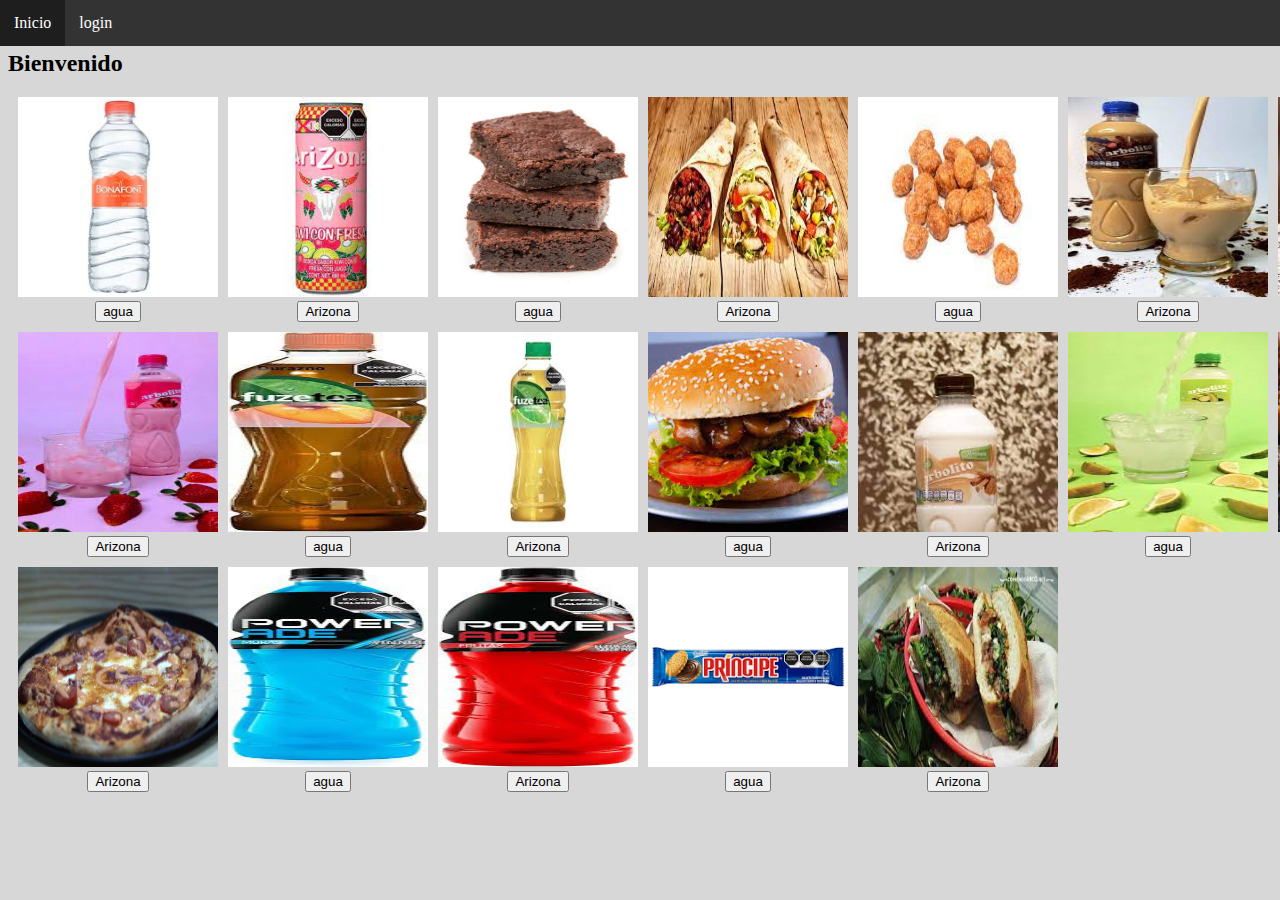
<file: login gerardo/index.html>
<!DOCTYPE html>
<html>
    <head>
        <!-- Es el titulo que aparece en la pestalla -->
        <title>CSS</title>
        <!-- Se le el css -->
    <link rel="stylesheet" href="./assets/css/main.css" type="text/css"/>
    </head>
    <body>
        <ul class="cabezera">
            <li class="active"><a href="#">Inicio</a></li>
        <li><a href="./login/login.html">login</a></li>
        </ul>
        <div class="bie">
            <h2>Bienvenido</h2>
        </div>
        <!-- Aqui hay un contenedor que cada formulario es una linea de imagenes -->
        <div class="con">
            <form  action="">
                <div>
                <img src="./assets/images/agua.jpg" width="200px" height="200px" alt="agu">
                <input type="button" value="agua" >
            </div>
            <div>
                <img src="./assets/images/arizo.jpg"  width="200px" height="200px" alt="">
                <input type="button" value="Arizona">
            </div>
            <div>
                <img src="./assets/images/braw.jpg" width="200px" height="200px" alt="agu">
                <input type="button" value="agua" >
            </div>
            <div>
                <img src="./assets/images/burrit.jpg"  width="200px" height="200px" alt="">
                <input type="button" value="Arizona">
                </div>
                <div>
                    <img src="./assets/images/cacahuateg.jpg" width="200px" height="200px" alt="agu">
                    <input type="button" value="agua" >
                </div>
                <div>
                    <img src="./assets/images/cafe.jpg"  width="200px" height="200px" alt="">
                    <input type="button" value="Arizona">
                </div>
                <div>
                    <img src="./assets/images/coco.jpg" width="200px" height="200px" alt="agu">
                    <input type="button" value="agua" >
                </div>
            </form>
            <form action="">
                <div>
                    <img src="./assets/images/fresa.jpg"  width="200px" height="200px" alt="">
                    <input type="button" value="Arizona">
                    </div>
                    <div>
                        <img src="./assets/images/fuze te.jpg" width="200px" height="200px" alt="agu">
                        <input type="button" value="agua" >
                    </div>
                    <div>
                        <img src="./assets/images/fuze tea limon.jpg"  width="200px" height="200px" alt="">
                        <input type="button" value="Arizona">
                    </div>
                    <div>
                        <img src="./assets/images/ham.jpg" width="200px" height="200px" alt="agu">
                        <input type="button" value="agua" >
                    </div>
                    <div>
                        <img src="./assets/images/horcha.jpg"  width="200px" height="200px" alt="">
                        <input type="button" value="Arizona">
                        </div>
                        <div>
                            <img src="./assets/images/lim.jpg" width="200px" height="200px" alt="agu">
                            <input type="button" value="agua" >
                        </div>
                        <div>
                            <img src="./assets/images/pays.jpg"  width="200px" height="200px" alt="">
                            <input type="button" value="Arizona">
                        </div>
            </form>
            <form action="">
                <div>
                    <img src="./assets/images/pizza.jpg"  width="200px" height="200px" alt="">
                    <input type="button" value="Arizona">
                    </div>
                    <div>
                        <img src="./assets/images/powa.jpg" width="200px" height="200px" alt="agu">
                        <input type="button" value="agua" >
                    </div>
                    <div>
                        <img src="./assets/images/powr.jpg"  width="200px" height="200px" alt="">
                        <input type="button" value="Arizona">
                    </div>
                    <div>
                        <img src="./assets/images/principe.png" width="200px" height="200px" alt="agu">
                        <input type="button" value="agua" >
                    </div>
                    <div>
                        <img src="./assets/images/tor.jpg"  width="200px" height="200px" alt="">
                        <input type="button" value="Arizona">
            </form>
        </div>
    </body>
</html>
</file>
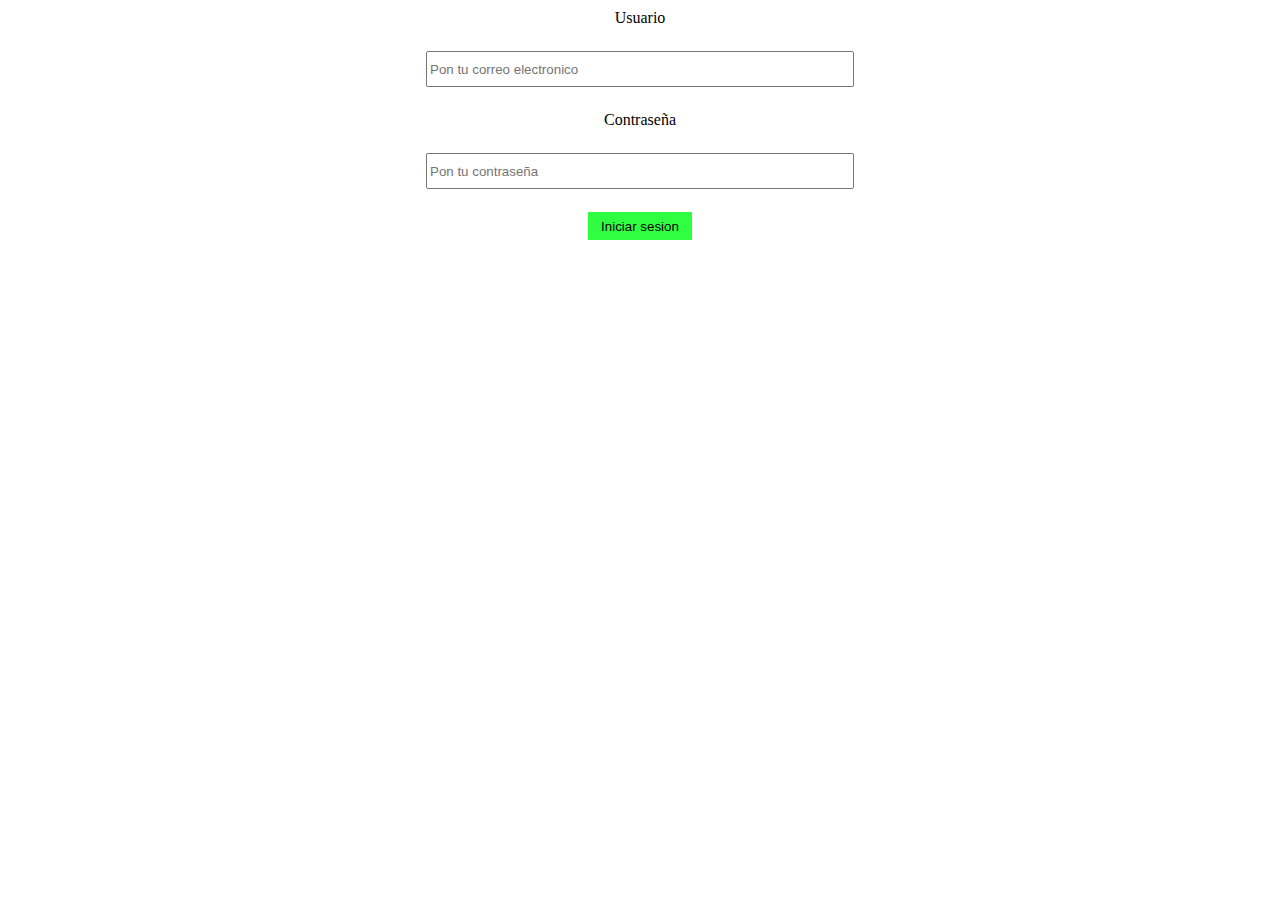
<file: login jerardo/login.html>
<!DOCTYPE html>
<html lang="es">

<head>
    <meta charset="UTF-8">
    <link rel="stylesheet" href="style.css" type="text/css">
    <title>Login</title>
</head>

<body>
    <form class="formulario">
        <Label>Usuario</Label><br>
        <input type="email" placeholder="Pon tu correo electronico">
        <br>
        <label>Contraseña</label>
        <br>
        <input type="password" placeholder="Pon tu contraseña">
        <br>
        <button type="submit">Iniciar sesion</button>
    </form>
</body>

</html>
</file>
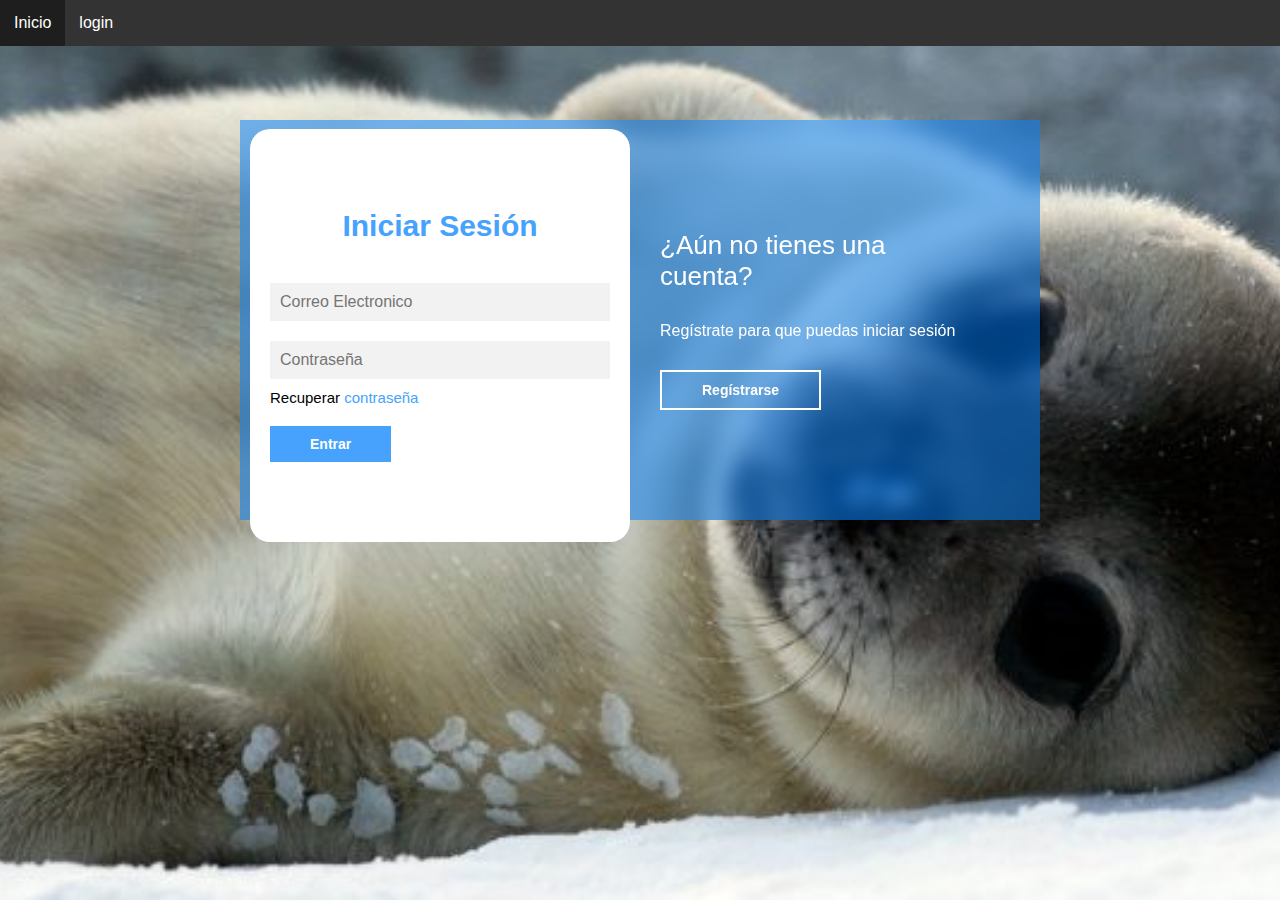
<file: login gerardo/login/login.html>
<!DOCTYPE html>
<html lang="es">
<head>
    <meta charset="UTF-8">
    <meta name="viewport" content="width=device-width, initial-scale=1.0">
    <title>Login</title>
    <link rel="stylesheet" href="../assets/css/styles-login.css">
</head>
<body>

    <ul class="cabezera">
        <li class="active"><a href="../index.html">Inicio</a></li>
        <li><a href="login.html">login</a></li>
    </ul>

<main>

  <div class="contenedor__todo">
      <div class="caja__trasera">
          <div class="caja__trasera-register">
              <h3>¿Aún no tienes una cuenta?</h3>
              <p>Regístrate para que puedas iniciar sesión</p>
              <button onclick="location.href='../registro/registro.html'" id="btn__registrarse">Regístrarse</button>
          </div>
      </div>

      <!--Formulario de Login y registro-->
      <div class="contenedor__login-register">
          <!--Login-->
          <form action="" class="formulario__login">
              <h2>Iniciar Sesión</h2>
              <input type="text" placeholder="Correo Electronico">
              <input type="password" placeholder="Contraseña">
              <p>Recuperar <a href="./recuperar.html">contraseña</a></p>
              <button>Entrar</button>
          </form>

      </div>
  </div>

</main>
</file>
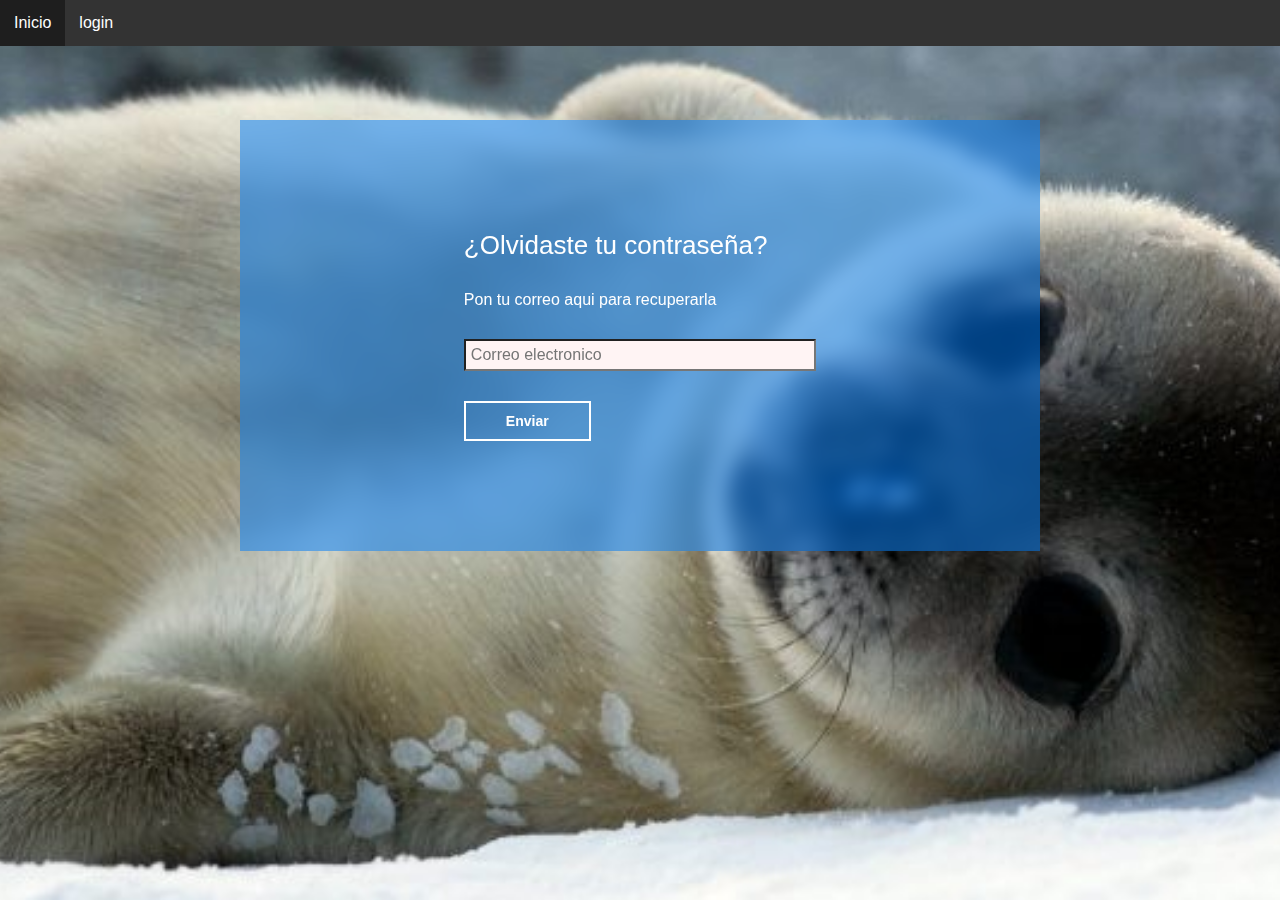
<file: login gerardo/login/recuperar.html>
<!DOCTYPE html>
<html lang="es">
<head>
    <meta charset="UTF-8">
    <meta name="viewport" content="width=device-width, initial-scale=1.0">
    <title>Login</title>
    <link rel="stylesheet" href="../assets/css/pass.css">
</head>
<body>

  <ul class="cabezera">
    <li class="active"><a href="../index.html">Inicio</a></li>
    <li><a href="login.html">login</a></li>
</ul>

<main>

  <div class="contenedor__todo">
      <div class="caja__trasera">
          <div class="caja__trasera-password">
              <h3>¿Olvidaste tu contraseña?</h3>
              <p>Pon tu correo aqui para recuperarla</p>
              <form action="">
              <input type="email" placeholder="Correo electronico">
              <button>Enviar</button>
            </form>
            </div>
      </div>
  </div>

</main>
</file>
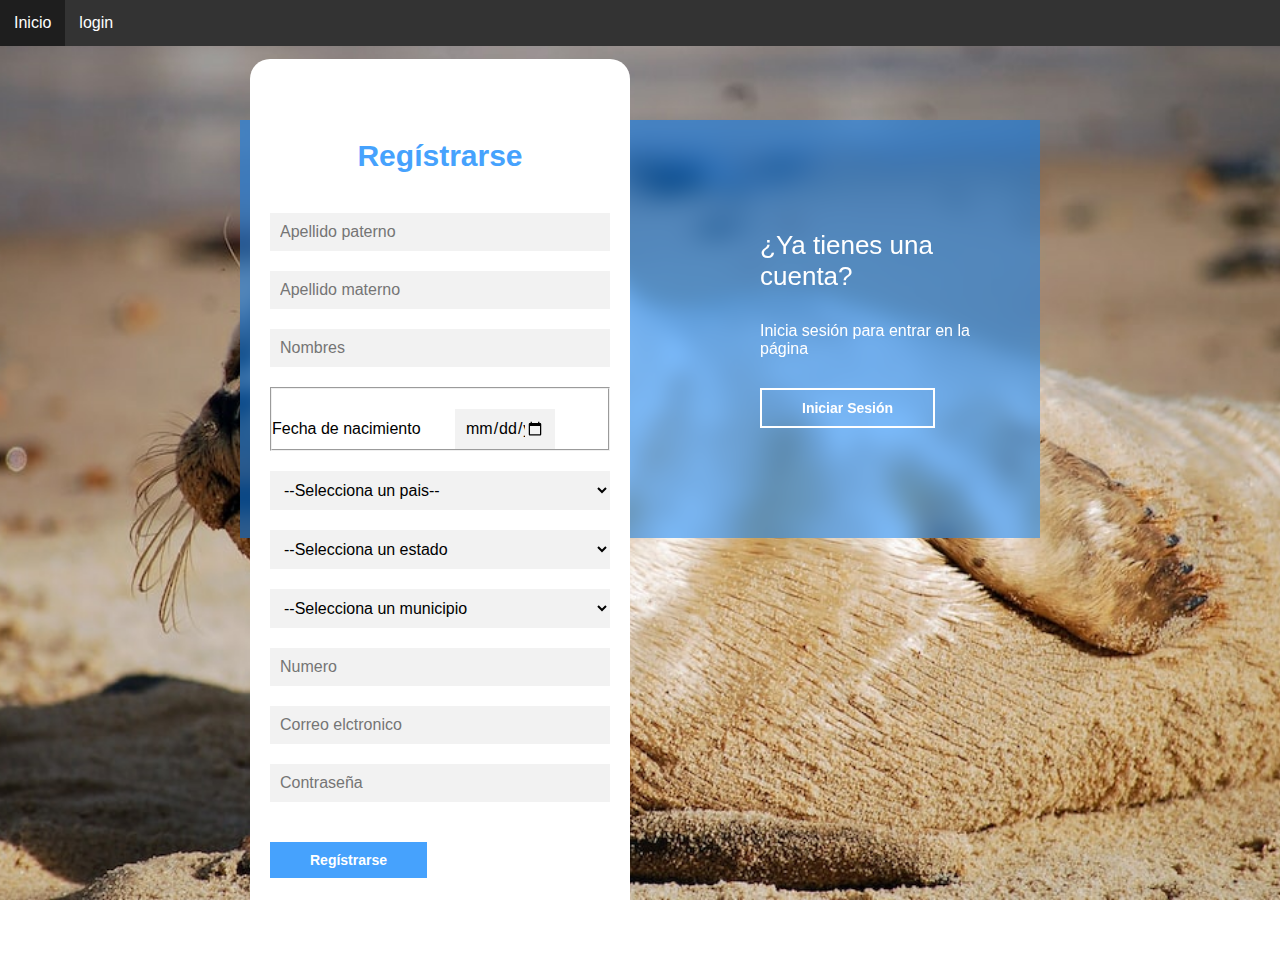
<file: login gerardo/registro/registro.html>
<!DOCTYPE html>
<html lang="es">
  <head>
    <meta charset="UTF-8" />
    <meta name="viewport" content="width=device-width, initial-scale=1.0" />
    <title>Registro</title>
    <link rel="stylesheet" href="../assets/css/styles-registro.css" />
  </head>
  <body>

    <ul class="cabezera">
      <li class="active"><a href="../index.html">Inicio</a></li>
      <li><a href="../login/login.html">login</a></li>
  </ul>
    <main>
      <div class="contenedor__todo">
        <div class="caja__trasera">
          <div class="caja__trasera-login">
            <h3>¿Ya tienes una cuenta?</h3>
            <p>Inicia sesión para entrar en la página</p>
            <button
              onclick="location.href='../login/login.html'"
              id="btn__iniciar-sesion"
            >
              Iniciar Sesión
            </button>
          </div>
        </div>

        <!--Formulario de Login y registro-->
        <div class="contenedor__login-register">
          <!--Register-->
          <form action="" class="formulario__register">
            <h2>Regístrarse</h2>
            <input
              type="text"
              placeholder="Apellido paterno"
              minlength="1"
              maxlength="20"
              required
            />
            <input
              type="text"
              placeholder="Apellido materno"
              minlength="1"
              maxlength="20"
              required
            />
            <input
              type="text"
              placeholder="Nombres"
              minlength="1"
              maxlength="30"
              required
            />
            <fieldset>
              <label for="fecha">Fecha de nacimiento</label>
              <input id="fecha" type="date" required />
            </fieldset>
            <select required>
              <option value="">--Selecciona un pais--</option>
              <option value="">Mexico</option>
              <option value="">panama</option>
            </select>
            <select required>
              <option>--Selecciona un estado</option>
              <option value="Aguascalientes">Aguascalientes</option>
              <option value="Baja California">Baja California</option>
              <option value="Baja California Sur">Baja California Sur</option>
              <option value="Campeche">Campeche</option>
              <option value="Chiapas">Chiapas</option>
              <option value="Chihuahua">Chihuahua</option>
              <option value="CDMX">Ciudad de México</option>
              <option value="Coahuila">Coahuila</option>
              <option value="Colima">Colima</option>
              <option value="Durango">Durango</option>
              <option value="Estado de México">Estado de México</option>
              <option value="Guanajuato">Guanajuato</option>
              <option value="Guerrero">Guerrero</option>
              <option value="Hidalgo">Hidalgo</option>
              <option value="Jalisco">Jalisco</option>
              <option value="Michoacán">Michoacán</option>
              <option value="Morelos">Morelos</option>
              <option value="Nayarit">Nayarit</option>
              <option value="Nuevo León">Nuevo León</option>
              <option value="Oaxaca">Oaxaca</option>
              <option value="Puebla">Puebla</option>
              <option value="Querétaro">Querétaro</option>
              <option value="Quintana Roo">Quintana Roo</option>
              <option value="San Luis Potosí">San Luis Potosí</option>
              <option value="Sinaloa">Sinaloa</option>
              <option value="Sonora">Sonora</option>
              <option value="Tabasco">Tabasco</option>
              <option value="Tamaulipas">Tamaulipas</option>
              <option value="Tlaxcala">Tlaxcala</option>
              <option value="Veracruz">Veracruz</option>
              <option value="Yucatán">Yucatán</option>
              <option value="Zacatecas">Zacatecas</option>
            </select>
            <select required>
              <option>--Selecciona un municipio</option>
              <option value=" AGUASCALIENTES ">AGUASCALIENTES</option>
              <option value=" ASIENTOS ">ASIENTOS</option>
              <option value=" CALVILLO ">CALVILLO</option>
              <option value=" COSÍO ">COSÍO</option>
              <option value=" JESÚS MARÍA ">JESÚS MARÍA</option>
              <option value=" PABELLÓN DE ARTEAGA ">PABELLÓN DE ARTEAGA</option>
              <option value=" RINCÓN DE ROMOS ">RINCÓN DE ROMOS</option>
              <option value=" SAN JOSÉ DE GRACIA ">SAN JOSÉ DE GRACIA</option>
              <option value=" TEPEZALÁ ">TEPEZALÁ</option>
              <option value=" EL LLANO ">EL LLANO</option>
              <option value=" SAN FRANCISCO DE LOS ROMO ">
                SAN FRANCISCO DE LOS ROMO
              </option>
              <option value=" ENSENADA ">ENSENADA</option>
              <option value=" MEXICALI ">MEXICALI</option>
              <option value=" TECATE ">TECATE</option>
              <option value=" TIJUANA ">TIJUANA</option>
              <option value=" PLAYAS DE ROSARITO ">PLAYAS DE ROSARITO</option>
              <option value=" SAN QUINTÍN ">SAN QUINTÍN</option>
              <option value=" SAN FELIPE ">SAN FELIPE</option>
              <option value=" COMONDÚ ">COMONDÚ</option>
              <option value=" MULEGÉ ">MULEGÉ</option>
              <option value=" LA PAZ ">LA PAZ</option>
              <option value=" LOS CABOS ">LOS CABOS</option>
              <option value=" LORETO ">LORETO</option>
              <option value=" CALKINÍ ">CALKINÍ</option>
              <option value=" CAMPECHE ">CAMPECHE</option>
              <option value=" CARMEN ">CARMEN</option>
              <option value=" CHAMPOTÓN ">CHAMPOTÓN</option>
              <option value=" HECELCHAKÁN ">HECELCHAKÁN</option>
              <option value=" HOPELCHÉN ">HOPELCHÉN</option>
              <option value=" PALIZADA ">PALIZADA</option>
              <option value=" TENABO ">TENABO</option>
              <option value=" ESCÁRCEGA ">ESCÁRCEGA</option>
              <option value=" CALAKMUL ">CALAKMUL</option>
              <option value=" CANDELARIA ">CANDELARIA</option>
              <option value=" SEYBAPLAYA ">SEYBAPLAYA</option>
              <option value=" DZITBALCHÉ ">DZITBALCHÉ</option>
              <option value=" ABASOLO ">ABASOLO</option>
              <option value=" ACUÑA ">ACUÑA</option>
              <option value=" ALLENDE ">ALLENDE</option>
              <option value=" ARTEAGA ">ARTEAGA</option>
              <option value=" CANDELA ">CANDELA</option>
              <option value=" CASTAÑOS ">CASTAÑOS</option>
              <option value=" CUATRO CIÉNEGAS ">CUATRO CIÉNEGAS</option>
              <option value=" ESCOBEDO ">ESCOBEDO</option>
              <option value=" FRANCISCO I. MADERO ">FRANCISCO I. MADERO</option>
              <option value=" FRONTERA ">FRONTERA</option>
              <option value=" GENERAL CEPEDA ">GENERAL CEPEDA</option>
              <option value=" GUERRERO ">GUERRERO</option>
              <option value=" HIDALGO ">HIDALGO</option>
              <option value=" JIMÉNEZ ">JIMÉNEZ</option>
              <option value=" JUÁREZ ">JUÁREZ</option>
              <option value=" LAMADRID ">LAMADRID</option>
              <option value=" MATAMOROS ">MATAMOROS</option>
              <option value=" MONCLOVA ">MONCLOVA</option>
              <option value=" MORELOS ">MORELOS</option>
              <option value=" MÚZQUIZ ">MÚZQUIZ</option>
              <option value=" NADADORES ">NADADORES</option>
              <option value=" NAVA ">NAVA</option>
              <option value=" OCAMPO ">OCAMPO</option>
              <option value=" PARRAS ">PARRAS</option>
              <option value=" PIEDRAS NEGRAS ">PIEDRAS NEGRAS</option>
              <option value=" PROGRESO ">PROGRESO</option>
              <option value=" RAMOS ARIZPE ">RAMOS ARIZPE</option>
              <option value=" SABINAS ">SABINAS</option>
              <option value=" SACRAMENTO ">SACRAMENTO</option>
              <option value=" SALTILLO ">SALTILLO</option>
              <option value=" SAN BUENAVENTURA ">SAN BUENAVENTURA</option>
              <option value=" SAN JUAN DE SABINAS ">SAN JUAN DE SABINAS</option>
              <option value=" SAN PEDRO ">SAN PEDRO</option>
              <option value=" SIERRA MOJADA ">SIERRA MOJADA</option>
              <option value=" TORREÓN ">TORREÓN</option>
              <option value=" VIESCA ">VIESCA</option>
              <option value=" VILLA UNIÓN ">VILLA UNIÓN</option>
              <option value=" ZARAGOZA ">ZARAGOZA</option>
              <option value=" ARMERÍA ">ARMERÍA</option>
              <option value=" COLIMA ">COLIMA</option>
              <option value=" COMALA ">COMALA</option>
              <option value=" COQUIMATLÁN ">COQUIMATLÁN</option>
              <option value=" CUAUHTÉMOC ">CUAUHTÉMOC</option>
              <option value=" IXTLAHUACÁN ">IXTLAHUACÁN</option>
              <option value=" MANZANILLO ">MANZANILLO</option>
              <option value=" MINATITLÁN ">MINATITLÁN</option>
              <option value=" TECOMÁN ">TECOMÁN</option>
              <option value=" VILLA DE ÁLVAREZ ">VILLA DE ÁLVAREZ</option>
              <option value=" ACACOYAGUA ">ACACOYAGUA</option>
              <option value=" ACALA ">ACALA</option>
              <option value=" ACAPETAHUA ">ACAPETAHUA</option>
              <option value=" ALTAMIRANO ">ALTAMIRANO</option>
              <option value=" AMATÁN ">AMATÁN</option>
              <option value=" AMATENANGO DE LA FRONTERA ">
                AMATENANGO DE LA FRONTERA
              </option>
              <option value=" AMATENANGO DEL VALLE ">
                AMATENANGO DEL VALLE
              </option>
              <option value=" ÁNGEL ALBINO CORZO ">ÁNGEL ALBINO CORZO</option>
              <option value=" ARRIAGA ">ARRIAGA</option>
              <option value=" BEJUCAL DE OCAMPO ">BEJUCAL DE OCAMPO</option>
              <option value=" BELLA VISTA ">BELLA VISTA</option>
              <option value=" BERRIOZÁBAL ">BERRIOZÁBAL</option>
              <option value=" BOCHIL ">BOCHIL</option>
              <option value=" EL BOSQUE ">EL BOSQUE</option>
              <option value=" CACAHOATÁN ">CACAHOATÁN</option>
              <option value=" CATAZAJÁ ">CATAZAJÁ</option>
              <option value=" CINTALAPA DE FIGUEROA ">
                CINTALAPA DE FIGUEROA
              </option>
              <option value=" COAPILLA ">COAPILLA</option>
              <option value=" COMITÁN DE DOMÍNGUEZ ">
                COMITÁN DE DOMÍNGUEZ
              </option>
              <option value=" LA CONCORDIA ">LA CONCORDIA</option>
              <option value=" COPAINALÁ ">COPAINALÁ</option>
              <option value=" CHALCHIHUITÁN ">CHALCHIHUITÁN</option>
              <option value=" CHAMULA ">CHAMULA</option>
              <option value=" CHANAL ">CHANAL</option>
              <option value=" CHAPULTENANGO ">CHAPULTENANGO</option>
              <option value=" CHENALHÓ ">CHENALHÓ</option>
              <option value=" CHIAPA DE CORZO ">CHIAPA DE CORZO</option>
              <option value=" CHIAPILLA ">CHIAPILLA</option>
              <option value=" CHICOASÉN ">CHICOASÉN</option>
              <option value=" CHICOMUSELO ">CHICOMUSELO</option>
              <option value=" CHILÓN ">CHILÓN</option>
              <option value=" ESCUINTLA ">ESCUINTLA</option>
              <option value=" FRANCISCO LEÓN ">FRANCISCO LEÓN</option>
              <option value=" FRONTERA COMALAPA ">FRONTERA COMALAPA</option>
              <option value=" FRONTERA HIDALGO ">FRONTERA HIDALGO</option>
              <option value=" LA GRANDEZA ">LA GRANDEZA</option>
              <option value=" HUEHUETÁN ">HUEHUETÁN</option>
              <option value=" HUIXTÁN ">HUIXTÁN</option>
              <option value=" HUITIUPÁN ">HUITIUPÁN</option>
              <option value=" HUIXTLA ">HUIXTLA</option>
              <option value=" LA INDEPENDENCIA ">LA INDEPENDENCIA</option>
              <option value=" IXHUATÁN ">IXHUATÁN</option>
              <option value=" IXTACOMITÁN ">IXTACOMITÁN</option>
              <option value=" IXTAPA ">IXTAPA</option>
              <option value=" IXTAPANGAJOYA ">IXTAPANGAJOYA</option>
              <option value=" JIQUIPILAS ">JIQUIPILAS</option>
              <option value=" JITOTOL ">JITOTOL</option>
              <option value=" JUÁREZ ">JUÁREZ</option>
              <option value=" LARRÁINZAR ">LARRÁINZAR</option>
              <option value=" LA LIBERTAD ">LA LIBERTAD</option>
              <option value=" MAPASTEPEC ">MAPASTEPEC</option>
              <option value=" LAS MARGARITAS ">LAS MARGARITAS</option>
              <option value=" MAZAPA DE MADERO ">MAZAPA DE MADERO</option>
              <option value=" MAZATÁN ">MAZATÁN</option>
              <option value=" METAPA ">METAPA</option>
              <option value=" MITONTIC ">MITONTIC</option>
              <option value=" MOTOZINTLA ">MOTOZINTLA</option>
              <option value=" NICOLÁS RUÍZ ">NICOLÁS RUÍZ</option>
              <option value=" OCOSINGO ">OCOSINGO</option>
              <option value=" OCOTEPEC ">OCOTEPEC</option>
              <option value=" OCOZOCOAUTLA DE ESPINOSA ">
                OCOZOCOAUTLA DE ESPINOSA
              </option>
              <option value=" OSTUACÁN ">OSTUACÁN</option>
              <option value=" OSUMACINTA ">OSUMACINTA</option>
              <option value=" OXCHUC ">OXCHUC</option>
              <option value=" PALENQUE ">PALENQUE</option>
              <option value=" PANTELHÓ ">PANTELHÓ</option>
              <option value=" PANTEPEC ">PANTEPEC</option>
              <option value=" PICHUCALCO ">PICHUCALCO</option>
              <option value=" PIJIJIAPAN ">PIJIJIAPAN</option>
              <option value=" EL PORVENIR ">EL PORVENIR</option>
              <option value=" VILLA COMALTITLÁN ">VILLA COMALTITLÁN</option>
              <option value=" PUEBLO NUEVO SOLISTAHUACÁN ">
                PUEBLO NUEVO SOLISTAHUACÁN
              </option>
              <option value=" RAYÓN ">RAYÓN</option>
              <option value=" REFORMA ">REFORMA</option>
              <option value=" LAS ROSAS ">LAS ROSAS</option>
              <option value=" SABANILLA ">SABANILLA</option>
              <option value=" SALTO DE AGUA ">SALTO DE AGUA</option>
              <option value=" SAN CRISTÓBAL DE LAS CASAS ">
                SAN CRISTÓBAL DE LAS CASAS
              </option>
              <option value=" SAN FERNANDO ">SAN FERNANDO</option>
              <option value=" SILTEPEC ">SILTEPEC</option>
              <option value=" SIMOJOVEL ">SIMOJOVEL</option>
              <option value=" SITALÁ ">SITALÁ</option>
              <option value=" SOCOLTENANGO ">SOCOLTENANGO</option>
              <option value=" SOLOSUCHIAPA ">SOLOSUCHIAPA</option>
              <option value=" SOYALÓ ">SOYALÓ</option>
              <option value=" SUCHIAPA ">SUCHIAPA</option>
              <option value=" SUCHIATE ">SUCHIATE</option>
              <option value=" SUNUAPA ">SUNUAPA</option>
              <option value=" TAPACHULA ">TAPACHULA</option>
              <option value=" TAPALAPA ">TAPALAPA</option>
              <option value=" TAPILULA ">TAPILULA</option>
              <option value=" TECPATÁN ">TECPATÁN</option>
              <option value=" TENEJAPA ">TENEJAPA</option>
              <option value=" TEOPISCA ">TEOPISCA</option>
              <option value=" TILA ">TILA</option>
              <option value=" TONALÁ ">TONALÁ</option>
              <option value=" TOTOLAPA ">TOTOLAPA</option>
              <option value=" LA TRINITARIA ">LA TRINITARIA</option>
              <option value=" TUMBALÁ ">TUMBALÁ</option>
              <option value=" TUXTLA GUTIÉRREZ ">TUXTLA GUTIÉRREZ</option>
              <option value=" TUXTLA CHICO ">TUXTLA CHICO</option>
              <option value=" TUZANTÁN ">TUZANTÁN</option>
              <option value=" TZIMOL ">TZIMOL</option>
              <option value=" UNIÓN JUÁREZ ">UNIÓN JUÁREZ</option>
              <option value=" VENUSTIANO CARRANZA ">VENUSTIANO CARRANZA</option>
              <option value=" VILLA CORZO ">VILLA CORZO</option>
              <option value=" VILLAFLORES ">VILLAFLORES</option>
              <option value=" YAJALÓN ">YAJALÓN</option>
              <option value=" SAN LUCAS ">SAN LUCAS</option>
              <option value=" ZINACANTÁN ">ZINACANTÁN</option>
              <option value=" SAN JUAN CANCUC ">SAN JUAN CANCUC</option>
              <option value=" ALDAMA ">ALDAMA</option>
              <option value=" BENEMÉRITO DE LAS AMÉRICAS ">
                BENEMÉRITO DE LAS AMÉRICAS
              </option>
              <option value=" MARAVILLA TENEJAPA ">MARAVILLA TENEJAPA</option>
              <option value=" MARQUÉS DE COMILLAS ">MARQUÉS DE COMILLAS</option>
              <option value=" MONTECRISTO DE GUERRERO ">
                MONTECRISTO DE GUERRERO
              </option>
              <option value=" SAN ANDRÉS DURAZNAL ">SAN ANDRÉS DURAZNAL</option>
              <option value=" SANTIAGO EL PINAR ">SANTIAGO EL PINAR</option>
              <option value=" CAPITÁN LUIS ÁNGEL VIDAL ">
                CAPITÁN LUIS ÁNGEL VIDAL
              </option>
              <option value=" RINCÓN CHAMULA SAN PEDRO ">
                RINCÓN CHAMULA SAN PEDRO
              </option>
              <option value=" EL PARRAL ">EL PARRAL</option>
              <option value=" EMILIANO ZAPATA ">EMILIANO ZAPATA</option>
              <option value=" MEZCALAPA ">MEZCALAPA</option>
              <option value=" HONDURAS DE LA SIERRA ">
                HONDURAS DE LA SIERRA
              </option>
              <option value=" AHUMADA ">AHUMADA</option>
              <option value=" ALDAMA ">ALDAMA</option>
              <option value=" ALLENDE ">ALLENDE</option>
              <option value=" AQUILES SERDÁN ">AQUILES SERDÁN</option>
              <option value=" ASCENSIÓN ">ASCENSIÓN</option>
              <option value=" BACHÍNIVA ">BACHÍNIVA</option>
              <option value=" BALLEZA ">BALLEZA</option>
              <option value=" BATOPILAS DE MANUEL GÓMEZ MORÍN ">
                BATOPILAS DE MANUEL GÓMEZ MORÍN
              </option>
              <option value=" BOCOYNA ">BOCOYNA</option>
              <option value=" BUENAVENTURA ">BUENAVENTURA</option>
              <option value=" CAMARGO ">CAMARGO</option>
              <option value=" CARICHÍ ">CARICHÍ</option>
              <option value=" CASAS GRANDES ">CASAS GRANDES</option>
              <option value=" CORONADO ">CORONADO</option>
              <option value=" COYAME DEL SOTOL ">COYAME DEL SOTOL</option>
              <option value=" LA CRUZ ">LA CRUZ</option>
              <option value=" CUAUHTÉMOC ">CUAUHTÉMOC</option>
              <option value=" CUSIHUIRIACHI ">CUSIHUIRIACHI</option>
              <option value=" CHIHUAHUA ">CHIHUAHUA</option>
              <option value=" CHÍNIPAS ">CHÍNIPAS</option>
              <option value=" DELICIAS ">DELICIAS</option>
              <option value=" DR. BELISARIO DOMÍNGUEZ ">
                DR. BELISARIO DOMÍNGUEZ
              </option>
              <option value=" GALEANA ">GALEANA</option>
              <option value=" SANTA ISABEL ">SANTA ISABEL</option>
              <option value=" GÓMEZ FARÍAS ">GÓMEZ FARÍAS</option>
              <option value=" GRAN MORELOS ">GRAN MORELOS</option>
              <option value=" GUACHOCHI ">GUACHOCHI</option>
              <option value=" GUADALUPE ">GUADALUPE</option>
              <option value=" GUADALUPE Y CALVO ">GUADALUPE Y CALVO</option>
              <option value=" GUAZAPARES ">GUAZAPARES</option>
              <option value=" GUERRERO ">GUERRERO</option>
              <option value=" HIDALGO DEL PARRAL ">HIDALGO DEL PARRAL</option>
              <option value=" HUEJOTITÁN ">HUEJOTITÁN</option>
              <option value=" IGNACIO ZARAGOZA ">IGNACIO ZARAGOZA</option>
              <option value=" JANOS ">JANOS</option>
              <option value=" JIMÉNEZ ">JIMÉNEZ</option>
              <option value=" JUÁREZ ">JUÁREZ</option>
              <option value=" JULIMES ">JULIMES</option>
              <option value=" LÓPEZ ">LÓPEZ</option>
              <option value=" MADERA ">MADERA</option>
              <option value=" MAGUARICHI ">MAGUARICHI</option>
              <option value=" MANUEL BENAVIDES ">MANUEL BENAVIDES</option>
              <option value=" MATACHÍ ">MATACHÍ</option>
              <option value=" MATAMOROS ">MATAMOROS</option>
              <option value=" MEOQUI ">MEOQUI</option>
              <option value=" MORELOS ">MORELOS</option>
              <option value=" MORIS ">MORIS</option>
              <option value=" NAMIQUIPA ">NAMIQUIPA</option>
              <option value=" NONOAVA ">NONOAVA</option>
              <option value=" NUEVO CASAS GRANDES ">NUEVO CASAS GRANDES</option>
              <option value=" OCAMPO ">OCAMPO</option>
              <option value=" OJINAGA ">OJINAGA</option>
              <option value=" PRAXEDIS G. GUERRERO ">
                PRAXEDIS G. GUERRERO
              </option>
              <option value=" RIVA PALACIO ">RIVA PALACIO</option>
              <option value=" ROSALES ">ROSALES</option>
              <option value=" ROSARIO ">ROSARIO</option>
              <option value=" SAN FRANCISCO DE BORJA ">
                SAN FRANCISCO DE BORJA
              </option>
              <option value=" SAN FRANCISCO DE CONCHOS ">
                SAN FRANCISCO DE CONCHOS
              </option>
              <option value=" SAN FRANCISCO DEL ORO ">
                SAN FRANCISCO DEL ORO
              </option>
              <option value=" SANTA BÁRBARA ">SANTA BÁRBARA</option>
              <option value=" SATEVÓ ">SATEVÓ</option>
              <option value=" SAUCILLO ">SAUCILLO</option>
              <option value=" TEMÓSACHIC ">TEMÓSACHIC</option>
              <option value=" EL TULE ">EL TULE</option>
              <option value=" URIQUE ">URIQUE</option>
              <option value=" URUACHI ">URUACHI</option>
              <option value=" VALLE DE ZARAGOZA ">VALLE DE ZARAGOZA</option>
              <option value=" AZCAPOTZALCO ">AZCAPOTZALCO</option>
              <option value=" COYOACÁN ">COYOACÁN</option>
              <option value=" CUAJIMALPA DE MORELOS ">
                CUAJIMALPA DE MORELOS
              </option>
              <option value=" GUSTAVO A. MADERO ">GUSTAVO A. MADERO</option>
              <option value=" IZTACALCO ">IZTACALCO</option>
              <option value=" IZTAPALAPA ">IZTAPALAPA</option>
              <option value=" LA MAGDALENA CONTRERAS ">
                LA MAGDALENA CONTRERAS
              </option>
              <option value=" MILPA ALTA ">MILPA ALTA</option>
              <option value=" ÁLVARO OBREGÓN ">ÁLVARO OBREGÓN</option>
              <option value=" TLÁHUAC ">TLÁHUAC</option>
              <option value=" TLALPAN ">TLALPAN</option>
              <option value=" XOCHIMILCO ">XOCHIMILCO</option>
              <option value=" BENITO JUÁREZ ">BENITO JUÁREZ</option>
              <option value=" CUAUHTÉMOC ">CUAUHTÉMOC</option>
              <option value=" MIGUEL HIDALGO ">MIGUEL HIDALGO</option>
              <option value=" VENUSTIANO CARRANZA ">VENUSTIANO CARRANZA</option>
              <option value=" CANATLÁN ">CANATLÁN</option>
              <option value=" CANELAS ">CANELAS</option>
              <option value=" CONETO DE COMONFORT ">CONETO DE COMONFORT</option>
              <option value=" CUENCAMÉ ">CUENCAMÉ</option>
              <option value=" DURANGO ">DURANGO</option>
              <option value=" GENERAL SIMÓN BOLÍVAR ">
                GENERAL SIMÓN BOLÍVAR
              </option>
              <option value=" GÓMEZ PALACIO ">GÓMEZ PALACIO</option>
              <option value=" GUADALUPE VICTORIA ">GUADALUPE VICTORIA</option>
              <option value=" GUANACEVÍ ">GUANACEVÍ</option>
              <option value=" HIDALGO ">HIDALGO</option>
              <option value=" INDÉ ">INDÉ</option>
              <option value=" LERDO ">LERDO</option>
              <option value=" MAPIMÍ ">MAPIMÍ</option>
              <option value=" MEZQUITAL ">MEZQUITAL</option>
              <option value=" NAZAS ">NAZAS</option>
              <option value=" NOMBRE DE DIOS ">NOMBRE DE DIOS</option>
              <option value=" OCAMPO ">OCAMPO</option>
              <option value=" EL ORO ">EL ORO</option>
              <option value=" OTÁEZ ">OTÁEZ</option>
              <option value=" PÁNUCO DE CORONADO ">PÁNUCO DE CORONADO</option>
              <option value=" PEÑÓN BLANCO ">PEÑÓN BLANCO</option>
              <option value=" POANAS ">POANAS</option>
              <option value=" PUEBLO NUEVO ">PUEBLO NUEVO</option>
              <option value=" RODEO ">RODEO</option>
              <option value=" SAN BERNARDO ">SAN BERNARDO</option>
              <option value=" SAN DIMAS ">SAN DIMAS</option>
              <option value=" SAN JUAN DE GUADALUPE ">
                SAN JUAN DE GUADALUPE
              </option>
              <option value=" SAN JUAN DEL RÍO ">SAN JUAN DEL RÍO</option>
              <option value=" SAN LUIS DEL CORDERO ">
                SAN LUIS DEL CORDERO
              </option>
              <option value=" SAN PEDRO DEL GALLO ">SAN PEDRO DEL GALLO</option>
              <option value=" SANTA CLARA ">SANTA CLARA</option>
              <option value=" SANTIAGO PAPASQUIARO ">
                SANTIAGO PAPASQUIARO
              </option>
              <option value=" SÚCHIL ">SÚCHIL</option>
              <option value=" TAMAZULA ">TAMAZULA</option>
              <option value=" TEPEHUANES ">TEPEHUANES</option>
              <option value=" TLAHUALILO ">TLAHUALILO</option>
              <option value=" TOPIA ">TOPIA</option>
              <option value=" VICENTE GUERRERO ">VICENTE GUERRERO</option>
              <option value=" NUEVO IDEAL ">NUEVO IDEAL</option>
              <option value=" ABASOLO ">ABASOLO</option>
              <option value=" ACÁMBARO ">ACÁMBARO</option>
              <option value=" SAN MIGUEL DE ALLENDE ">
                SAN MIGUEL DE ALLENDE
              </option>
              <option value=" APASEO EL ALTO ">APASEO EL ALTO</option>
              <option value=" APASEO EL GRANDE ">APASEO EL GRANDE</option>
              <option value=" ATARJEA ">ATARJEA</option>
              <option value=" CELAYA ">CELAYA</option>
              <option value=" MANUEL DOBLADO ">MANUEL DOBLADO</option>
              <option value=" COMONFORT ">COMONFORT</option>
              <option value=" CORONEO ">CORONEO</option>
              <option value=" CORTAZAR ">CORTAZAR</option>
              <option value=" CUERÁMARO ">CUERÁMARO</option>
              <option value=" DOCTOR MORA ">DOCTOR MORA</option>
              <option
                value=" DOLORES HIDALGO CUNA DE LA INDEPENDENCIA NACIONAL "
              >
                DOLORES HIDALGO CUNA DE LA INDEPENDENCIA NACIONAL
              </option>
              <option value=" GUANAJUATO ">GUANAJUATO</option>
              <option value=" HUANÍMARO ">HUANÍMARO</option>
              <option value=" IRAPUATO ">IRAPUATO</option>
              <option value=" JARAL DEL PROGRESO ">JARAL DEL PROGRESO</option>
              <option value=" JERÉCUARO ">JERÉCUARO</option>
              <option value=" LEÓN ">LEÓN</option>
              <option value=" MOROLEÓN ">MOROLEÓN</option>
              <option value=" OCAMPO ">OCAMPO</option>
              <option value=" PÉNJAMO ">PÉNJAMO</option>
              <option value=" PUEBLO NUEVO ">PUEBLO NUEVO</option>
              <option value=" PURÍSIMA DEL RINCÓN ">PURÍSIMA DEL RINCÓN</option>
              <option value=" ROMITA ">ROMITA</option>
              <option value=" SALAMANCA ">SALAMANCA</option>
              <option value=" SALVATIERRA ">SALVATIERRA</option>
              <option value=" SAN DIEGO DE LA UNIÓN ">
                SAN DIEGO DE LA UNIÓN
              </option>
              <option value=" SAN FELIPE ">SAN FELIPE</option>
              <option value=" SAN FRANCISCO DEL RINCÓN ">
                SAN FRANCISCO DEL RINCÓN
              </option>
              <option value=" SAN JOSÉ ITURBIDE ">SAN JOSÉ ITURBIDE</option>
              <option value=" SAN LUIS DE LA PAZ ">SAN LUIS DE LA PAZ</option>
              <option value=" SANTA CATARINA ">SANTA CATARINA</option>
              <option value=" SANTA CRUZ DE JUVENTINO ROSAS ">
                SANTA CRUZ DE JUVENTINO ROSAS
              </option>
              <option value=" SANTIAGO MARAVATÍO ">SANTIAGO MARAVATÍO</option>
              <option value=" SILAO DE LA VICTORIA ">
                SILAO DE LA VICTORIA
              </option>
              <option value=" TARANDACUAO ">TARANDACUAO</option>
              <option value=" TARIMORO ">TARIMORO</option>
              <option value=" TIERRA BLANCA ">TIERRA BLANCA</option>
              <option value=" URIANGATO ">URIANGATO</option>
              <option value=" VALLE DE SANTIAGO ">VALLE DE SANTIAGO</option>
              <option value=" VICTORIA ">VICTORIA</option>
              <option value=" VILLAGRÁN ">VILLAGRÁN</option>
              <option value=" XICHÚ ">XICHÚ</option>
              <option value=" YURIRIA ">YURIRIA</option>
              <option value=" ACAPULCO DE JUÁREZ ">ACAPULCO DE JUÁREZ</option>
              <option value=" AHUACUOTZINGO ">AHUACUOTZINGO</option>
              <option value=" AJUCHITLÁN DEL PROGRESO ">
                AJUCHITLÁN DEL PROGRESO
              </option>
              <option value=" ALCOZAUCA DE GUERRERO ">
                ALCOZAUCA DE GUERRERO
              </option>
              <option value=" ALPOYECA ">ALPOYECA</option>
              <option value=" APAXTLA ">APAXTLA</option>
              <option value=" ARCELIA ">ARCELIA</option>
              <option value=" ATENANGO DEL RÍO ">ATENANGO DEL RÍO</option>
              <option value=" ATLAMAJALCINGO DEL MONTE ">
                ATLAMAJALCINGO DEL MONTE
              </option>
              <option value=" ATLIXTAC ">ATLIXTAC</option>
              <option value=" ATOYAC DE ÁLVAREZ ">ATOYAC DE ÁLVAREZ</option>
              <option value=" AYUTLA DE LOS LIBRES ">
                AYUTLA DE LOS LIBRES
              </option>
              <option value=" AZOYÚ ">AZOYÚ</option>
              <option value=" BENITO JUÁREZ ">BENITO JUÁREZ</option>
              <option value=" BUENAVISTA DE CUÉLLAR ">
                BUENAVISTA DE CUÉLLAR
              </option>
              <option value=" COAHUAYUTLA DE JOSÉ MARÍA IZAZAGA ">
                COAHUAYUTLA DE JOSÉ MARÍA IZAZAGA
              </option>
              <option value=" COCULA ">COCULA</option>
              <option value=" COPALA ">COPALA</option>
              <option value=" COPALILLO ">COPALILLO</option>
              <option value=" COPANATOYAC ">COPANATOYAC</option>
              <option value=" COYUCA DE BENÍTEZ ">COYUCA DE BENÍTEZ</option>
              <option value=" COYUCA DE CATALÁN ">COYUCA DE CATALÁN</option>
              <option value=" CUAJINICUILAPA ">CUAJINICUILAPA</option>
              <option value=" CUALÁC ">CUALÁC</option>
              <option value=" CUAUTEPEC ">CUAUTEPEC</option>
              <option value=" CUETZALA DEL PROGRESO ">
                CUETZALA DEL PROGRESO
              </option>
              <option value=" CUTZAMALA DE PINZÓN ">CUTZAMALA DE PINZÓN</option>
              <option value=" CHILAPA DE ÁLVAREZ ">CHILAPA DE ÁLVAREZ</option>
              <option value=" CHILPANCINGO DE LOS BRAVO ">
                CHILPANCINGO DE LOS BRAVO
              </option>
              <option value=" FLORENCIO VILLARREAL ">
                FLORENCIO VILLARREAL
              </option>
              <option value=" GENERAL CANUTO A. NERI ">
                GENERAL CANUTO A. NERI
              </option>
              <option value=" GENERAL HELIODORO CASTILLO ">
                GENERAL HELIODORO CASTILLO
              </option>
              <option value=" HUAMUXTITLÁN ">HUAMUXTITLÁN</option>
              <option value=" HUITZUCO DE LOS FIGUEROA ">
                HUITZUCO DE LOS FIGUEROA
              </option>
              <option value=" IGUALA DE LA INDEPENDENCIA ">
                IGUALA DE LA INDEPENDENCIA
              </option>
              <option value=" IGUALAPA ">IGUALAPA</option>
              <option value=" IXCATEOPAN DE CUAUHTÉMOC ">
                IXCATEOPAN DE CUAUHTÉMOC
              </option>
              <option value=" ZIHUATANEJO DE AZUETA ">
                ZIHUATANEJO DE AZUETA
              </option>
              <option value=" JUAN R. ESCUDERO ">JUAN R. ESCUDERO</option>
              <option value=" LEONARDO BRAVO ">LEONARDO BRAVO</option>
              <option value=" MALINALTEPEC ">MALINALTEPEC</option>
              <option value=" MÁRTIR DE CUILAPAN ">MÁRTIR DE CUILAPAN</option>
              <option value=" METLATÓNOC ">METLATÓNOC</option>
              <option value=" MOCHITLÁN ">MOCHITLÁN</option>
              <option value=" OLINALÁ ">OLINALÁ</option>
              <option value=" OMETEPEC ">OMETEPEC</option>
              <option value=" PEDRO ASCENCIO ALQUISIRAS ">
                PEDRO ASCENCIO ALQUISIRAS
              </option>
              <option value=" PETATLÁN ">PETATLÁN</option>
              <option value=" PILCAYA ">PILCAYA</option>
              <option value=" PUNGARABATO ">PUNGARABATO</option>
              <option value=" QUECHULTENANGO ">QUECHULTENANGO</option>
              <option value=" SAN LUIS ACATLÁN ">SAN LUIS ACATLÁN</option>
              <option value=" SAN MARCOS ">SAN MARCOS</option>
              <option value=" SAN MIGUEL TOTOLAPAN ">
                SAN MIGUEL TOTOLAPAN
              </option>
              <option value=" TAXCO DE ALARCÓN ">TAXCO DE ALARCÓN</option>
              <option value=" TECOANAPA ">TECOANAPA</option>
              <option value=" TÉCPAN DE GALEANA ">TÉCPAN DE GALEANA</option>
              <option value=" TELOLOAPAN ">TELOLOAPAN</option>
              <option value=" TEPECOACUILCO DE TRUJANO ">
                TEPECOACUILCO DE TRUJANO
              </option>
              <option value=" TETIPAC ">TETIPAC</option>
              <option value=" TIXTLA DE GUERRERO ">TIXTLA DE GUERRERO</option>
              <option value=" TLACOACHISTLAHUACA ">TLACOACHISTLAHUACA</option>
              <option value=" TLACOAPA ">TLACOAPA</option>
              <option value=" TLALCHAPA ">TLALCHAPA</option>
              <option value=" TLALIXTAQUILLA DE MALDONADO ">
                TLALIXTAQUILLA DE MALDONADO
              </option>
              <option value=" TLAPA DE COMONFORT ">TLAPA DE COMONFORT</option>
              <option value=" TLAPEHUALA ">TLAPEHUALA</option>
              <option value=" LA UNIÓN DE ISIDORO MONTES DE OCA ">
                LA UNIÓN DE ISIDORO MONTES DE OCA
              </option>
              <option value=" XALPATLÁHUAC ">XALPATLÁHUAC</option>
              <option value=" XOCHIHUEHUETLÁN ">XOCHIHUEHUETLÁN</option>
              <option value=" XOCHISTLAHUACA ">XOCHISTLAHUACA</option>
              <option value=" ZAPOTITLÁN TABLAS ">ZAPOTITLÁN TABLAS</option>
              <option value=" ZIRÁNDARO ">ZIRÁNDARO</option>
              <option value=" ZITLALA ">ZITLALA</option>
              <option value=" EDUARDO NERI ">EDUARDO NERI</option>
              <option value=" ACATEPEC ">ACATEPEC</option>
              <option value=" MARQUELIA ">MARQUELIA</option>
              <option value=" COCHOAPA EL GRANDE ">COCHOAPA EL GRANDE</option>
              <option value=" JOSÉ JOAQUÍN DE HERRERA ">
                JOSÉ JOAQUÍN DE HERRERA
              </option>
              <option value=" JUCHITÁN ">JUCHITÁN</option>
              <option value=" ILIATENCO ">ILIATENCO</option>
              <option value=" LAS VIGAS ">LAS VIGAS</option>
              <option value=" ÑUU SAVI ">ÑUU SAVI</option>
              <option value=" SANTA CRUZ DEL RINCÓN ">
                SANTA CRUZ DEL RINCÓN
              </option>
              <option value=" SAN NICOLÁS ">SAN NICOLÁS</option>
              <option value=" ACATLÁN ">ACATLÁN</option>
              <option value=" ACAXOCHITLÁN ">ACAXOCHITLÁN</option>
              <option value=" ACTOPAN ">ACTOPAN</option>
              <option value=" AGUA BLANCA DE ITURBIDE ">
                AGUA BLANCA DE ITURBIDE
              </option>
              <option value=" AJACUBA ">AJACUBA</option>
              <option value=" ALFAJAYUCAN ">ALFAJAYUCAN</option>
              <option value=" ALMOLOYA ">ALMOLOYA</option>
              <option value=" APAN ">APAN</option>
              <option value=" EL ARENAL ">EL ARENAL</option>
              <option value=" ATITALAQUIA ">ATITALAQUIA</option>
              <option value=" ATLAPEXCO ">ATLAPEXCO</option>
              <option value=" ATOTONILCO EL GRANDE ">
                ATOTONILCO EL GRANDE
              </option>
              <option value=" ATOTONILCO DE TULA ">ATOTONILCO DE TULA</option>
              <option value=" CALNALI ">CALNALI</option>
              <option value=" CARDONAL ">CARDONAL</option>
              <option value=" CUAUTEPEC DE HINOJOSA ">
                CUAUTEPEC DE HINOJOSA
              </option>
              <option value=" CHAPANTONGO ">CHAPANTONGO</option>
              <option value=" CHAPULHUACÁN ">CHAPULHUACÁN</option>
              <option value=" CHILCUAUTLA ">CHILCUAUTLA</option>
              <option value=" ELOXOCHITLÁN ">ELOXOCHITLÁN</option>
              <option value=" EMILIANO ZAPATA ">EMILIANO ZAPATA</option>
              <option value=" EPAZOYUCAN ">EPAZOYUCAN</option>
              <option value=" FRANCISCO I. MADERO ">FRANCISCO I. MADERO</option>
              <option value=" HUASCA DE OCAMPO ">HUASCA DE OCAMPO</option>
              <option value=" HUAUTLA ">HUAUTLA</option>
              <option value=" HUAZALINGO ">HUAZALINGO</option>
              <option value=" HUEHUETLA ">HUEHUETLA</option>
              <option value=" HUEJUTLA DE REYES ">HUEJUTLA DE REYES</option>
              <option value=" HUICHAPAN ">HUICHAPAN</option>
              <option value=" IXMIQUILPAN ">IXMIQUILPAN</option>
              <option value=" JACALA DE LEDEZMA ">JACALA DE LEDEZMA</option>
              <option value=" JALTOCÁN ">JALTOCÁN</option>
              <option value=" JUÁREZ HIDALGO ">JUÁREZ HIDALGO</option>
              <option value=" LOLOTLA ">LOLOTLA</option>
              <option value=" METEPEC ">METEPEC</option>
              <option value=" SAN AGUSTÍN METZQUITITLÁN ">
                SAN AGUSTÍN METZQUITITLÁN
              </option>
              <option value=" METZTITLÁN ">METZTITLÁN</option>
              <option value=" MINERAL DEL CHICO ">MINERAL DEL CHICO</option>
              <option value=" MINERAL DEL MONTE ">MINERAL DEL MONTE</option>
              <option value=" LA MISIÓN ">LA MISIÓN</option>
              <option value=" MIXQUIAHUALA DE JUÁREZ ">
                MIXQUIAHUALA DE JUÁREZ
              </option>
              <option value=" MOLANGO DE ESCAMILLA ">
                MOLANGO DE ESCAMILLA
              </option>
              <option value=" NICOLÁS FLORES ">NICOLÁS FLORES</option>
              <option value=" NOPALA DE VILLAGRÁN ">NOPALA DE VILLAGRÁN</option>
              <option value=" OMITLÁN DE JUÁREZ ">OMITLÁN DE JUÁREZ</option>
              <option value=" SAN FELIPE ORIZATLÁN ">
                SAN FELIPE ORIZATLÁN
              </option>
              <option value=" PACULA ">PACULA</option>
              <option value=" PACHUCA DE SOTO ">PACHUCA DE SOTO</option>
              <option value=" PISAFLORES ">PISAFLORES</option>
              <option value=" PROGRESO DE OBREGÓN ">PROGRESO DE OBREGÓN</option>
              <option value=" MINERAL DE LA REFORMA ">
                MINERAL DE LA REFORMA
              </option>
              <option value=" SAN AGUSTÍN TLAXIACA ">
                SAN AGUSTÍN TLAXIACA
              </option>
              <option value=" SAN BARTOLO TUTOTEPEC ">
                SAN BARTOLO TUTOTEPEC
              </option>
              <option value=" SAN SALVADOR ">SAN SALVADOR</option>
              <option value=" SANTIAGO DE ANAYA ">SANTIAGO DE ANAYA</option>
              <option value=" SANTIAGO TULANTEPEC DE LUGO GUERRERO ">
                SANTIAGO TULANTEPEC DE LUGO GUERRERO
              </option>
              <option value=" SINGUILUCAN ">SINGUILUCAN</option>
              <option value=" TASQUILLO ">TASQUILLO</option>
              <option value=" TECOZAUTLA ">TECOZAUTLA</option>
              <option value=" TENANGO DE DORIA ">TENANGO DE DORIA</option>
              <option value=" TEPEAPULCO ">TEPEAPULCO</option>
              <option value=" TEPEHUACÁN DE GUERRERO ">
                TEPEHUACÁN DE GUERRERO
              </option>
              <option value=" TEPEJI DEL RÍO DE OCAMPO ">
                TEPEJI DEL RÍO DE OCAMPO
              </option>
              <option value=" TEPETITLÁN ">TEPETITLÁN</option>
              <option value=" TETEPANGO ">TETEPANGO</option>
              <option value=" VILLA DE TEZONTEPEC ">VILLA DE TEZONTEPEC</option>
              <option value=" TEZONTEPEC DE ALDAMA ">
                TEZONTEPEC DE ALDAMA
              </option>
              <option value=" TIANGUISTENGO ">TIANGUISTENGO</option>
              <option value=" TIZAYUCA ">TIZAYUCA</option>
              <option value=" TLAHUELILPAN ">TLAHUELILPAN</option>
              <option value=" TLAHUILTEPA ">TLAHUILTEPA</option>
              <option value=" TLANALAPA ">TLANALAPA</option>
              <option value=" TLANCHINOL ">TLANCHINOL</option>
              <option value=" TLAXCOAPAN ">TLAXCOAPAN</option>
              <option value=" TOLCAYUCA ">TOLCAYUCA</option>
              <option value=" TULA DE ALLENDE ">TULA DE ALLENDE</option>
              <option value=" TULANCINGO DE BRAVO ">TULANCINGO DE BRAVO</option>
              <option value=" XOCHIATIPAN ">XOCHIATIPAN</option>
              <option value=" XOCHICOATLÁN ">XOCHICOATLÁN</option>
              <option value=" YAHUALICA ">YAHUALICA</option>
              <option value=" ZACUALTIPÁN DE ÁNGELES ">
                ZACUALTIPÁN DE ÁNGELES
              </option>
              <option value=" ZAPOTLÁN DE JUÁREZ ">ZAPOTLÁN DE JUÁREZ</option>
              <option value=" ZEMPOALA ">ZEMPOALA</option>
              <option value=" ZIMAPÁN ">ZIMAPÁN</option>
              <option value=" ACATIC ">ACATIC</option>
              <option value=" ACATLÁN DE JUÁREZ ">ACATLÁN DE JUÁREZ</option>
              <option value=" AHUALULCO DE MERCADO ">
                AHUALULCO DE MERCADO
              </option>
              <option value=" AMACUECA ">AMACUECA</option>
              <option value=" AMATITÁN ">AMATITÁN</option>
              <option value=" AMECA ">AMECA</option>
              <option value=" SAN JUANITO DE ESCOBEDO ">
                SAN JUANITO DE ESCOBEDO
              </option>
              <option value=" ARANDAS ">ARANDAS</option>
              <option value=" EL ARENAL ">EL ARENAL</option>
              <option value=" ATEMAJAC DE BRIZUELA ">
                ATEMAJAC DE BRIZUELA
              </option>
              <option value=" ATENGO ">ATENGO</option>
              <option value=" ATENGUILLO ">ATENGUILLO</option>
              <option value=" ATOTONILCO EL ALTO ">ATOTONILCO EL ALTO</option>
              <option value=" ATOYAC ">ATOYAC</option>
              <option value=" AUTLÁN DE NAVARRO ">AUTLÁN DE NAVARRO</option>
              <option value=" AYOTLÁN ">AYOTLÁN</option>
              <option value=" AYUTLA ">AYUTLA</option>
              <option value=" LA BARCA ">LA BARCA</option>
              <option value=" BOLAÑOS ">BOLAÑOS</option>
              <option value=" CABO CORRIENTES ">CABO CORRIENTES</option>
              <option value=" CASIMIRO CASTILLO ">CASIMIRO CASTILLO</option>
              <option value=" CIHUATLÁN ">CIHUATLÁN</option>
              <option value=" ZAPOTLÁN EL GRANDE ">ZAPOTLÁN EL GRANDE</option>
              <option value=" COCULA ">COCULA</option>
              <option value=" COLOTLÁN ">COLOTLÁN</option>
              <option value=" CONCEPCIÓN DE BUENOS AIRES ">
                CONCEPCIÓN DE BUENOS AIRES
              </option>
              <option value=" CUAUTITLÁN DE GARCÍA BARRAGÁN ">
                CUAUTITLÁN DE GARCÍA BARRAGÁN
              </option>
              <option value=" CUAUTLA ">CUAUTLA</option>
              <option value=" CUQUÍO ">CUQUÍO</option>
              <option value=" CHAPALA ">CHAPALA</option>
              <option value=" CHIMALTITÁN ">CHIMALTITÁN</option>
              <option value=" CHIQUILISTLÁN ">CHIQUILISTLÁN</option>
              <option value=" DEGOLLADO ">DEGOLLADO</option>
              <option value=" EJUTLA ">EJUTLA</option>
              <option value=" ENCARNACIÓN DE DÍAZ ">ENCARNACIÓN DE DÍAZ</option>
              <option value=" ETZATLÁN ">ETZATLÁN</option>
              <option value=" EL GRULLO ">EL GRULLO</option>
              <option value=" GUACHINANGO ">GUACHINANGO</option>
              <option value=" GUADALAJARA ">GUADALAJARA</option>
              <option value=" HOSTOTIPAQUILLO ">HOSTOTIPAQUILLO</option>
              <option value=" HUEJÚCAR ">HUEJÚCAR</option>
              <option value=" HUEJUQUILLA EL ALTO ">HUEJUQUILLA EL ALTO</option>
              <option value=" LA HUERTA ">LA HUERTA</option>
              <option value=" IXTLAHUACÁN DE LOS MEMBRILLOS ">
                IXTLAHUACÁN DE LOS MEMBRILLOS
              </option>
              <option value=" IXTLAHUACÁN DEL RÍO ">IXTLAHUACÁN DEL RÍO</option>
              <option value=" JALOSTOTITLÁN ">JALOSTOTITLÁN</option>
              <option value=" JAMAY ">JAMAY</option>
              <option value=" JESÚS MARÍA ">JESÚS MARÍA</option>
              <option value=" JILOTLÁN DE LOS DOLORES ">
                JILOTLÁN DE LOS DOLORES
              </option>
              <option value=" JOCOTEPEC ">JOCOTEPEC</option>
              <option value=" JUANACATLÁN ">JUANACATLÁN</option>
              <option value=" JUCHITLÁN ">JUCHITLÁN</option>
              <option value=" LAGOS DE MORENO ">LAGOS DE MORENO</option>
              <option value=" EL LIMÓN ">EL LIMÓN</option>
              <option value=" MAGDALENA ">MAGDALENA</option>
              <option value=" SANTA MARÍA DEL ORO ">SANTA MARÍA DEL ORO</option>
              <option value=" LA MANZANILLA DE LA PAZ ">
                LA MANZANILLA DE LA PAZ
              </option>
              <option value=" MASCOTA ">MASCOTA</option>
              <option value=" MAZAMITLA ">MAZAMITLA</option>
              <option value=" MEXTICACÁN ">MEXTICACÁN</option>
              <option value=" MEZQUITIC ">MEZQUITIC</option>
              <option value=" MIXTLÁN ">MIXTLÁN</option>
              <option value=" OCOTLÁN ">OCOTLÁN</option>
              <option value=" OJUELOS DE JALISCO ">OJUELOS DE JALISCO</option>
              <option value=" PIHUAMO ">PIHUAMO</option>
              <option value=" PONCITLÁN ">PONCITLÁN</option>
              <option value=" PUERTO VALLARTA ">PUERTO VALLARTA</option>
              <option value=" VILLA PURIFICACIÓN ">VILLA PURIFICACIÓN</option>
              <option value=" QUITUPAN ">QUITUPAN</option>
              <option value=" EL SALTO ">EL SALTO</option>
              <option value=" SAN CRISTÓBAL DE LA BARRANCA ">
                SAN CRISTÓBAL DE LA BARRANCA
              </option>
              <option value=" SAN DIEGO DE ALEJANDRÍA ">
                SAN DIEGO DE ALEJANDRÍA
              </option>
              <option value=" SAN JUAN DE LOS LAGOS ">
                SAN JUAN DE LOS LAGOS
              </option>
              <option value=" SAN JULIÁN ">SAN JULIÁN</option>
              <option value=" SAN MARCOS ">SAN MARCOS</option>
              <option value=" SAN MARTÍN DE BOLAÑOS ">
                SAN MARTÍN DE BOLAÑOS
              </option>
              <option value=" SAN MARTÍN HIDALGO ">SAN MARTÍN HIDALGO</option>
              <option value=" SAN MIGUEL EL ALTO ">SAN MIGUEL EL ALTO</option>
              <option value=" GÓMEZ FARÍAS ">GÓMEZ FARÍAS</option>
              <option value=" SAN SEBASTIÁN DEL OESTE ">
                SAN SEBASTIÁN DEL OESTE
              </option>
              <option value=" SANTA MARÍA DE LOS ÁNGELES ">
                SANTA MARÍA DE LOS ÁNGELES
              </option>
              <option value=" SAYULA ">SAYULA</option>
              <option value=" TALA ">TALA</option>
              <option value=" TALPA DE ALLENDE ">TALPA DE ALLENDE</option>
              <option value=" TAMAZULA DE GORDIANO ">
                TAMAZULA DE GORDIANO
              </option>
              <option value=" TAPALPA ">TAPALPA</option>
              <option value=" TECALITLÁN ">TECALITLÁN</option>
              <option value=" TECOLOTLÁN ">TECOLOTLÁN</option>
              <option value=" TECHALUTA DE MONTENEGRO ">
                TECHALUTA DE MONTENEGRO
              </option>
              <option value=" TENAMAXTLÁN ">TENAMAXTLÁN</option>
              <option value=" TEOCALTICHE ">TEOCALTICHE</option>
              <option value=" TEOCUITATLÁN DE CORONA ">
                TEOCUITATLÁN DE CORONA
              </option>
              <option value=" TEPATITLÁN DE MORELOS ">
                TEPATITLÁN DE MORELOS
              </option>
              <option value=" TEQUILA ">TEQUILA</option>
              <option value=" TEUCHITLÁN ">TEUCHITLÁN</option>
              <option value=" TIZAPÁN EL ALTO ">TIZAPÁN EL ALTO</option>
              <option value=" TLAJOMULCO DE ZÚÑIGA ">
                TLAJOMULCO DE ZÚÑIGA
              </option>
              <option value=" SAN PEDRO TLAQUEPAQUE ">
                SAN PEDRO TLAQUEPAQUE
              </option>
              <option value=" TOLIMÁN ">TOLIMÁN</option>
              <option value=" TOMATLÁN ">TOMATLÁN</option>
              <option value=" TONALÁ ">TONALÁ</option>
              <option value=" TONAYA ">TONAYA</option>
              <option value=" TONILA ">TONILA</option>
              <option value=" TOTATICHE ">TOTATICHE</option>
              <option value=" TOTOTLÁN ">TOTOTLÁN</option>
              <option value=" TUXCACUESCO ">TUXCACUESCO</option>
              <option value=" TUXCUECA ">TUXCUECA</option>
              <option value=" TUXPAN ">TUXPAN</option>
              <option value=" UNIÓN DE SAN ANTONIO ">
                UNIÓN DE SAN ANTONIO
              </option>
              <option value=" UNIÓN DE TULA ">UNIÓN DE TULA</option>
              <option value=" VALLE DE GUADALUPE ">VALLE DE GUADALUPE</option>
              <option value=" VALLE DE JUÁREZ ">VALLE DE JUÁREZ</option>
              <option value=" SAN GABRIEL ">SAN GABRIEL</option>
              <option value=" VILLA CORONA ">VILLA CORONA</option>
              <option value=" VILLA GUERRERO ">VILLA GUERRERO</option>
              <option value=" VILLA HIDALGO ">VILLA HIDALGO</option>
              <option value=" CAÑADAS DE OBREGÓN ">CAÑADAS DE OBREGÓN</option>
              <option value=" YAHUALICA DE GONZÁLEZ GALLO ">
                YAHUALICA DE GONZÁLEZ GALLO
              </option>
              <option value=" ZACOALCO DE TORRES ">ZACOALCO DE TORRES</option>
              <option value=" ZAPOPAN ">ZAPOPAN</option>
              <option value=" ZAPOTILTIC ">ZAPOTILTIC</option>
              <option value=" ZAPOTITLÁN DE VADILLO ">
                ZAPOTITLÁN DE VADILLO
              </option>
              <option value=" ZAPOTLÁN DEL REY ">ZAPOTLÁN DEL REY</option>
              <option value=" ZAPOTLANEJO ">ZAPOTLANEJO</option>
              <option value=" SAN IGNACIO CERRO GORDO ">
                SAN IGNACIO CERRO GORDO
              </option>
              <option value=" ACAMBAY DE RUÍZ CASTAÑEDA ">
                ACAMBAY DE RUÍZ CASTAÑEDA
              </option>
              <option value=" ACOLMAN ">ACOLMAN</option>
              <option value=" ACULCO ">ACULCO</option>
              <option value=" ALMOLOYA DE ALQUISIRAS ">
                ALMOLOYA DE ALQUISIRAS
              </option>
              <option value=" ALMOLOYA DE JUÁREZ ">ALMOLOYA DE JUÁREZ</option>
              <option value=" ALMOLOYA DEL RÍO ">ALMOLOYA DEL RÍO</option>
              <option value=" AMANALCO ">AMANALCO</option>
              <option value=" AMATEPEC ">AMATEPEC</option>
              <option value=" AMECAMECA ">AMECAMECA</option>
              <option value=" APAXCO ">APAXCO</option>
              <option value=" ATENCO ">ATENCO</option>
              <option value=" ATIZAPÁN ">ATIZAPÁN</option>
              <option value=" ATIZAPÁN DE ZARAGOZA ">
                ATIZAPÁN DE ZARAGOZA
              </option>
              <option value=" ATLACOMULCO ">ATLACOMULCO</option>
              <option value=" ATLAUTLA ">ATLAUTLA</option>
              <option value=" AXAPUSCO ">AXAPUSCO</option>
              <option value=" AYAPANGO ">AYAPANGO</option>
              <option value=" CALIMAYA ">CALIMAYA</option>
              <option value=" CAPULHUAC ">CAPULHUAC</option>
              <option value=" COACALCO DE BERRIOZÁBAL ">
                COACALCO DE BERRIOZÁBAL
              </option>
              <option value=" COATEPEC HARINAS ">COATEPEC HARINAS</option>
              <option value=" COCOTITLÁN ">COCOTITLÁN</option>
              <option value=" COYOTEPEC ">COYOTEPEC</option>
              <option value=" CUAUTITLÁN ">CUAUTITLÁN</option>
              <option value=" CHALCO ">CHALCO</option>
              <option value=" CHAPA DE MOTA ">CHAPA DE MOTA</option>
              <option value=" CHAPULTEPEC ">CHAPULTEPEC</option>
              <option value=" CHIAUTLA ">CHIAUTLA</option>
              <option value=" CHICOLOAPAN ">CHICOLOAPAN</option>
              <option value=" CHICONCUAC ">CHICONCUAC</option>
              <option value=" CHIMALHUACÁN ">CHIMALHUACÁN</option>
              <option value=" DONATO GUERRA ">DONATO GUERRA</option>
              <option value=" ECATEPEC DE MORELOS ">ECATEPEC DE MORELOS</option>
              <option value=" ECATZINGO ">ECATZINGO</option>
              <option value=" HUEHUETOCA ">HUEHUETOCA</option>
              <option value=" HUEYPOXTLA ">HUEYPOXTLA</option>
              <option value=" HUIXQUILUCAN ">HUIXQUILUCAN</option>
              <option value=" ISIDRO FABELA ">ISIDRO FABELA</option>
              <option value=" IXTAPALUCA ">IXTAPALUCA</option>
              <option value=" IXTAPAN DE LA SAL ">IXTAPAN DE LA SAL</option>
              <option value=" IXTAPAN DEL ORO ">IXTAPAN DEL ORO</option>
              <option value=" IXTLAHUACA ">IXTLAHUACA</option>
              <option value=" XALATLACO ">XALATLACO</option>
              <option value=" JALTENCO ">JALTENCO</option>
              <option value=" JILOTEPEC ">JILOTEPEC</option>
              <option value=" JILOTZINGO ">JILOTZINGO</option>
              <option value=" JIQUIPILCO ">JIQUIPILCO</option>
              <option value=" JOCOTITLÁN ">JOCOTITLÁN</option>
              <option value=" JOQUICINGO ">JOQUICINGO</option>
              <option value=" JUCHITEPEC ">JUCHITEPEC</option>
              <option value=" LERMA ">LERMA</option>
              <option value=" MALINALCO ">MALINALCO</option>
              <option value=" MELCHOR OCAMPO ">MELCHOR OCAMPO</option>
              <option value=" METEPEC ">METEPEC</option>
              <option value=" MEXICALTZINGO ">MEXICALTZINGO</option>
              <option value=" MORELOS ">MORELOS</option>
              <option value=" NAUCALPAN DE JUÁREZ ">NAUCALPAN DE JUÁREZ</option>
              <option value=" NEZAHUALCÓYOTL ">NEZAHUALCÓYOTL</option>
              <option value=" NEXTLALPAN ">NEXTLALPAN</option>
              <option value=" NICOLÁS ROMERO ">NICOLÁS ROMERO</option>
              <option value=" NOPALTEPEC ">NOPALTEPEC</option>
              <option value=" OCOYOACAC ">OCOYOACAC</option>
              <option value=" OCUILAN ">OCUILAN</option>
              <option value=" EL ORO ">EL ORO</option>
              <option value=" OTUMBA ">OTUMBA</option>
              <option value=" OTZOLOAPAN ">OTZOLOAPAN</option>
              <option value=" OTZOLOTEPEC ">OTZOLOTEPEC</option>
              <option value=" OZUMBA ">OZUMBA</option>
              <option value=" PAPALOTLA ">PAPALOTLA</option>
              <option value=" LA PAZ ">LA PAZ</option>
              <option value=" POLOTITLÁN ">POLOTITLÁN</option>
              <option value=" RAYÓN ">RAYÓN</option>
              <option value=" SAN ANTONIO LA ISLA ">SAN ANTONIO LA ISLA</option>
              <option value=" SAN FELIPE DEL PROGRESO ">
                SAN FELIPE DEL PROGRESO
              </option>
              <option value=" SAN MARTÍN DE LAS PIRÁMIDES ">
                SAN MARTÍN DE LAS PIRÁMIDES
              </option>
              <option value=" SAN MATEO ATENCO ">SAN MATEO ATENCO</option>
              <option value=" SAN SIMÓN DE GUERRERO ">
                SAN SIMÓN DE GUERRERO
              </option>
              <option value=" SANTO TOMÁS ">SANTO TOMÁS</option>
              <option value=" SOYANIQUILPAN DE JUÁREZ ">
                SOYANIQUILPAN DE JUÁREZ
              </option>
              <option value=" SULTEPEC ">SULTEPEC</option>
              <option value=" TECÁMAC ">TECÁMAC</option>
              <option value=" TEJUPILCO ">TEJUPILCO</option>
              <option value=" TEMAMATLA ">TEMAMATLA</option>
              <option value=" TEMASCALAPA ">TEMASCALAPA</option>
              <option value=" TEMASCALCINGO ">TEMASCALCINGO</option>
              <option value=" TEMASCALTEPEC ">TEMASCALTEPEC</option>
              <option value=" TEMOAYA ">TEMOAYA</option>
              <option value=" TENANCINGO ">TENANCINGO</option>
              <option value=" TENANGO DEL AIRE ">TENANGO DEL AIRE</option>
              <option value=" TENANGO DEL VALLE ">TENANGO DEL VALLE</option>
              <option value=" TEOLOYUCAN ">TEOLOYUCAN</option>
              <option value=" TEOTIHUACÁN ">TEOTIHUACÁN</option>
              <option value=" TEPETLAOXTOC ">TEPETLAOXTOC</option>
              <option value=" TEPETLIXPA ">TEPETLIXPA</option>
              <option value=" TEPOTZOTLÁN ">TEPOTZOTLÁN</option>
              <option value=" TEQUIXQUIAC ">TEQUIXQUIAC</option>
              <option value=" TEXCALTITLÁN ">TEXCALTITLÁN</option>
              <option value=" TEXCALYACAC ">TEXCALYACAC</option>
              <option value=" TEXCOCO ">TEXCOCO</option>
              <option value=" TEZOYUCA ">TEZOYUCA</option>
              <option value=" TIANGUISTENCO ">TIANGUISTENCO</option>
              <option value=" TIMILPAN ">TIMILPAN</option>
              <option value=" TLALMANALCO ">TLALMANALCO</option>
              <option value=" TLALNEPANTLA DE BAZ ">TLALNEPANTLA DE BAZ</option>
              <option value=" TLATLAYA ">TLATLAYA</option>
              <option value=" TOLUCA ">TOLUCA</option>
              <option value=" TONATICO ">TONATICO</option>
              <option value=" TULTEPEC ">TULTEPEC</option>
              <option value=" TULTITLÁN ">TULTITLÁN</option>
              <option value=" VALLE DE BRAVO ">VALLE DE BRAVO</option>
              <option value=" VILLA DE ALLENDE ">VILLA DE ALLENDE</option>
              <option value=" VILLA DEL CARBÓN ">VILLA DEL CARBÓN</option>
              <option value=" VILLA GUERRERO ">VILLA GUERRERO</option>
              <option value=" VILLA VICTORIA ">VILLA VICTORIA</option>
              <option value=" XONACATLÁN ">XONACATLÁN</option>
              <option value=" ZACAZONAPAN ">ZACAZONAPAN</option>
              <option value=" ZACUALPAN ">ZACUALPAN</option>
              <option value=" ZINACANTEPEC ">ZINACANTEPEC</option>
              <option value=" ZUMPAHUACÁN ">ZUMPAHUACÁN</option>
              <option value=" ZUMPANGO ">ZUMPANGO</option>
              <option value=" CUAUTITLÁN IZCALLI ">CUAUTITLÁN IZCALLI</option>
              <option value=" VALLE DE CHALCO SOLIDARIDAD ">
                VALLE DE CHALCO SOLIDARIDAD
              </option>
              <option value=" LUVIANOS ">LUVIANOS</option>
              <option value=" SAN JOSÉ DEL RINCÓN ">SAN JOSÉ DEL RINCÓN</option>
              <option value=" TONANITLA ">TONANITLA</option>
              <option value=" ACUITZIO ">ACUITZIO</option>
              <option value=" AGUILILLA ">AGUILILLA</option>
              <option value=" ÁLVARO OBREGÓN ">ÁLVARO OBREGÓN</option>
              <option value=" ANGAMACUTIRO ">ANGAMACUTIRO</option>
              <option value=" ANGANGUEO ">ANGANGUEO</option>
              <option value=" APATZINGÁN ">APATZINGÁN</option>
              <option value=" APORO ">APORO</option>
              <option value=" AQUILA ">AQUILA</option>
              <option value=" ARIO ">ARIO</option>
              <option value=" ARTEAGA ">ARTEAGA</option>
              <option value=" BRISEÑAS ">BRISEÑAS</option>
              <option value=" BUENAVISTA ">BUENAVISTA</option>
              <option value=" CARÁCUARO ">CARÁCUARO</option>
              <option value=" COAHUAYANA ">COAHUAYANA</option>
              <option value=" COALCOMÁN DE VÁZQUEZ PALLARES ">
                COALCOMÁN DE VÁZQUEZ PALLARES
              </option>
              <option value=" COENEO ">COENEO</option>
              <option value=" CONTEPEC ">CONTEPEC</option>
              <option value=" COPÁNDARO ">COPÁNDARO</option>
              <option value=" COTIJA ">COTIJA</option>
              <option value=" CUITZEO ">CUITZEO</option>
              <option value=" CHARAPAN ">CHARAPAN</option>
              <option value=" CHARO ">CHARO</option>
              <option value=" CHAVINDA ">CHAVINDA</option>
              <option value=" CHERÁN ">CHERÁN</option>
              <option value=" CHILCHOTA ">CHILCHOTA</option>
              <option value=" CHINICUILA ">CHINICUILA</option>
              <option value=" CHUCÁNDIRO ">CHUCÁNDIRO</option>
              <option value=" CHURINTZIO ">CHURINTZIO</option>
              <option value=" CHURUMUCO ">CHURUMUCO</option>
              <option value=" ECUANDUREO ">ECUANDUREO</option>
              <option value=" EPITACIO HUERTA ">EPITACIO HUERTA</option>
              <option value=" ERONGARÍCUARO ">ERONGARÍCUARO</option>
              <option value=" GABRIEL ZAMORA ">GABRIEL ZAMORA</option>
              <option value=" HIDALGO ">HIDALGO</option>
              <option value=" LA HUACANA ">LA HUACANA</option>
              <option value=" HUANDACAREO ">HUANDACAREO</option>
              <option value=" HUANIQUEO ">HUANIQUEO</option>
              <option value=" HUETAMO ">HUETAMO</option>
              <option value=" HUIRAMBA ">HUIRAMBA</option>
              <option value=" INDAPARAPEO ">INDAPARAPEO</option>
              <option value=" IRIMBO ">IRIMBO</option>
              <option value=" IXTLÁN ">IXTLÁN</option>
              <option value=" JACONA ">JACONA</option>
              <option value=" JIMÉNEZ ">JIMÉNEZ</option>
              <option value=" JIQUILPAN ">JIQUILPAN</option>
              <option value=" JUÁREZ ">JUÁREZ</option>
              <option value=" JUNGAPEO ">JUNGAPEO</option>
              <option value=" LAGUNILLAS ">LAGUNILLAS</option>
              <option value=" MADERO ">MADERO</option>
              <option value=" MARAVATÍO ">MARAVATÍO</option>
              <option value=" MARCOS CASTELLANOS ">MARCOS CASTELLANOS</option>
              <option value=" LÁZARO CÁRDENAS ">LÁZARO CÁRDENAS</option>
              <option value=" MORELIA ">MORELIA</option>
              <option value=" MORELOS ">MORELOS</option>
              <option value=" MÚGICA ">MÚGICA</option>
              <option value=" NAHUATZEN ">NAHUATZEN</option>
              <option value=" NOCUPÉTARO ">NOCUPÉTARO</option>
              <option value=" NUEVO PARANGARICUTIRO ">
                NUEVO PARANGARICUTIRO
              </option>
              <option value=" NUEVO URECHO ">NUEVO URECHO</option>
              <option value=" NUMARÁN ">NUMARÁN</option>
              <option value=" OCAMPO ">OCAMPO</option>
              <option value=" PAJACUARÁN ">PAJACUARÁN</option>
              <option value=" PANINDÍCUARO ">PANINDÍCUARO</option>
              <option value=" PARÁCUARO ">PARÁCUARO</option>
              <option value=" PARACHO ">PARACHO</option>
              <option value=" PÁTZCUARO ">PÁTZCUARO</option>
              <option value=" PENJAMILLO ">PENJAMILLO</option>
              <option value=" PERIBÁN ">PERIBÁN</option>
              <option value=" LA PIEDAD ">LA PIEDAD</option>
              <option value=" PURÉPERO ">PURÉPERO</option>
              <option value=" PURUÁNDIRO ">PURUÁNDIRO</option>
              <option value=" QUERÉNDARO ">QUERÉNDARO</option>
              <option value=" QUIROGA ">QUIROGA</option>
              <option value=" COJUMATLÁN DE RÉGULES ">
                COJUMATLÁN DE RÉGULES
              </option>
              <option value=" LOS REYES ">LOS REYES</option>
              <option value=" SAHUAYO ">SAHUAYO</option>
              <option value=" SAN LUCAS ">SAN LUCAS</option>
              <option value=" SANTA ANA MAYA ">SANTA ANA MAYA</option>
              <option value=" SALVADOR ESCALANTE ">SALVADOR ESCALANTE</option>
              <option value=" SENGUIO ">SENGUIO</option>
              <option value=" SUSUPUATO ">SUSUPUATO</option>
              <option value=" TACÁMBARO ">TACÁMBARO</option>
              <option value=" TANCÍTARO ">TANCÍTARO</option>
              <option value=" TANGAMANDAPIO ">TANGAMANDAPIO</option>
              <option value=" TANGANCÍCUARO ">TANGANCÍCUARO</option>
              <option value=" TANHUATO ">TANHUATO</option>
              <option value=" TARETAN ">TARETAN</option>
              <option value=" TARÍMBARO ">TARÍMBARO</option>
              <option value=" TEPALCATEPEC ">TEPALCATEPEC</option>
              <option value=" TINGAMBATO ">TINGAMBATO</option>
              <option value=" TINGÜINDÍN ">TINGÜINDÍN</option>
              <option value=" TIQUICHEO DE NICOLÁS ROMERO ">
                TIQUICHEO DE NICOLÁS ROMERO
              </option>
              <option value=" TLALPUJAHUA ">TLALPUJAHUA</option>
              <option value=" TLAZAZALCA ">TLAZAZALCA</option>
              <option value=" TOCUMBO ">TOCUMBO</option>
              <option value=" TUMBISCATÍO ">TUMBISCATÍO</option>
              <option value=" TURICATO ">TURICATO</option>
              <option value=" TUXPAN ">TUXPAN</option>
              <option value=" TUZANTLA ">TUZANTLA</option>
              <option value=" TZINTZUNTZAN ">TZINTZUNTZAN</option>
              <option value=" TZITZIO ">TZITZIO</option>
              <option value=" URUAPAN ">URUAPAN</option>
              <option value=" VENUSTIANO CARRANZA ">VENUSTIANO CARRANZA</option>
              <option value=" VILLAMAR ">VILLAMAR</option>
              <option value=" VISTA HERMOSA ">VISTA HERMOSA</option>
              <option value=" YURÉCUARO ">YURÉCUARO</option>
              <option value=" ZACAPU ">ZACAPU</option>
              <option value=" ZAMORA ">ZAMORA</option>
              <option value=" ZINÁPARO ">ZINÁPARO</option>
              <option value=" ZINAPÉCUARO ">ZINAPÉCUARO</option>
              <option value=" ZIRACUARETIRO ">ZIRACUARETIRO</option>
              <option value=" ZITÁCUARO ">ZITÁCUARO</option>
              <option value=" JOSÉ SIXTO VERDUZCO ">JOSÉ SIXTO VERDUZCO</option>
              <option value=" AMACUZAC ">AMACUZAC</option>
              <option value=" ATLATLAHUCAN ">ATLATLAHUCAN</option>
              <option value=" AXOCHIAPAN ">AXOCHIAPAN</option>
              <option value=" AYALA ">AYALA</option>
              <option value=" COATLÁN DEL RÍO ">COATLÁN DEL RÍO</option>
              <option value=" CUAUTLA ">CUAUTLA</option>
              <option value=" CUERNAVACA ">CUERNAVACA</option>
              <option value=" EMILIANO ZAPATA ">EMILIANO ZAPATA</option>
              <option value=" HUITZILAC ">HUITZILAC</option>
              <option value=" JANTETELCO ">JANTETELCO</option>
              <option value=" JIUTEPEC ">JIUTEPEC</option>
              <option value=" JOJUTLA ">JOJUTLA</option>
              <option value=" JONACATEPEC DE LEANDRO VALLE ">
                JONACATEPEC DE LEANDRO VALLE
              </option>
              <option value=" MAZATEPEC ">MAZATEPEC</option>
              <option value=" MIACATLÁN ">MIACATLÁN</option>
              <option value=" OCUITUCO ">OCUITUCO</option>
              <option value=" PUENTE DE IXTLA ">PUENTE DE IXTLA</option>
              <option value=" TEMIXCO ">TEMIXCO</option>
              <option value=" TEPALCINGO ">TEPALCINGO</option>
              <option value=" TEPOZTLÁN ">TEPOZTLÁN</option>
              <option value=" TETECALA ">TETECALA</option>
              <option value=" TETELA DEL VOLCÁN ">TETELA DEL VOLCÁN</option>
              <option value=" TLALNEPANTLA ">TLALNEPANTLA</option>
              <option value=" TLALTIZAPÁN DE ZAPATA ">
                TLALTIZAPÁN DE ZAPATA
              </option>
              <option value=" TLAQUILTENANGO ">TLAQUILTENANGO</option>
              <option value=" TLAYACAPAN ">TLAYACAPAN</option>
              <option value=" TOTOLAPAN ">TOTOLAPAN</option>
              <option value=" XOCHITEPEC ">XOCHITEPEC</option>
              <option value=" YAUTEPEC ">YAUTEPEC</option>
              <option value=" YECAPIXTLA ">YECAPIXTLA</option>
              <option value=" ZACATEPEC ">ZACATEPEC</option>
              <option value=" ZACUALPAN DE AMILPAS ">
                ZACUALPAN DE AMILPAS
              </option>
              <option value=" TEMOAC ">TEMOAC</option>
              <option value=" COATETELCO ">COATETELCO</option>
              <option value=" XOXOCOTLA ">XOXOCOTLA</option>
              <option value=" HUEYAPAN ">HUEYAPAN</option>
              <option value=" ACAPONETA ">ACAPONETA</option>
              <option value=" AHUACATLÁN ">AHUACATLÁN</option>
              <option value=" AMATLÁN DE CAÑAS ">AMATLÁN DE CAÑAS</option>
              <option value=" COMPOSTELA ">COMPOSTELA</option>
              <option value=" HUAJICORI ">HUAJICORI</option>
              <option value=" IXTLÁN DEL RÍO ">IXTLÁN DEL RÍO</option>
              <option value=" JALA ">JALA</option>
              <option value=" XALISCO ">XALISCO</option>
              <option value=" DEL NAYAR ">DEL NAYAR</option>
              <option value=" ROSAMORADA ">ROSAMORADA</option>
              <option value=" RUÍZ ">RUÍZ</option>
              <option value=" SAN BLAS ">SAN BLAS</option>
              <option value=" SAN PEDRO LAGUNILLAS ">
                SAN PEDRO LAGUNILLAS
              </option>
              <option value=" SANTA MARÍA DEL ORO ">SANTA MARÍA DEL ORO</option>
              <option value=" SANTIAGO IXCUINTLA ">SANTIAGO IXCUINTLA</option>
              <option value=" TECUALA ">TECUALA</option>
              <option value=" TEPIC ">TEPIC</option>
              <option value=" TUXPAN ">TUXPAN</option>
              <option value=" LA YESCA ">LA YESCA</option>
              <option value=" BAHÍA DE BANDERAS ">BAHÍA DE BANDERAS</option>
              <option value=" ABASOLO ">ABASOLO</option>
              <option value=" AGUALEGUAS ">AGUALEGUAS</option>
              <option value=" LOS ALDAMAS ">LOS ALDAMAS</option>
              <option value=" ALLENDE ">ALLENDE</option>
              <option value=" ANÁHUAC ">ANÁHUAC</option>
              <option value=" APODACA ">APODACA</option>
              <option value=" ARAMBERRI ">ARAMBERRI</option>
              <option value=" BUSTAMANTE ">BUSTAMANTE</option>
              <option value=" CADEREYTA JIMÉNEZ ">CADEREYTA JIMÉNEZ</option>
              <option value=" EL CARMEN ">EL CARMEN</option>
              <option value=" CERRALVO ">CERRALVO</option>
              <option value=" CIÉNEGA DE FLORES ">CIÉNEGA DE FLORES</option>
              <option value=" CHINA ">CHINA</option>
              <option value=" DOCTOR ARROYO ">DOCTOR ARROYO</option>
              <option value=" DOCTOR COSS ">DOCTOR COSS</option>
              <option value=" DOCTOR GONZÁLEZ ">DOCTOR GONZÁLEZ</option>
              <option value=" GALEANA ">GALEANA</option>
              <option value=" GARCÍA ">GARCÍA</option>
              <option value=" SAN PEDRO GARZA GARCÍA ">
                SAN PEDRO GARZA GARCÍA
              </option>
              <option value=" GENERAL BRAVO ">GENERAL BRAVO</option>
              <option value=" GENERAL ESCOBEDO ">GENERAL ESCOBEDO</option>
              <option value=" GENERAL TERÁN ">GENERAL TERÁN</option>
              <option value=" GENERAL TREVIÑO ">GENERAL TREVIÑO</option>
              <option value=" GENERAL ZARAGOZA ">GENERAL ZARAGOZA</option>
              <option value=" GENERAL ZUAZUA ">GENERAL ZUAZUA</option>
              <option value=" GUADALUPE ">GUADALUPE</option>
              <option value=" LOS HERRERAS ">LOS HERRERAS</option>
              <option value=" HIGUERAS ">HIGUERAS</option>
              <option value=" HUALAHUISES ">HUALAHUISES</option>
              <option value=" ITURBIDE ">ITURBIDE</option>
              <option value=" JUÁREZ ">JUÁREZ</option>
              <option value=" LAMPAZOS DE NARANJO ">LAMPAZOS DE NARANJO</option>
              <option value=" LINARES ">LINARES</option>
              <option value=" MARÍN ">MARÍN</option>
              <option value=" MELCHOR OCAMPO ">MELCHOR OCAMPO</option>
              <option value=" MIER Y NORIEGA ">MIER Y NORIEGA</option>
              <option value=" MINA ">MINA</option>
              <option value=" MONTEMORELOS ">MONTEMORELOS</option>
              <option value=" MONTERREY ">MONTERREY</option>
              <option value=" PARÁS ">PARÁS</option>
              <option value=" PESQUERÍA ">PESQUERÍA</option>
              <option value=" LOS RAMONES ">LOS RAMONES</option>
              <option value=" RAYONES ">RAYONES</option>
              <option value=" SABINAS HIDALGO ">SABINAS HIDALGO</option>
              <option value=" SALINAS VICTORIA ">SALINAS VICTORIA</option>
              <option value=" SAN NICOLÁS DE LOS GARZA ">
                SAN NICOLÁS DE LOS GARZA
              </option>
              <option value=" HIDALGO ">HIDALGO</option>
              <option value=" SANTA CATARINA ">SANTA CATARINA</option>
              <option value=" SANTIAGO ">SANTIAGO</option>
              <option value=" VALLECILLO ">VALLECILLO</option>
              <option value=" VILLALDAMA ">VILLALDAMA</option>
              <option value=" ABEJONES ">ABEJONES</option>
              <option value=" ACATLÁN DE PÉREZ FIGUEROA ">
                ACATLÁN DE PÉREZ FIGUEROA
              </option>
              <option value=" ASUNCIÓN CACALOTEPEC ">
                ASUNCIÓN CACALOTEPEC
              </option>
              <option value=" ASUNCIÓN CUYOTEPEJI ">ASUNCIÓN CUYOTEPEJI</option>
              <option value=" ASUNCIÓN IXTALTEPEC ">ASUNCIÓN IXTALTEPEC</option>
              <option value=" ASUNCIÓN NOCHIXTLÁN ">ASUNCIÓN NOCHIXTLÁN</option>
              <option value=" ASUNCIÓN OCOTLÁN ">ASUNCIÓN OCOTLÁN</option>
              <option value=" ASUNCIÓN TLACOLULITA ">
                ASUNCIÓN TLACOLULITA
              </option>
              <option value=" AYOTZINTEPEC ">AYOTZINTEPEC</option>
              <option value=" EL BARRIO DE LA SOLEDAD ">
                EL BARRIO DE LA SOLEDAD
              </option>
              <option value=" CALIHUALÁ ">CALIHUALÁ</option>
              <option value=" CANDELARIA LOXICHA ">CANDELARIA LOXICHA</option>
              <option value=" CIÉNEGA DE ZIMATLÁN ">CIÉNEGA DE ZIMATLÁN</option>
              <option value=" CIUDAD IXTEPEC ">CIUDAD IXTEPEC</option>
              <option value=" COATECAS ALTAS ">COATECAS ALTAS</option>
              <option value=" COICOYÁN DE LAS FLORES ">
                COICOYÁN DE LAS FLORES
              </option>
              <option value=" LA COMPAÑÍA ">LA COMPAÑÍA</option>
              <option value=" CONCEPCIÓN BUENAVISTA ">
                CONCEPCIÓN BUENAVISTA
              </option>
              <option value=" CONCEPCIÓN PÁPALO ">CONCEPCIÓN PÁPALO</option>
              <option value=" CONSTANCIA DEL ROSARIO ">
                CONSTANCIA DEL ROSARIO
              </option>
              <option value=" COSOLAPA ">COSOLAPA</option>
              <option value=" COSOLTEPEC ">COSOLTEPEC</option>
              <option value=" CUILÁPAM DE GUERRERO ">
                CUILÁPAM DE GUERRERO
              </option>
              <option value=" CUYAMECALCO VILLA DE ZARAGOZA ">
                CUYAMECALCO VILLA DE ZARAGOZA
              </option>
              <option value=" CHAHUITES ">CHAHUITES</option>
              <option value=" CHALCATONGO DE HIDALGO ">
                CHALCATONGO DE HIDALGO
              </option>
              <option value=" CHIQUIHUITLÁN DE BENITO JUÁREZ ">
                CHIQUIHUITLÁN DE BENITO JUÁREZ
              </option>
              <option value=" HEROICA CIUDAD DE EJUTLA DE CRESPO ">
                HEROICA CIUDAD DE EJUTLA DE CRESPO
              </option>
              <option value=" ELOXOCHITLÁN DE FLORES MAGÓN ">
                ELOXOCHITLÁN DE FLORES MAGÓN
              </option>
              <option value=" EL ESPINAL ">EL ESPINAL</option>
              <option value=" TAMAZULÁPAM DEL ESPÍRITU SANTO ">
                TAMAZULÁPAM DEL ESPÍRITU SANTO
              </option>
              <option value=" FRESNILLO DE TRUJANO ">
                FRESNILLO DE TRUJANO
              </option>
              <option value=" GUADALUPE ETLA ">GUADALUPE ETLA</option>
              <option value=" GUADALUPE DE RAMÍREZ ">
                GUADALUPE DE RAMÍREZ
              </option>
              <option value=" GUELATAO DE JUÁREZ ">GUELATAO DE JUÁREZ</option>
              <option value=" GUEVEA DE HUMBOLDT ">GUEVEA DE HUMBOLDT</option>
              <option value=" MESONES HIDALGO ">MESONES HIDALGO</option>
              <option value=" VILLA HIDALGO ">VILLA HIDALGO</option>
              <option value=" HEROICA CIUDAD DE HUAJUAPAN DE LEÓN ">
                HEROICA CIUDAD DE HUAJUAPAN DE LEÓN
              </option>
              <option value=" HUAUTEPEC ">HUAUTEPEC</option>
              <option value=" HUAUTLA DE JIMÉNEZ ">HUAUTLA DE JIMÉNEZ</option>
              <option value=" IXTLÁN DE JUÁREZ ">IXTLÁN DE JUÁREZ</option>
              <option value=" JUCHITÁN DE ZARAGOZA ">
                JUCHITÁN DE ZARAGOZA
              </option>
              <option value=" LOMA BONITA ">LOMA BONITA</option>
              <option value=" MAGDALENA APASCO ">MAGDALENA APASCO</option>
              <option value=" MAGDALENA JALTEPEC ">MAGDALENA JALTEPEC</option>
              <option value=" SANTA MAGDALENA JICOTLÁN ">
                SANTA MAGDALENA JICOTLÁN
              </option>
              <option value=" MAGDALENA MIXTEPEC ">MAGDALENA MIXTEPEC</option>
              <option value=" MAGDALENA OCOTLÁN ">MAGDALENA OCOTLÁN</option>
              <option value=" MAGDALENA PEÑASCO ">MAGDALENA PEÑASCO</option>
              <option value=" MAGDALENA TEITIPAC ">MAGDALENA TEITIPAC</option>
              <option value=" MAGDALENA TEQUISISTLÁN ">
                MAGDALENA TEQUISISTLÁN
              </option>
              <option value=" MAGDALENA TLACOTEPEC ">
                MAGDALENA TLACOTEPEC
              </option>
              <option value=" MAGDALENA ZAHUATLÁN ">MAGDALENA ZAHUATLÁN</option>
              <option value=" MARISCALA DE JUÁREZ ">MARISCALA DE JUÁREZ</option>
              <option value=" MÁRTIRES DE TACUBAYA ">
                MÁRTIRES DE TACUBAYA
              </option>
              <option value=" MATÍAS ROMERO AVENDAÑO ">
                MATÍAS ROMERO AVENDAÑO
              </option>
              <option value=" MAZATLÁN VILLA DE FLORES ">
                MAZATLÁN VILLA DE FLORES
              </option>
              <option value=" MIAHUATLÁN DE PORFIRIO DÍAZ ">
                MIAHUATLÁN DE PORFIRIO DÍAZ
              </option>
              <option value=" MIXISTLÁN DE LA REFORMA ">
                MIXISTLÁN DE LA REFORMA
              </option>
              <option value=" MONJAS ">MONJAS</option>
              <option value=" NATIVIDAD ">NATIVIDAD</option>
              <option value=" NAZARENO ETLA ">NAZARENO ETLA</option>
              <option value=" NEJAPA DE MADERO ">NEJAPA DE MADERO</option>
              <option value=" IXPANTEPEC NIEVES ">IXPANTEPEC NIEVES</option>
              <option value=" SANTIAGO NILTEPEC ">SANTIAGO NILTEPEC</option>
              <option value=" OAXACA DE JUÁREZ ">OAXACA DE JUÁREZ</option>
              <option value=" OCOTLÁN DE MORELOS ">OCOTLÁN DE MORELOS</option>
              <option value=" LA PE ">LA PE</option>
              <option value=" PINOTEPA DE DON LUIS ">
                PINOTEPA DE DON LUIS
              </option>
              <option value=" PLUMA HIDALGO ">PLUMA HIDALGO</option>
              <option value=" SAN JOSÉ DEL PROGRESO ">
                SAN JOSÉ DEL PROGRESO
              </option>
              <option value=" PUTLA VILLA DE GUERRERO ">
                PUTLA VILLA DE GUERRERO
              </option>
              <option value=" SANTA CATARINA QUIOQUITANI ">
                SANTA CATARINA QUIOQUITANI
              </option>
              <option value=" REFORMA DE PINEDA ">REFORMA DE PINEDA</option>
              <option value=" LA REFORMA ">LA REFORMA</option>
              <option value=" REYES ETLA ">REYES ETLA</option>
              <option value=" ROJAS DE CUAUHTÉMOC ">ROJAS DE CUAUHTÉMOC</option>
              <option value=" SALINA CRUZ ">SALINA CRUZ</option>
              <option value=" SAN AGUSTÍN AMATENGO ">
                SAN AGUSTÍN AMATENGO
              </option>
              <option value=" SAN AGUSTÍN ATENANGO ">
                SAN AGUSTÍN ATENANGO
              </option>
              <option value=" SAN AGUSTÍN CHAYUCO ">SAN AGUSTÍN CHAYUCO</option>
              <option value=" SAN AGUSTÍN DE LAS JUNTAS ">
                SAN AGUSTÍN DE LAS JUNTAS
              </option>
              <option value=" SAN AGUSTÍN ETLA ">SAN AGUSTÍN ETLA</option>
              <option value=" SAN AGUSTÍN LOXICHA ">SAN AGUSTÍN LOXICHA</option>
              <option value=" SAN AGUSTÍN TLACOTEPEC ">
                SAN AGUSTÍN TLACOTEPEC
              </option>
              <option value=" SAN AGUSTÍN YATARENI ">
                SAN AGUSTÍN YATARENI
              </option>
              <option value=" SAN ANDRÉS CABECERA NUEVA ">
                SAN ANDRÉS CABECERA NUEVA
              </option>
              <option value=" SAN ANDRÉS DINICUITI ">
                SAN ANDRÉS DINICUITI
              </option>
              <option value=" SAN ANDRÉS HUAXPALTEPEC ">
                SAN ANDRÉS HUAXPALTEPEC
              </option>
              <option value=" SAN ANDRÉS HUAYÁPAM ">SAN ANDRÉS HUAYÁPAM</option>
              <option value=" SAN ANDRÉS IXTLAHUACA ">
                SAN ANDRÉS IXTLAHUACA
              </option>
              <option value=" SAN ANDRÉS LAGUNAS ">SAN ANDRÉS LAGUNAS</option>
              <option value=" SAN ANDRÉS NUXIÑO ">SAN ANDRÉS NUXIÑO</option>
              <option value=" SAN ANDRÉS PAXTLÁN ">SAN ANDRÉS PAXTLÁN</option>
              <option value=" SAN ANDRÉS SINAXTLA ">SAN ANDRÉS SINAXTLA</option>
              <option value=" SAN ANDRÉS SOLAGA ">SAN ANDRÉS SOLAGA</option>
              <option value=" SAN ANDRÉS TEOTILÁLPAM ">
                SAN ANDRÉS TEOTILÁLPAM
              </option>
              <option value=" SAN ANDRÉS TEPETLAPA ">
                SAN ANDRÉS TEPETLAPA
              </option>
              <option value=" SAN ANDRÉS YAÁ ">SAN ANDRÉS YAÁ</option>
              <option value=" SAN ANDRÉS ZABACHE ">SAN ANDRÉS ZABACHE</option>
              <option value=" SAN ANDRÉS ZAUTLA ">SAN ANDRÉS ZAUTLA</option>
              <option value=" SAN ANTONINO CASTILLO VELASCO ">
                SAN ANTONINO CASTILLO VELASCO
              </option>
              <option value=" SAN ANTONINO EL ALTO ">
                SAN ANTONINO EL ALTO
              </option>
              <option value=" SAN ANTONINO MONTE VERDE ">
                SAN ANTONINO MONTE VERDE
              </option>
              <option value=" SAN ANTONIO ACUTLA ">SAN ANTONIO ACUTLA</option>
              <option value=" SAN ANTONIO DE LA CAL ">
                SAN ANTONIO DE LA CAL
              </option>
              <option value=" SAN ANTONIO HUITEPEC ">
                SAN ANTONIO HUITEPEC
              </option>
              <option value=" SAN ANTONIO NANAHUATÍPAM ">
                SAN ANTONIO NANAHUATÍPAM
              </option>
              <option value=" SAN ANTONIO SINICAHUA ">
                SAN ANTONIO SINICAHUA
              </option>
              <option value=" SAN ANTONIO TEPETLAPA ">
                SAN ANTONIO TEPETLAPA
              </option>
              <option value=" SAN BALTAZAR CHICHICÁPAM ">
                SAN BALTAZAR CHICHICÁPAM
              </option>
              <option value=" SAN BALTAZAR LOXICHA ">
                SAN BALTAZAR LOXICHA
              </option>
              <option value=" SAN BALTAZAR YATZACHI EL BAJO ">
                SAN BALTAZAR YATZACHI EL BAJO
              </option>
              <option value=" SAN BARTOLO COYOTEPEC ">
                SAN BARTOLO COYOTEPEC
              </option>
              <option value=" SAN BARTOLOMÉ AYAUTLA ">
                SAN BARTOLOMÉ AYAUTLA
              </option>
              <option value=" SAN BARTOLOMÉ LOXICHA ">
                SAN BARTOLOMÉ LOXICHA
              </option>
              <option value=" SAN BARTOLOMÉ QUIALANA ">
                SAN BARTOLOMÉ QUIALANA
              </option>
              <option value=" SAN BARTOLOMÉ YUCUAÑE ">
                SAN BARTOLOMÉ YUCUAÑE
              </option>
              <option value=" SAN BARTOLOMÉ ZOOGOCHO ">
                SAN BARTOLOMÉ ZOOGOCHO
              </option>
              <option value=" SAN BARTOLO SOYALTEPEC ">
                SAN BARTOLO SOYALTEPEC
              </option>
              <option value=" SAN BARTOLO YAUTEPEC ">
                SAN BARTOLO YAUTEPEC
              </option>
              <option value=" SAN BERNARDO MIXTEPEC ">
                SAN BERNARDO MIXTEPEC
              </option>
              <option value=" HEROICA VILLA DE SAN BLAS ATEMPA ">
                HEROICA VILLA DE SAN BLAS ATEMPA
              </option>
              <option value=" SAN CARLOS YAUTEPEC ">SAN CARLOS YAUTEPEC</option>
              <option value=" SAN CRISTÓBAL AMATLÁN ">
                SAN CRISTÓBAL AMATLÁN
              </option>
              <option value=" SAN CRISTÓBAL AMOLTEPEC ">
                SAN CRISTÓBAL AMOLTEPEC
              </option>
              <option value=" SAN CRISTÓBAL LACHIRIOAG ">
                SAN CRISTÓBAL LACHIRIOAG
              </option>
              <option value=" SAN CRISTÓBAL SUCHIXTLAHUACA ">
                SAN CRISTÓBAL SUCHIXTLAHUACA
              </option>
              <option value=" SAN DIONISIO DEL MAR ">
                SAN DIONISIO DEL MAR
              </option>
              <option value=" SAN DIONISIO OCOTEPEC ">
                SAN DIONISIO OCOTEPEC
              </option>
              <option value=" SAN DIONISIO OCOTLÁN ">
                SAN DIONISIO OCOTLÁN
              </option>
              <option value=" SAN ESTEBAN ATATLAHUCA ">
                SAN ESTEBAN ATATLAHUCA
              </option>
              <option value=" SAN FELIPE JALAPA DE DÍAZ ">
                SAN FELIPE JALAPA DE DÍAZ
              </option>
              <option value=" SAN FELIPE TEJALÁPAM ">
                SAN FELIPE TEJALÁPAM
              </option>
              <option value=" SAN FELIPE USILA ">SAN FELIPE USILA</option>
              <option value=" SAN FRANCISCO CAHUACUÁ ">
                SAN FRANCISCO CAHUACUÁ
              </option>
              <option value=" SAN FRANCISCO CAJONOS ">
                SAN FRANCISCO CAJONOS
              </option>
              <option value=" SAN FRANCISCO CHAPULAPA ">
                SAN FRANCISCO CHAPULAPA
              </option>
              <option value=" SAN FRANCISCO CHINDÚA ">
                SAN FRANCISCO CHINDÚA
              </option>
              <option value=" SAN FRANCISCO DEL MAR ">
                SAN FRANCISCO DEL MAR
              </option>
              <option value=" SAN FRANCISCO HUEHUETLÁN ">
                SAN FRANCISCO HUEHUETLÁN
              </option>
              <option value=" SAN FRANCISCO IXHUATÁN ">
                SAN FRANCISCO IXHUATÁN
              </option>
              <option value=" SAN FRANCISCO JALTEPETONGO ">
                SAN FRANCISCO JALTEPETONGO
              </option>
              <option value=" SAN FRANCISCO LACHIGOLÓ ">
                SAN FRANCISCO LACHIGOLÓ
              </option>
              <option value=" SAN FRANCISCO LOGUECHE ">
                SAN FRANCISCO LOGUECHE
              </option>
              <option value=" SAN FRANCISCO NUXAÑO ">
                SAN FRANCISCO NUXAÑO
              </option>
              <option value=" SAN FRANCISCO OZOLOTEPEC ">
                SAN FRANCISCO OZOLOTEPEC
              </option>
              <option value=" SAN FRANCISCO SOLA ">SAN FRANCISCO SOLA</option>
              <option value=" SAN FRANCISCO TELIXTLAHUACA ">
                SAN FRANCISCO TELIXTLAHUACA
              </option>
              <option value=" SAN FRANCISCO TEOPAN ">
                SAN FRANCISCO TEOPAN
              </option>
              <option value=" SAN FRANCISCO TLAPANCINGO ">
                SAN FRANCISCO TLAPANCINGO
              </option>
              <option value=" SAN GABRIEL MIXTEPEC ">
                SAN GABRIEL MIXTEPEC
              </option>
              <option value=" SAN ILDEFONSO AMATLÁN ">
                SAN ILDEFONSO AMATLÁN
              </option>
              <option value=" SAN ILDEFONSO SOLA ">SAN ILDEFONSO SOLA</option>
              <option value=" SAN ILDEFONSO VILLA ALTA ">
                SAN ILDEFONSO VILLA ALTA
              </option>
              <option value=" SAN JACINTO AMILPAS ">SAN JACINTO AMILPAS</option>
              <option value=" SAN JACINTO TLACOTEPEC ">
                SAN JACINTO TLACOTEPEC
              </option>
              <option value=" SAN JERÓNIMO COATLÁN ">
                SAN JERÓNIMO COATLÁN
              </option>
              <option value=" SAN JERÓNIMO SILACAYOAPILLA ">
                SAN JERÓNIMO SILACAYOAPILLA
              </option>
              <option value=" SAN JERÓNIMO SOSOLA ">SAN JERÓNIMO SOSOLA</option>
              <option value=" SAN JERÓNIMO TAVICHE ">
                SAN JERÓNIMO TAVICHE
              </option>
              <option value=" SAN JERÓNIMO TECÓATL ">
                SAN JERÓNIMO TECÓATL
              </option>
              <option value=" SAN JORGE NUCHITA ">SAN JORGE NUCHITA</option>
              <option value=" SAN JOSÉ AYUQUILA ">SAN JOSÉ AYUQUILA</option>
              <option value=" SAN JOSÉ CHILTEPEC ">SAN JOSÉ CHILTEPEC</option>
              <option value=" SAN JOSÉ DEL PEÑASCO ">
                SAN JOSÉ DEL PEÑASCO
              </option>
              <option value=" SAN JOSÉ ESTANCIA GRANDE ">
                SAN JOSÉ ESTANCIA GRANDE
              </option>
              <option value=" SAN JOSÉ INDEPENDENCIA ">
                SAN JOSÉ INDEPENDENCIA
              </option>
              <option value=" SAN JOSÉ LACHIGUIRI ">SAN JOSÉ LACHIGUIRI</option>
              <option value=" SAN JOSÉ TENANGO ">SAN JOSÉ TENANGO</option>
              <option value=" SAN JUAN ACHIUTLA ">SAN JUAN ACHIUTLA</option>
              <option value=" SAN JUAN ATEPEC ">SAN JUAN ATEPEC</option>
              <option value=" ÁNIMAS TRUJANO ">ÁNIMAS TRUJANO</option>
              <option value=" SAN JUAN BAUTISTA ATATLAHUCA ">
                SAN JUAN BAUTISTA ATATLAHUCA
              </option>
              <option value=" SAN JUAN BAUTISTA COIXTLAHUACA ">
                SAN JUAN BAUTISTA COIXTLAHUACA
              </option>
              <option value=" SAN JUAN BAUTISTA CUICATLÁN ">
                SAN JUAN BAUTISTA CUICATLÁN
              </option>
              <option value=" SAN JUAN BAUTISTA GUELACHE ">
                SAN JUAN BAUTISTA GUELACHE
              </option>
              <option value=" SAN JUAN BAUTISTA JAYACATLÁN ">
                SAN JUAN BAUTISTA JAYACATLÁN
              </option>
              <option value=" SAN JUAN BAUTISTA LO DE SOTO ">
                SAN JUAN BAUTISTA LO DE SOTO
              </option>
              <option value=" SAN JUAN BAUTISTA SUCHITEPEC ">
                SAN JUAN BAUTISTA SUCHITEPEC
              </option>
              <option value=" SAN JUAN BAUTISTA TLACOATZINTEPEC ">
                SAN JUAN BAUTISTA TLACOATZINTEPEC
              </option>
              <option value=" SAN JUAN BAUTISTA TLACHICHILCO ">
                SAN JUAN BAUTISTA TLACHICHILCO
              </option>
              <option value=" SAN JUAN BAUTISTA TUXTEPEC ">
                SAN JUAN BAUTISTA TUXTEPEC
              </option>
              <option value=" SAN JUAN CACAHUATEPEC ">
                SAN JUAN CACAHUATEPEC
              </option>
              <option value=" SAN JUAN CIENEGUILLA ">
                SAN JUAN CIENEGUILLA
              </option>
              <option value=" SAN JUAN COATZÓSPAM ">SAN JUAN COATZÓSPAM</option>
              <option value=" SAN JUAN COLORADO ">SAN JUAN COLORADO</option>
              <option value=" SAN JUAN COMALTEPEC ">SAN JUAN COMALTEPEC</option>
              <option value=" SAN JUAN COTZOCÓN ">SAN JUAN COTZOCÓN</option>
              <option value=" SAN JUAN CHICOMEZÚCHIL ">
                SAN JUAN CHICOMEZÚCHIL
              </option>
              <option value=" SAN JUAN CHILATECA ">SAN JUAN CHILATECA</option>
              <option value=" SAN JUAN DEL ESTADO ">SAN JUAN DEL ESTADO</option>
              <option value=" SAN JUAN DEL RÍO ">SAN JUAN DEL RÍO</option>
              <option value=" SAN JUAN DIUXI ">SAN JUAN DIUXI</option>
              <option value=" SAN JUAN EVANGELISTA ANALCO ">
                SAN JUAN EVANGELISTA ANALCO
              </option>
              <option value=" SAN JUAN GUELAVÍA ">SAN JUAN GUELAVÍA</option>
              <option value=" SAN JUAN GUICHICOVI ">SAN JUAN GUICHICOVI</option>
              <option value=" SAN JUAN IHUALTEPEC ">SAN JUAN IHUALTEPEC</option>
              <option value=" SAN JUAN JUQUILA MIXES ">
                SAN JUAN JUQUILA MIXES
              </option>
              <option value=" SAN JUAN JUQUILA VIJANOS ">
                SAN JUAN JUQUILA VIJANOS
              </option>
              <option value=" SAN JUAN LACHAO ">SAN JUAN LACHAO</option>
              <option value=" SAN JUAN LACHIGALLA ">SAN JUAN LACHIGALLA</option>
              <option value=" SAN JUAN LAJARCIA ">SAN JUAN LAJARCIA</option>
              <option value=" SAN JUAN LALANA ">SAN JUAN LALANA</option>
              <option value=" SAN JUAN DE LOS CUÉS ">
                SAN JUAN DE LOS CUÉS
              </option>
              <option value=" SAN JUAN MAZATLÁN ">SAN JUAN MAZATLÁN</option>
              <option value=" SAN JUAN MIXTEPEC ">SAN JUAN MIXTEPEC</option>
              <option value=" SAN JUAN MIXTEPEC ">SAN JUAN MIXTEPEC</option>
              <option value=" SAN JUAN ÑUMÍ ">SAN JUAN ÑUMÍ</option>
              <option value=" SAN JUAN OZOLOTEPEC ">SAN JUAN OZOLOTEPEC</option>
              <option value=" SAN JUAN PETLAPA ">SAN JUAN PETLAPA</option>
              <option value=" SAN JUAN QUIAHIJE ">SAN JUAN QUIAHIJE</option>
              <option value=" SAN JUAN QUIOTEPEC ">SAN JUAN QUIOTEPEC</option>
              <option value=" SAN JUAN SAYULTEPEC ">SAN JUAN SAYULTEPEC</option>
              <option value=" SAN JUAN TABAÁ ">SAN JUAN TABAÁ</option>
              <option value=" SAN JUAN TAMAZOLA ">SAN JUAN TAMAZOLA</option>
              <option value=" SAN JUAN TEITA ">SAN JUAN TEITA</option>
              <option value=" SAN JUAN TEITIPAC ">SAN JUAN TEITIPAC</option>
              <option value=" SAN JUAN TEPEUXILA ">SAN JUAN TEPEUXILA</option>
              <option value=" SAN JUAN TEPOSCOLULA ">
                SAN JUAN TEPOSCOLULA
              </option>
              <option value=" SAN JUAN YAEÉ ">SAN JUAN YAEÉ</option>
              <option value=" SAN JUAN YATZONA ">SAN JUAN YATZONA</option>
              <option value=" SAN JUAN YUCUITA ">SAN JUAN YUCUITA</option>
              <option value=" SAN LORENZO ">SAN LORENZO</option>
              <option value=" SAN LORENZO ALBARRADAS ">
                SAN LORENZO ALBARRADAS
              </option>
              <option value=" SAN LORENZO CACAOTEPEC ">
                SAN LORENZO CACAOTEPEC
              </option>
              <option value=" SAN LORENZO CUAUNECUILTITLA ">
                SAN LORENZO CUAUNECUILTITLA
              </option>
              <option value=" SAN LORENZO TEXMELÚCAN ">
                SAN LORENZO TEXMELÚCAN
              </option>
              <option value=" SAN LORENZO VICTORIA ">
                SAN LORENZO VICTORIA
              </option>
              <option value=" SAN LUCAS CAMOTLÁN ">SAN LUCAS CAMOTLÁN</option>
              <option value=" SAN LUCAS OJITLÁN ">SAN LUCAS OJITLÁN</option>
              <option value=" SAN LUCAS QUIAVINÍ ">SAN LUCAS QUIAVINÍ</option>
              <option value=" SAN LUCAS ZOQUIÁPAM ">SAN LUCAS ZOQUIÁPAM</option>
              <option value=" SAN LUIS AMATLÁN ">SAN LUIS AMATLÁN</option>
              <option value=" SAN MARCIAL OZOLOTEPEC ">
                SAN MARCIAL OZOLOTEPEC
              </option>
              <option value=" SAN MARCOS ARTEAGA ">SAN MARCOS ARTEAGA</option>
              <option value=" SAN MARTÍN DE LOS CANSECOS ">
                SAN MARTÍN DE LOS CANSECOS
              </option>
              <option value=" SAN MARTÍN HUAMELÚLPAM ">
                SAN MARTÍN HUAMELÚLPAM
              </option>
              <option value=" SAN MARTÍN ITUNYOSO ">SAN MARTÍN ITUNYOSO</option>
              <option value=" SAN MARTÍN LACHILÁ ">SAN MARTÍN LACHILÁ</option>
              <option value=" SAN MARTÍN PERAS ">SAN MARTÍN PERAS</option>
              <option value=" SAN MARTÍN TILCAJETE ">
                SAN MARTÍN TILCAJETE
              </option>
              <option value=" SAN MARTÍN TOXPALAN ">SAN MARTÍN TOXPALAN</option>
              <option value=" SAN MARTÍN ZACATEPEC ">
                SAN MARTÍN ZACATEPEC
              </option>
              <option value=" SAN MATEO CAJONOS ">SAN MATEO CAJONOS</option>
              <option value=" CAPULÁLPAM DE MÉNDEZ ">
                CAPULÁLPAM DE MÉNDEZ
              </option>
              <option value=" SAN MATEO DEL MAR ">SAN MATEO DEL MAR</option>
              <option value=" SAN MATEO YOLOXOCHITLÁN ">
                SAN MATEO YOLOXOCHITLÁN
              </option>
              <option value=" SAN MATEO ETLATONGO ">SAN MATEO ETLATONGO</option>
              <option value=" SAN MATEO NEJÁPAM ">SAN MATEO NEJÁPAM</option>
              <option value=" SAN MATEO PEÑASCO ">SAN MATEO PEÑASCO</option>
              <option value=" SAN MATEO PIÑAS ">SAN MATEO PIÑAS</option>
              <option value=" SAN MATEO RÍO HONDO ">SAN MATEO RÍO HONDO</option>
              <option value=" SAN MATEO SINDIHUI ">SAN MATEO SINDIHUI</option>
              <option value=" SAN MATEO TLAPILTEPEC ">
                SAN MATEO TLAPILTEPEC
              </option>
              <option value=" SAN MELCHOR BETAZA ">SAN MELCHOR BETAZA</option>
              <option value=" SAN MIGUEL ACHIUTLA ">SAN MIGUEL ACHIUTLA</option>
              <option value=" SAN MIGUEL AHUEHUETITLÁN ">
                SAN MIGUEL AHUEHUETITLÁN
              </option>
              <option value=" SAN MIGUEL ALOÁPAM ">SAN MIGUEL ALOÁPAM</option>
              <option value=" SAN MIGUEL AMATITLÁN ">
                SAN MIGUEL AMATITLÁN
              </option>
              <option value=" SAN MIGUEL AMATLÁN ">SAN MIGUEL AMATLÁN</option>
              <option value=" SAN MIGUEL COATLÁN ">SAN MIGUEL COATLÁN</option>
              <option value=" SAN MIGUEL CHICAHUA ">SAN MIGUEL CHICAHUA</option>
              <option value=" SAN MIGUEL CHIMALAPA ">
                SAN MIGUEL CHIMALAPA
              </option>
              <option value=" SAN MIGUEL DEL PUERTO ">
                SAN MIGUEL DEL PUERTO
              </option>
              <option value=" SAN MIGUEL DEL RÍO ">SAN MIGUEL DEL RÍO</option>
              <option value=" SAN MIGUEL EJUTLA ">SAN MIGUEL EJUTLA</option>
              <option value=" SAN MIGUEL EL GRANDE ">
                SAN MIGUEL EL GRANDE
              </option>
              <option value=" SAN MIGUEL HUAUTLA ">SAN MIGUEL HUAUTLA</option>
              <option value=" SAN MIGUEL MIXTEPEC ">SAN MIGUEL MIXTEPEC</option>
              <option value=" SAN MIGUEL PANIXTLAHUACA ">
                SAN MIGUEL PANIXTLAHUACA
              </option>
              <option value=" SAN MIGUEL PERAS ">SAN MIGUEL PERAS</option>
              <option value=" SAN MIGUEL PIEDRAS ">SAN MIGUEL PIEDRAS</option>
              <option value=" SAN MIGUEL QUETZALTEPEC ">
                SAN MIGUEL QUETZALTEPEC
              </option>
              <option value=" SAN MIGUEL SANTA FLOR ">
                SAN MIGUEL SANTA FLOR
              </option>
              <option value=" VILLA SOLA DE VEGA ">VILLA SOLA DE VEGA</option>
              <option value=" SAN MIGUEL SOYALTEPEC ">
                SAN MIGUEL SOYALTEPEC
              </option>
              <option value=" SAN MIGUEL SUCHIXTEPEC ">
                SAN MIGUEL SUCHIXTEPEC
              </option>
              <option value=" VILLA TALEA DE CASTRO ">
                VILLA TALEA DE CASTRO
              </option>
              <option value=" SAN MIGUEL TECOMATLÁN ">
                SAN MIGUEL TECOMATLÁN
              </option>
              <option value=" SAN MIGUEL TENANGO ">SAN MIGUEL TENANGO</option>
              <option value=" SAN MIGUEL TEQUIXTEPEC ">
                SAN MIGUEL TEQUIXTEPEC
              </option>
              <option value=" SAN MIGUEL TILQUIÁPAM ">
                SAN MIGUEL TILQUIÁPAM
              </option>
              <option value=" SAN MIGUEL TLACAMAMA ">
                SAN MIGUEL TLACAMAMA
              </option>
              <option value=" SAN MIGUEL TLACOTEPEC ">
                SAN MIGUEL TLACOTEPEC
              </option>
              <option value=" SAN MIGUEL TULANCINGO ">
                SAN MIGUEL TULANCINGO
              </option>
              <option value=" SAN MIGUEL YOTAO ">SAN MIGUEL YOTAO</option>
              <option value=" SAN NICOLÁS ">SAN NICOLÁS</option>
              <option value=" SAN NICOLÁS HIDALGO ">SAN NICOLÁS HIDALGO</option>
              <option value=" SAN PABLO COATLÁN ">SAN PABLO COATLÁN</option>
              <option value=" SAN PABLO CUATRO VENADOS ">
                SAN PABLO CUATRO VENADOS
              </option>
              <option value=" SAN PABLO ETLA ">SAN PABLO ETLA</option>
              <option value=" SAN PABLO HUITZO ">SAN PABLO HUITZO</option>
              <option value=" SAN PABLO HUIXTEPEC ">SAN PABLO HUIXTEPEC</option>
              <option value=" SAN PABLO MACUILTIANGUIS ">
                SAN PABLO MACUILTIANGUIS
              </option>
              <option value=" SAN PABLO TIJALTEPEC ">
                SAN PABLO TIJALTEPEC
              </option>
              <option value=" SAN PABLO VILLA DE MITLA ">
                SAN PABLO VILLA DE MITLA
              </option>
              <option value=" SAN PABLO YAGANIZA ">SAN PABLO YAGANIZA</option>
              <option value=" SAN PEDRO AMUZGOS ">SAN PEDRO AMUZGOS</option>
              <option value=" SAN PEDRO APÓSTOL ">SAN PEDRO APÓSTOL</option>
              <option value=" SAN PEDRO ATOYAC ">SAN PEDRO ATOYAC</option>
              <option value=" SAN PEDRO CAJONOS ">SAN PEDRO CAJONOS</option>
              <option value=" SAN PEDRO COXCALTEPEC CÁNTAROS ">
                SAN PEDRO COXCALTEPEC CÁNTAROS
              </option>
              <option value=" SAN PEDRO COMITANCILLO ">
                SAN PEDRO COMITANCILLO
              </option>
              <option value=" SAN PEDRO EL ALTO ">SAN PEDRO EL ALTO</option>
              <option value=" SAN PEDRO HUAMELULA ">SAN PEDRO HUAMELULA</option>
              <option value=" SAN PEDRO HUILOTEPEC ">
                SAN PEDRO HUILOTEPEC
              </option>
              <option value=" SAN PEDRO IXCATLÁN ">SAN PEDRO IXCATLÁN</option>
              <option value=" SAN PEDRO IXTLAHUACA ">
                SAN PEDRO IXTLAHUACA
              </option>
              <option value=" SAN PEDRO JALTEPETONGO ">
                SAN PEDRO JALTEPETONGO
              </option>
              <option value=" SAN PEDRO JICAYÁN ">SAN PEDRO JICAYÁN</option>
              <option value=" SAN PEDRO JOCOTIPAC ">SAN PEDRO JOCOTIPAC</option>
              <option value=" SAN PEDRO JUCHATENGO ">
                SAN PEDRO JUCHATENGO
              </option>
              <option value=" SAN PEDRO MÁRTIR ">SAN PEDRO MÁRTIR</option>
              <option value=" SAN PEDRO MÁRTIR QUIECHAPA ">
                SAN PEDRO MÁRTIR QUIECHAPA
              </option>
              <option value=" SAN PEDRO MÁRTIR YUCUXACO ">
                SAN PEDRO MÁRTIR YUCUXACO
              </option>
              <option value=" SAN PEDRO MIXTEPEC ">SAN PEDRO MIXTEPEC</option>
              <option value=" SAN PEDRO MIXTEPEC ">SAN PEDRO MIXTEPEC</option>
              <option value=" SAN PEDRO MOLINOS ">SAN PEDRO MOLINOS</option>
              <option value=" SAN PEDRO NOPALA ">SAN PEDRO NOPALA</option>
              <option value=" SAN PEDRO OCOPETATILLO ">
                SAN PEDRO OCOPETATILLO
              </option>
              <option value=" SAN PEDRO OCOTEPEC ">SAN PEDRO OCOTEPEC</option>
              <option value=" SAN PEDRO POCHUTLA ">SAN PEDRO POCHUTLA</option>
              <option value=" SAN PEDRO QUIATONI ">SAN PEDRO QUIATONI</option>
              <option value=" SAN PEDRO SOCHIÁPAM ">SAN PEDRO SOCHIÁPAM</option>
              <option value=" SAN PEDRO TAPANATEPEC ">
                SAN PEDRO TAPANATEPEC
              </option>
              <option value=" SAN PEDRO TAVICHE ">SAN PEDRO TAVICHE</option>
              <option value=" SAN PEDRO TEOZACOALCO ">
                SAN PEDRO TEOZACOALCO
              </option>
              <option value=" SAN PEDRO TEUTILA ">SAN PEDRO TEUTILA</option>
              <option value=" SAN PEDRO TIDAÁ ">SAN PEDRO TIDAÁ</option>
              <option value=" SAN PEDRO TOPILTEPEC ">
                SAN PEDRO TOPILTEPEC
              </option>
              <option value=" SAN PEDRO TOTOLÁPAM ">SAN PEDRO TOTOLÁPAM</option>
              <option value=" VILLA DE TUTUTEPEC ">VILLA DE TUTUTEPEC</option>
              <option value=" SAN PEDRO YANERI ">SAN PEDRO YANERI</option>
              <option value=" SAN PEDRO YÓLOX ">SAN PEDRO YÓLOX</option>
              <option value=" SAN PEDRO Y SAN PABLO AYUTLA ">
                SAN PEDRO Y SAN PABLO AYUTLA
              </option>
              <option value=" VILLA DE ETLA ">VILLA DE ETLA</option>
              <option value=" SAN PEDRO Y SAN PABLO TEPOSCOLULA ">
                SAN PEDRO Y SAN PABLO TEPOSCOLULA
              </option>
              <option value=" SAN PEDRO Y SAN PABLO TEQUIXTEPEC ">
                SAN PEDRO Y SAN PABLO TEQUIXTEPEC
              </option>
              <option value=" SAN PEDRO YUCUNAMA ">SAN PEDRO YUCUNAMA</option>
              <option value=" SAN RAYMUNDO JALPAN ">SAN RAYMUNDO JALPAN</option>
              <option value=" SAN SEBASTIÁN ABASOLO ">
                SAN SEBASTIÁN ABASOLO
              </option>
              <option value=" SAN SEBASTIÁN COATLÁN ">
                SAN SEBASTIÁN COATLÁN
              </option>
              <option value=" SAN SEBASTIÁN IXCAPA ">
                SAN SEBASTIÁN IXCAPA
              </option>
              <option value=" SAN SEBASTIÁN NICANANDUTA ">
                SAN SEBASTIÁN NICANANDUTA
              </option>
              <option value=" SAN SEBASTIÁN RÍO HONDO ">
                SAN SEBASTIÁN RÍO HONDO
              </option>
              <option value=" SAN SEBASTIÁN TECOMAXTLAHUACA ">
                SAN SEBASTIÁN TECOMAXTLAHUACA
              </option>
              <option value=" SAN SEBASTIÁN TEITIPAC ">
                SAN SEBASTIÁN TEITIPAC
              </option>
              <option value=" SAN SEBASTIÁN TUTLA ">SAN SEBASTIÁN TUTLA</option>
              <option value=" SAN SIMÓN ALMOLONGAS ">
                SAN SIMÓN ALMOLONGAS
              </option>
              <option value=" SAN SIMÓN ZAHUATLÁN ">SAN SIMÓN ZAHUATLÁN</option>
              <option value=" SANTA ANA ">SANTA ANA</option>
              <option value=" SANTA ANA ATEIXTLAHUACA ">
                SANTA ANA ATEIXTLAHUACA
              </option>
              <option value=" SANTA ANA CUAUHTÉMOC ">
                SANTA ANA CUAUHTÉMOC
              </option>
              <option value=" SANTA ANA DEL VALLE ">SANTA ANA DEL VALLE</option>
              <option value=" SANTA ANA TAVELA ">SANTA ANA TAVELA</option>
              <option value=" SANTA ANA TLAPACOYAN ">
                SANTA ANA TLAPACOYAN
              </option>
              <option value=" SANTA ANA YARENI ">SANTA ANA YARENI</option>
              <option value=" SANTA ANA ZEGACHE ">SANTA ANA ZEGACHE</option>
              <option value=" SANTA CATALINA QUIERÍ ">
                SANTA CATALINA QUIERÍ
              </option>
              <option value=" SANTA CATARINA CUIXTLA ">
                SANTA CATARINA CUIXTLA
              </option>
              <option value=" SANTA CATARINA IXTEPEJI ">
                SANTA CATARINA IXTEPEJI
              </option>
              <option value=" SANTA CATARINA JUQUILA ">
                SANTA CATARINA JUQUILA
              </option>
              <option value=" SANTA CATARINA LACHATAO ">
                SANTA CATARINA LACHATAO
              </option>
              <option value=" SANTA CATARINA LOXICHA ">
                SANTA CATARINA LOXICHA
              </option>
              <option value=" SANTA CATARINA MECHOACÁN ">
                SANTA CATARINA MECHOACÁN
              </option>
              <option value=" SANTA CATARINA MINAS ">
                SANTA CATARINA MINAS
              </option>
              <option value=" SANTA CATARINA QUIANÉ ">
                SANTA CATARINA QUIANÉ
              </option>
              <option value=" SANTA CATARINA TAYATA ">
                SANTA CATARINA TAYATA
              </option>
              <option value=" SANTA CATARINA TICUÁ ">
                SANTA CATARINA TICUÁ
              </option>
              <option value=" SANTA CATARINA YOSONOTÚ ">
                SANTA CATARINA YOSONOTÚ
              </option>
              <option value=" SANTA CATARINA ZAPOQUILA ">
                SANTA CATARINA ZAPOQUILA
              </option>
              <option value=" SANTA CRUZ ACATEPEC ">SANTA CRUZ ACATEPEC</option>
              <option value=" SANTA CRUZ AMILPAS ">SANTA CRUZ AMILPAS</option>
              <option value=" SANTA CRUZ DE BRAVO ">SANTA CRUZ DE BRAVO</option>
              <option value=" SANTA CRUZ ITUNDUJIA ">
                SANTA CRUZ ITUNDUJIA
              </option>
              <option value=" SANTA CRUZ MIXTEPEC ">SANTA CRUZ MIXTEPEC</option>
              <option value=" SANTA CRUZ NUNDACO ">SANTA CRUZ NUNDACO</option>
              <option value=" SANTA CRUZ PAPALUTLA ">
                SANTA CRUZ PAPALUTLA
              </option>
              <option value=" SANTA CRUZ TACACHE DE MINA ">
                SANTA CRUZ TACACHE DE MINA
              </option>
              <option value=" SANTA CRUZ TACAHUA ">SANTA CRUZ TACAHUA</option>
              <option value=" SANTA CRUZ TAYATA ">SANTA CRUZ TAYATA</option>
              <option value=" SANTA CRUZ XITLA ">SANTA CRUZ XITLA</option>
              <option value=" SANTA CRUZ XOXOCOTLÁN ">
                SANTA CRUZ XOXOCOTLÁN
              </option>
              <option value=" SANTA CRUZ ZENZONTEPEC ">
                SANTA CRUZ ZENZONTEPEC
              </option>
              <option value=" SANTA GERTRUDIS ">SANTA GERTRUDIS</option>
              <option value=" SANTA INÉS DEL MONTE ">
                SANTA INÉS DEL MONTE
              </option>
              <option value=" SANTA INÉS YATZECHE ">SANTA INÉS YATZECHE</option>
              <option value=" SANTA LUCÍA DEL CAMINO ">
                SANTA LUCÍA DEL CAMINO
              </option>
              <option value=" SANTA LUCÍA MIAHUATLÁN ">
                SANTA LUCÍA MIAHUATLÁN
              </option>
              <option value=" SANTA LUCÍA MONTEVERDE ">
                SANTA LUCÍA MONTEVERDE
              </option>
              <option value=" SANTA LUCÍA OCOTLÁN ">SANTA LUCÍA OCOTLÁN</option>
              <option value=" SANTA MARÍA ALOTEPEC ">
                SANTA MARÍA ALOTEPEC
              </option>
              <option value=" SANTA MARÍA APAZCO ">SANTA MARÍA APAZCO</option>
              <option value=" SANTA MARÍA LA ASUNCIÓN ">
                SANTA MARÍA LA ASUNCIÓN
              </option>
              <option value=" HEROICA CIUDAD DE TLAXIACO ">
                HEROICA CIUDAD DE TLAXIACO
              </option>
              <option value=" AYOQUEZCO DE ALDAMA ">AYOQUEZCO DE ALDAMA</option>
              <option value=" SANTA MARÍA ATZOMPA ">SANTA MARÍA ATZOMPA</option>
              <option value=" SANTA MARÍA CAMOTLÁN ">
                SANTA MARÍA CAMOTLÁN
              </option>
              <option value=" SANTA MARÍA COLOTEPEC ">
                SANTA MARÍA COLOTEPEC
              </option>
              <option value=" SANTA MARÍA CORTIJO ">SANTA MARÍA CORTIJO</option>
              <option value=" SANTA MARÍA COYOTEPEC ">
                SANTA MARÍA COYOTEPEC
              </option>
              <option value=" SANTA MARÍA CHACHOÁPAM ">
                SANTA MARÍA CHACHOÁPAM
              </option>
              <option value=" VILLA DE CHILAPA DE DÍAZ ">
                VILLA DE CHILAPA DE DÍAZ
              </option>
              <option value=" SANTA MARÍA CHILCHOTLA ">
                SANTA MARÍA CHILCHOTLA
              </option>
              <option value=" SANTA MARÍA CHIMALAPA ">
                SANTA MARÍA CHIMALAPA
              </option>
              <option value=" SANTA MARÍA DEL ROSARIO ">
                SANTA MARÍA DEL ROSARIO
              </option>
              <option value=" SANTA MARÍA DEL TULE ">
                SANTA MARÍA DEL TULE
              </option>
              <option value=" SANTA MARÍA ECATEPEC ">
                SANTA MARÍA ECATEPEC
              </option>
              <option value=" SANTA MARÍA GUELACÉ ">SANTA MARÍA GUELACÉ</option>
              <option value=" SANTA MARÍA GUIENAGATI ">
                SANTA MARÍA GUIENAGATI
              </option>
              <option value=" SANTA MARÍA HUATULCO ">
                SANTA MARÍA HUATULCO
              </option>
              <option value=" SANTA MARÍA HUAZOLOTITLÁN ">
                SANTA MARÍA HUAZOLOTITLÁN
              </option>
              <option value=" SANTA MARÍA IPALAPA ">SANTA MARÍA IPALAPA</option>
              <option value=" SANTA MARÍA IXCATLÁN ">
                SANTA MARÍA IXCATLÁN
              </option>
              <option value=" SANTA MARÍA JACATEPEC ">
                SANTA MARÍA JACATEPEC
              </option>
              <option value=" SANTA MARÍA JALAPA DEL MARQUÉS ">
                SANTA MARÍA JALAPA DEL MARQUÉS
              </option>
              <option value=" SANTA MARÍA JALTIANGUIS ">
                SANTA MARÍA JALTIANGUIS
              </option>
              <option value=" SANTA MARÍA LACHIXÍO ">
                SANTA MARÍA LACHIXÍO
              </option>
              <option value=" SANTA MARÍA MIXTEQUILLA ">
                SANTA MARÍA MIXTEQUILLA
              </option>
              <option value=" SANTA MARÍA NATIVITAS ">
                SANTA MARÍA NATIVITAS
              </option>
              <option value=" SANTA MARÍA NDUAYACO ">
                SANTA MARÍA NDUAYACO
              </option>
              <option value=" SANTA MARÍA OZOLOTEPEC ">
                SANTA MARÍA OZOLOTEPEC
              </option>
              <option value=" SANTA MARÍA PÁPALO ">SANTA MARÍA PÁPALO</option>
              <option value=" SANTA MARÍA PEÑOLES ">SANTA MARÍA PEÑOLES</option>
              <option value=" SANTA MARÍA PETAPA ">SANTA MARÍA PETAPA</option>
              <option value=" SANTA MARÍA QUIEGOLANI ">
                SANTA MARÍA QUIEGOLANI
              </option>
              <option value=" SANTA MARÍA SOLA ">SANTA MARÍA SOLA</option>
              <option value=" SANTA MARÍA TATALTEPEC ">
                SANTA MARÍA TATALTEPEC
              </option>
              <option value=" SANTA MARÍA TECOMAVACA ">
                SANTA MARÍA TECOMAVACA
              </option>
              <option value=" SANTA MARÍA TEMAXCALAPA ">
                SANTA MARÍA TEMAXCALAPA
              </option>
              <option value=" SANTA MARÍA TEMAXCALTEPEC ">
                SANTA MARÍA TEMAXCALTEPEC
              </option>
              <option value=" SANTA MARÍA TEOPOXCO ">
                SANTA MARÍA TEOPOXCO
              </option>
              <option value=" SANTA MARÍA TEPANTLALI ">
                SANTA MARÍA TEPANTLALI
              </option>
              <option value=" SANTA MARÍA TEXCATITLÁN ">
                SANTA MARÍA TEXCATITLÁN
              </option>
              <option value=" SANTA MARÍA TLAHUITOLTEPEC ">
                SANTA MARÍA TLAHUITOLTEPEC
              </option>
              <option value=" SANTA MARÍA TLALIXTAC ">
                SANTA MARÍA TLALIXTAC
              </option>
              <option value=" SANTA MARÍA TONAMECA ">
                SANTA MARÍA TONAMECA
              </option>
              <option value=" SANTA MARÍA TOTOLAPILLA ">
                SANTA MARÍA TOTOLAPILLA
              </option>
              <option value=" SANTA MARÍA XADANI ">SANTA MARÍA XADANI</option>
              <option value=" SANTA MARÍA YALINA ">SANTA MARÍA YALINA</option>
              <option value=" SANTA MARÍA YAVESÍA ">SANTA MARÍA YAVESÍA</option>
              <option value=" SANTA MARÍA YOLOTEPEC ">
                SANTA MARÍA YOLOTEPEC
              </option>
              <option value=" SANTA MARÍA YOSOYÚA ">SANTA MARÍA YOSOYÚA</option>
              <option value=" SANTA MARÍA YUCUHITI ">
                SANTA MARÍA YUCUHITI
              </option>
              <option value=" SANTA MARÍA ZACATEPEC ">
                SANTA MARÍA ZACATEPEC
              </option>
              <option value=" SANTA MARÍA ZANIZA ">SANTA MARÍA ZANIZA</option>
              <option value=" SANTA MARÍA ZOQUITLÁN ">
                SANTA MARÍA ZOQUITLÁN
              </option>
              <option value=" SANTIAGO AMOLTEPEC ">SANTIAGO AMOLTEPEC</option>
              <option value=" SANTIAGO APOALA ">SANTIAGO APOALA</option>
              <option value=" SANTIAGO APÓSTOL ">SANTIAGO APÓSTOL</option>
              <option value=" SANTIAGO ASTATA ">SANTIAGO ASTATA</option>
              <option value=" SANTIAGO ATITLÁN ">SANTIAGO ATITLÁN</option>
              <option value=" SANTIAGO AYUQUILILLA ">
                SANTIAGO AYUQUILILLA
              </option>
              <option value=" SANTIAGO CACALOXTEPEC ">
                SANTIAGO CACALOXTEPEC
              </option>
              <option value=" SANTIAGO CAMOTLÁN ">SANTIAGO CAMOTLÁN</option>
              <option value=" SANTIAGO COMALTEPEC ">SANTIAGO COMALTEPEC</option>
              <option value=" VILLA DE SANTIAGO CHAZUMBA ">
                VILLA DE SANTIAGO CHAZUMBA
              </option>
              <option value=" SANTIAGO CHOÁPAM ">SANTIAGO CHOÁPAM</option>
              <option value=" SANTIAGO DEL RÍO ">SANTIAGO DEL RÍO</option>
              <option value=" SANTIAGO HUAJOLOTITLÁN ">
                SANTIAGO HUAJOLOTITLÁN
              </option>
              <option value=" SANTIAGO HUAUCLILLA ">SANTIAGO HUAUCLILLA</option>
              <option value=" SANTIAGO IHUITLÁN PLUMAS ">
                SANTIAGO IHUITLÁN PLUMAS
              </option>
              <option value=" SANTIAGO IXCUINTEPEC ">
                SANTIAGO IXCUINTEPEC
              </option>
              <option value=" SANTIAGO IXTAYUTLA ">SANTIAGO IXTAYUTLA</option>
              <option value=" SANTIAGO JAMILTEPEC ">SANTIAGO JAMILTEPEC</option>
              <option value=" SANTIAGO JOCOTEPEC ">SANTIAGO JOCOTEPEC</option>
              <option value=" SANTIAGO JUXTLAHUACA ">
                SANTIAGO JUXTLAHUACA
              </option>
              <option value=" SANTIAGO LACHIGUIRI ">SANTIAGO LACHIGUIRI</option>
              <option value=" SANTIAGO LALOPA ">SANTIAGO LALOPA</option>
              <option value=" SANTIAGO LAOLLAGA ">SANTIAGO LAOLLAGA</option>
              <option value=" SANTIAGO LAXOPA ">SANTIAGO LAXOPA</option>
              <option value=" SANTIAGO LLANO GRANDE ">
                SANTIAGO LLANO GRANDE
              </option>
              <option value=" SANTIAGO MATATLÁN ">SANTIAGO MATATLÁN</option>
              <option value=" SANTIAGO MILTEPEC ">SANTIAGO MILTEPEC</option>
              <option value=" SANTIAGO MINAS ">SANTIAGO MINAS</option>
              <option value=" SANTIAGO NACALTEPEC ">SANTIAGO NACALTEPEC</option>
              <option value=" SANTIAGO NEJAPILLA ">SANTIAGO NEJAPILLA</option>
              <option value=" SANTIAGO NUNDICHE ">SANTIAGO NUNDICHE</option>
              <option value=" SANTIAGO NUYOÓ ">SANTIAGO NUYOÓ</option>
              <option value=" SANTIAGO PINOTEPA NACIONAL ">
                SANTIAGO PINOTEPA NACIONAL
              </option>
              <option value=" SANTIAGO SUCHILQUITONGO ">
                SANTIAGO SUCHILQUITONGO
              </option>
              <option value=" SANTIAGO TAMAZOLA ">SANTIAGO TAMAZOLA</option>
              <option value=" SANTIAGO TAPEXTLA ">SANTIAGO TAPEXTLA</option>
              <option value=" VILLA TEJÚPAM DE LA UNIÓN ">
                VILLA TEJÚPAM DE LA UNIÓN
              </option>
              <option value=" SANTIAGO TENANGO ">SANTIAGO TENANGO</option>
              <option value=" SANTIAGO TEPETLAPA ">SANTIAGO TEPETLAPA</option>
              <option value=" SANTIAGO TETEPEC ">SANTIAGO TETEPEC</option>
              <option value=" SANTIAGO TEXCALCINGO ">
                SANTIAGO TEXCALCINGO
              </option>
              <option value=" SANTIAGO TEXTITLÁN ">SANTIAGO TEXTITLÁN</option>
              <option value=" SANTIAGO TILANTONGO ">SANTIAGO TILANTONGO</option>
              <option value=" SANTIAGO TILLO ">SANTIAGO TILLO</option>
              <option value=" SANTIAGO TLAZOYALTEPEC ">
                SANTIAGO TLAZOYALTEPEC
              </option>
              <option value=" SANTIAGO XANICA ">SANTIAGO XANICA</option>
              <option value=" SANTIAGO XIACUÍ ">SANTIAGO XIACUÍ</option>
              <option value=" SANTIAGO YAITEPEC ">SANTIAGO YAITEPEC</option>
              <option value=" SANTIAGO YAVEO ">SANTIAGO YAVEO</option>
              <option value=" SANTIAGO YOLOMÉCATL ">SANTIAGO YOLOMÉCATL</option>
              <option value=" SANTIAGO YOSONDÚA ">SANTIAGO YOSONDÚA</option>
              <option value=" SANTIAGO YUCUYACHI ">SANTIAGO YUCUYACHI</option>
              <option value=" SANTIAGO ZACATEPEC ">SANTIAGO ZACATEPEC</option>
              <option value=" SANTIAGO ZOOCHILA ">SANTIAGO ZOOCHILA</option>
              <option value=" NUEVO ZOQUIÁPAM ">NUEVO ZOQUIÁPAM</option>
              <option value=" SANTO DOMINGO INGENIO ">
                SANTO DOMINGO INGENIO
              </option>
              <option value=" SANTO DOMINGO ALBARRADAS ">
                SANTO DOMINGO ALBARRADAS
              </option>
              <option value=" SANTO DOMINGO ARMENTA ">
                SANTO DOMINGO ARMENTA
              </option>
              <option value=" SANTO DOMINGO CHIHUITÁN ">
                SANTO DOMINGO CHIHUITÁN
              </option>
              <option value=" SANTO DOMINGO DE MORELOS ">
                SANTO DOMINGO DE MORELOS
              </option>
              <option value=" SANTO DOMINGO IXCATLÁN ">
                SANTO DOMINGO IXCATLÁN
              </option>
              <option value=" SANTO DOMINGO NUXAÁ ">SANTO DOMINGO NUXAÁ</option>
              <option value=" SANTO DOMINGO OZOLOTEPEC ">
                SANTO DOMINGO OZOLOTEPEC
              </option>
              <option value=" SANTO DOMINGO PETAPA ">
                SANTO DOMINGO PETAPA
              </option>
              <option value=" SANTO DOMINGO ROAYAGA ">
                SANTO DOMINGO ROAYAGA
              </option>
              <option value=" SANTO DOMINGO TEHUANTEPEC ">
                SANTO DOMINGO TEHUANTEPEC
              </option>
              <option value=" SANTO DOMINGO TEOJOMULCO ">
                SANTO DOMINGO TEOJOMULCO
              </option>
              <option value=" SANTO DOMINGO TEPUXTEPEC ">
                SANTO DOMINGO TEPUXTEPEC
              </option>
              <option value=" SANTO DOMINGO TLATAYÁPAM ">
                SANTO DOMINGO TLATAYÁPAM
              </option>
              <option value=" SANTO DOMINGO TOMALTEPEC ">
                SANTO DOMINGO TOMALTEPEC
              </option>
              <option value=" SANTO DOMINGO TONALÁ ">
                SANTO DOMINGO TONALÁ
              </option>
              <option value=" SANTO DOMINGO TONALTEPEC ">
                SANTO DOMINGO TONALTEPEC
              </option>
              <option value=" SANTO DOMINGO XAGACÍA ">
                SANTO DOMINGO XAGACÍA
              </option>
              <option value=" SANTO DOMINGO YANHUITLÁN ">
                SANTO DOMINGO YANHUITLÁN
              </option>
              <option value=" SANTO DOMINGO YODOHINO ">
                SANTO DOMINGO YODOHINO
              </option>
              <option value=" SANTO DOMINGO ZANATEPEC ">
                SANTO DOMINGO ZANATEPEC
              </option>
              <option value=" SANTOS REYES NOPALA ">SANTOS REYES NOPALA</option>
              <option value=" SANTOS REYES PÁPALO ">SANTOS REYES PÁPALO</option>
              <option value=" SANTOS REYES TEPEJILLO ">
                SANTOS REYES TEPEJILLO
              </option>
              <option value=" SANTOS REYES YUCUNÁ ">SANTOS REYES YUCUNÁ</option>
              <option value=" SANTO TOMÁS JALIEZA ">SANTO TOMÁS JALIEZA</option>
              <option value=" SANTO TOMÁS MAZALTEPEC ">
                SANTO TOMÁS MAZALTEPEC
              </option>
              <option value=" SANTO TOMÁS OCOTEPEC ">
                SANTO TOMÁS OCOTEPEC
              </option>
              <option value=" SANTO TOMÁS TAMAZULAPAN ">
                SANTO TOMÁS TAMAZULAPAN
              </option>
              <option value=" SAN VICENTE COATLÁN ">SAN VICENTE COATLÁN</option>
              <option value=" SAN VICENTE LACHIXÍO ">
                SAN VICENTE LACHIXÍO
              </option>
              <option value=" SAN VICENTE NUÑÚ ">SAN VICENTE NUÑÚ</option>
              <option value=" SILACAYOÁPAM ">SILACAYOÁPAM</option>
              <option value=" SITIO DE XITLAPEHUA ">SITIO DE XITLAPEHUA</option>
              <option value=" SOLEDAD ETLA ">SOLEDAD ETLA</option>
              <option value=" VILLA DE TAMAZULÁPAM DEL PROGRESO ">
                VILLA DE TAMAZULÁPAM DEL PROGRESO
              </option>
              <option value=" TANETZE DE ZARAGOZA ">TANETZE DE ZARAGOZA</option>
              <option value=" TANICHE ">TANICHE</option>
              <option value=" TATALTEPEC DE VALDÉS ">
                TATALTEPEC DE VALDÉS
              </option>
              <option value=" TEOCOCUILCO DE MARCOS PÉREZ ">
                TEOCOCUILCO DE MARCOS PÉREZ
              </option>
              <option value=" TEOTITLÁN DE FLORES MAGÓN ">
                TEOTITLÁN DE FLORES MAGÓN
              </option>
              <option value=" TEOTITLÁN DEL VALLE ">TEOTITLÁN DEL VALLE</option>
              <option value=" TEOTONGO ">TEOTONGO</option>
              <option value=" TEPELMEME VILLA DE MORELOS ">
                TEPELMEME VILLA DE MORELOS
              </option>
              <option
                value=" HEROICA VILLA TEZOATLÁN DE SEGURA Y LUNA, CUNA DE LA INDEPENDENCIA DE OAXACA "
              >
                HEROICA VILLA TEZOATLÁN DE SEGURA Y LUNA, CUNA DE LA
                INDEPENDENCIA DE OAXACA
              </option>
              <option value=" SAN JERÓNIMO TLACOCHAHUAYA ">
                SAN JERÓNIMO TLACOCHAHUAYA
              </option>
              <option value=" TLACOLULA DE MATAMOROS ">
                TLACOLULA DE MATAMOROS
              </option>
              <option value=" TLACOTEPEC PLUMAS ">TLACOTEPEC PLUMAS</option>
              <option value=" TLALIXTAC DE CABRERA ">
                TLALIXTAC DE CABRERA
              </option>
              <option value=" TOTONTEPEC VILLA DE MORELOS ">
                TOTONTEPEC VILLA DE MORELOS
              </option>
              <option value=" TRINIDAD ZAACHILA ">TRINIDAD ZAACHILA</option>
              <option value=" LA TRINIDAD VISTA HERMOSA ">
                LA TRINIDAD VISTA HERMOSA
              </option>
              <option value=" UNIÓN HIDALGO ">UNIÓN HIDALGO</option>
              <option value=" VALERIO TRUJANO ">VALERIO TRUJANO</option>
              <option value=" SAN JUAN BAUTISTA VALLE NACIONAL ">
                SAN JUAN BAUTISTA VALLE NACIONAL
              </option>
              <option value=" VILLA DÍAZ ORDAZ ">VILLA DÍAZ ORDAZ</option>
              <option value=" YAXE ">YAXE</option>
              <option value=" MAGDALENA YODOCONO DE PORFIRIO DÍAZ ">
                MAGDALENA YODOCONO DE PORFIRIO DÍAZ
              </option>
              <option value=" YOGANA ">YOGANA</option>
              <option value=" YUTANDUCHI DE GUERRERO ">
                YUTANDUCHI DE GUERRERO
              </option>
              <option value=" VILLA DE ZAACHILA ">VILLA DE ZAACHILA</option>
              <option value=" SAN MATEO YUCUTINDOO ">
                SAN MATEO YUCUTINDOO
              </option>
              <option value=" ZAPOTITLÁN LAGUNAS ">ZAPOTITLÁN LAGUNAS</option>
              <option value=" ZAPOTITLÁN PALMAS ">ZAPOTITLÁN PALMAS</option>
              <option value=" SANTA INÉS DE ZARAGOZA ">
                SANTA INÉS DE ZARAGOZA
              </option>
              <option value=" ZIMATLÁN DE ÁLVAREZ ">ZIMATLÁN DE ÁLVAREZ</option>
              <option value=" ACAJETE ">ACAJETE</option>
              <option value=" ACATENO ">ACATENO</option>
              <option value=" ACATLÁN ">ACATLÁN</option>
              <option value=" ACATZINGO ">ACATZINGO</option>
              <option value=" ACTEOPAN ">ACTEOPAN</option>
              <option value=" AHUACATLÁN ">AHUACATLÁN</option>
              <option value=" AHUATLÁN ">AHUATLÁN</option>
              <option value=" AHUAZOTEPEC ">AHUAZOTEPEC</option>
              <option value=" AHUEHUETITLA ">AHUEHUETITLA</option>
              <option value=" AJALPAN ">AJALPAN</option>
              <option value=" ALBINO ZERTUCHE ">ALBINO ZERTUCHE</option>
              <option value=" ALJOJUCA ">ALJOJUCA</option>
              <option value=" ALTEPEXI ">ALTEPEXI</option>
              <option value=" AMIXTLÁN ">AMIXTLÁN</option>
              <option value=" AMOZOC ">AMOZOC</option>
              <option value=" AQUIXTLA ">AQUIXTLA</option>
              <option value=" ATEMPAN ">ATEMPAN</option>
              <option value=" ATEXCAL ">ATEXCAL</option>
              <option value=" ATLIXCO ">ATLIXCO</option>
              <option value=" ATOYATEMPAN ">ATOYATEMPAN</option>
              <option value=" ATZALA ">ATZALA</option>
              <option value=" ATZITZIHUACÁN ">ATZITZIHUACÁN</option>
              <option value=" ATZITZINTLA ">ATZITZINTLA</option>
              <option value=" AXUTLA ">AXUTLA</option>
              <option value=" AYOTOXCO DE GUERRERO ">
                AYOTOXCO DE GUERRERO
              </option>
              <option value=" CALPAN ">CALPAN</option>
              <option value=" CALTEPEC ">CALTEPEC</option>
              <option value=" CAMOCUAUTLA ">CAMOCUAUTLA</option>
              <option value=" CAXHUACAN ">CAXHUACAN</option>
              <option value=" COATEPEC ">COATEPEC</option>
              <option value=" COATZINGO ">COATZINGO</option>
              <option value=" COHETZALA ">COHETZALA</option>
              <option value=" COHUECAN ">COHUECAN</option>
              <option value=" CORONANGO ">CORONANGO</option>
              <option value=" COXCATLÁN ">COXCATLÁN</option>
              <option value=" COYOMEAPAN ">COYOMEAPAN</option>
              <option value=" COYOTEPEC ">COYOTEPEC</option>
              <option value=" CUAPIAXTLA DE MADERO ">
                CUAPIAXTLA DE MADERO
              </option>
              <option value=" CUAUTEMPAN ">CUAUTEMPAN</option>
              <option value=" CUAUTINCHÁN ">CUAUTINCHÁN</option>
              <option value=" CUAUTLANCINGO ">CUAUTLANCINGO</option>
              <option value=" CUAYUCA DE ANDRADE ">CUAYUCA DE ANDRADE</option>
              <option value=" CUETZALAN DEL PROGRESO ">
                CUETZALAN DEL PROGRESO
              </option>
              <option value=" CUYOACO ">CUYOACO</option>
              <option value=" CHALCHICOMULA DE SESMA ">
                CHALCHICOMULA DE SESMA
              </option>
              <option value=" CHAPULCO ">CHAPULCO</option>
              <option value=" CHIAUTLA ">CHIAUTLA</option>
              <option value=" CHIAUTZINGO ">CHIAUTZINGO</option>
              <option value=" CHICONCUAUTLA ">CHICONCUAUTLA</option>
              <option value=" CHICHIQUILA ">CHICHIQUILA</option>
              <option value=" CHIETLA ">CHIETLA</option>
              <option value=" CHIGMECATITLÁN ">CHIGMECATITLÁN</option>
              <option value=" CHIGNAHUAPAN ">CHIGNAHUAPAN</option>
              <option value=" CHIGNAUTLA ">CHIGNAUTLA</option>
              <option value=" CHILA ">CHILA</option>
              <option value=" CHILA DE LA SAL ">CHILA DE LA SAL</option>
              <option value=" HONEY ">HONEY</option>
              <option value=" CHILCHOTLA ">CHILCHOTLA</option>
              <option value=" CHINANTLA ">CHINANTLA</option>
              <option value=" DOMINGO ARENAS ">DOMINGO ARENAS</option>
              <option value=" ELOXOCHITLÁN ">ELOXOCHITLÁN</option>
              <option value=" EPATLÁN ">EPATLÁN</option>
              <option value=" ESPERANZA ">ESPERANZA</option>
              <option value=" FRANCISCO Z. MENA ">FRANCISCO Z. MENA</option>
              <option value=" GENERAL FELIPE ÁNGELES ">
                GENERAL FELIPE ÁNGELES
              </option>
              <option value=" GUADALUPE ">GUADALUPE</option>
              <option value=" GUADALUPE VICTORIA ">GUADALUPE VICTORIA</option>
              <option value=" HERMENEGILDO GALEANA ">
                HERMENEGILDO GALEANA
              </option>
              <option value=" HUAQUECHULA ">HUAQUECHULA</option>
              <option value=" HUATLATLAUCA ">HUATLATLAUCA</option>
              <option value=" HUAUCHINANGO ">HUAUCHINANGO</option>
              <option value=" HUEHUETLA ">HUEHUETLA</option>
              <option value=" HUEHUETLÁN EL CHICO ">HUEHUETLÁN EL CHICO</option>
              <option value=" HUEJOTZINGO ">HUEJOTZINGO</option>
              <option value=" HUEYAPAN ">HUEYAPAN</option>
              <option value=" HUEYTAMALCO ">HUEYTAMALCO</option>
              <option value=" HUEYTLALPAN ">HUEYTLALPAN</option>
              <option value=" HUITZILAN DE SERDÁN ">HUITZILAN DE SERDÁN</option>
              <option value=" HUITZILTEPEC ">HUITZILTEPEC</option>
              <option value=" ATLEQUIZAYAN ">ATLEQUIZAYAN</option>
              <option value=" IXCAMILPA DE GUERRERO ">
                IXCAMILPA DE GUERRERO
              </option>
              <option value=" IXCAQUIXTLA ">IXCAQUIXTLA</option>
              <option value=" IXTACAMAXTITLÁN ">IXTACAMAXTITLÁN</option>
              <option value=" IXTEPEC ">IXTEPEC</option>
              <option value=" IZÚCAR DE MATAMOROS ">IZÚCAR DE MATAMOROS</option>
              <option value=" JALPAN ">JALPAN</option>
              <option value=" JOLALPAN ">JOLALPAN</option>
              <option value=" JONOTLA ">JONOTLA</option>
              <option value=" JOPALA ">JOPALA</option>
              <option value=" JUAN C. BONILLA ">JUAN C. BONILLA</option>
              <option value=" JUAN GALINDO ">JUAN GALINDO</option>
              <option value=" JUAN N. MÉNDEZ ">JUAN N. MÉNDEZ</option>
              <option value=" LAFRAGUA ">LAFRAGUA</option>
              <option value=" LIBRES ">LIBRES</option>
              <option value=" LA MAGDALENA TLATLAUQUITEPEC ">
                LA MAGDALENA TLATLAUQUITEPEC
              </option>
              <option value=" MAZAPILTEPEC DE JUÁREZ ">
                MAZAPILTEPEC DE JUÁREZ
              </option>
              <option value=" MIXTLA ">MIXTLA</option>
              <option value=" MOLCAXAC ">MOLCAXAC</option>
              <option value=" CAÑADA MORELOS ">CAÑADA MORELOS</option>
              <option value=" NAUPAN ">NAUPAN</option>
              <option value=" NAUZONTLA ">NAUZONTLA</option>
              <option value=" NEALTICAN ">NEALTICAN</option>
              <option value=" NICOLÁS BRAVO ">NICOLÁS BRAVO</option>
              <option value=" NOPALUCAN ">NOPALUCAN</option>
              <option value=" OCOTEPEC ">OCOTEPEC</option>
              <option value=" OCOYUCAN ">OCOYUCAN</option>
              <option value=" OLINTLA ">OLINTLA</option>
              <option value=" ORIENTAL ">ORIENTAL</option>
              <option value=" PAHUATLÁN ">PAHUATLÁN</option>
              <option value=" PALMAR DE BRAVO ">PALMAR DE BRAVO</option>
              <option value=" PANTEPEC ">PANTEPEC</option>
              <option value=" PETLALCINGO ">PETLALCINGO</option>
              <option value=" PIAXTLA ">PIAXTLA</option>
              <option value=" PUEBLA ">PUEBLA</option>
              <option value=" QUECHOLAC ">QUECHOLAC</option>
              <option value=" QUIMIXTLÁN ">QUIMIXTLÁN</option>
              <option value=" RAFAEL LARA GRAJALES ">
                RAFAEL LARA GRAJALES
              </option>
              <option value=" LOS REYES DE JUÁREZ ">LOS REYES DE JUÁREZ</option>
              <option value=" SAN ANDRÉS CHOLULA ">SAN ANDRÉS CHOLULA</option>
              <option value=" SAN ANTONIO CAÑADA ">SAN ANTONIO CAÑADA</option>
              <option value=" SAN DIEGO LA MESA TOCHIMILTZINGO ">
                SAN DIEGO LA MESA TOCHIMILTZINGO
              </option>
              <option value=" SAN FELIPE TEOTLALCINGO ">
                SAN FELIPE TEOTLALCINGO
              </option>
              <option value=" SAN FELIPE TEPATLÁN ">SAN FELIPE TEPATLÁN</option>
              <option value=" SAN GABRIEL CHILAC ">SAN GABRIEL CHILAC</option>
              <option value=" SAN GREGORIO ATZOMPA ">
                SAN GREGORIO ATZOMPA
              </option>
              <option value=" SAN JERÓNIMO TECUANIPAN ">
                SAN JERÓNIMO TECUANIPAN
              </option>
              <option value=" SAN JERÓNIMO XAYACATLÁN ">
                SAN JERÓNIMO XAYACATLÁN
              </option>
              <option value=" SAN JOSÉ CHIAPA ">SAN JOSÉ CHIAPA</option>
              <option value=" SAN JOSÉ MIAHUATLÁN ">SAN JOSÉ MIAHUATLÁN</option>
              <option value=" SAN JUAN ATENCO ">SAN JUAN ATENCO</option>
              <option value=" SAN JUAN ATZOMPA ">SAN JUAN ATZOMPA</option>
              <option value=" SAN MARTÍN TEXMELUCAN ">
                SAN MARTÍN TEXMELUCAN
              </option>
              <option value=" SAN MARTÍN TOTOLTEPEC ">
                SAN MARTÍN TOTOLTEPEC
              </option>
              <option value=" SAN MATÍAS TLALANCALECA ">
                SAN MATÍAS TLALANCALECA
              </option>
              <option value=" SAN MIGUEL IXITLÁN ">SAN MIGUEL IXITLÁN</option>
              <option value=" SAN MIGUEL XOXTLA ">SAN MIGUEL XOXTLA</option>
              <option value=" SAN NICOLÁS BUENOS AIRES ">
                SAN NICOLÁS BUENOS AIRES
              </option>
              <option value=" SAN NICOLÁS DE LOS RANCHOS ">
                SAN NICOLÁS DE LOS RANCHOS
              </option>
              <option value=" SAN PABLO ANICANO ">SAN PABLO ANICANO</option>
              <option value=" SAN PEDRO CHOLULA ">SAN PEDRO CHOLULA</option>
              <option value=" SAN PEDRO YELOIXTLAHUACA ">
                SAN PEDRO YELOIXTLAHUACA
              </option>
              <option value=" SAN SALVADOR EL SECO ">
                SAN SALVADOR EL SECO
              </option>
              <option value=" SAN SALVADOR EL VERDE ">
                SAN SALVADOR EL VERDE
              </option>
              <option value=" SAN SALVADOR HUIXCOLOTLA ">
                SAN SALVADOR HUIXCOLOTLA
              </option>
              <option value=" SAN SEBASTIÁN TLACOTEPEC ">
                SAN SEBASTIÁN TLACOTEPEC
              </option>
              <option value=" SANTA CATARINA TLALTEMPAN ">
                SANTA CATARINA TLALTEMPAN
              </option>
              <option value=" SANTA INÉS AHUATEMPAN ">
                SANTA INÉS AHUATEMPAN
              </option>
              <option value=" SANTA ISABEL CHOLULA ">
                SANTA ISABEL CHOLULA
              </option>
              <option value=" SANTIAGO MIAHUATLÁN ">SANTIAGO MIAHUATLÁN</option>
              <option value=" HUEHUETLÁN EL GRANDE ">
                HUEHUETLÁN EL GRANDE
              </option>
              <option value=" SANTO TOMÁS HUEYOTLIPAN ">
                SANTO TOMÁS HUEYOTLIPAN
              </option>
              <option value=" SOLTEPEC ">SOLTEPEC</option>
              <option value=" TECALI DE HERRERA ">TECALI DE HERRERA</option>
              <option value=" TECAMACHALCO ">TECAMACHALCO</option>
              <option value=" TECOMATLÁN ">TECOMATLÁN</option>
              <option value=" TEHUACÁN ">TEHUACÁN</option>
              <option value=" TEHUITZINGO ">TEHUITZINGO</option>
              <option value=" TENAMPULCO ">TENAMPULCO</option>
              <option value=" TEOPANTLÁN ">TEOPANTLÁN</option>
              <option value=" TEOTLALCO ">TEOTLALCO</option>
              <option value=" TEPANCO DE LÓPEZ ">TEPANCO DE LÓPEZ</option>
              <option value=" TEPANGO DE RODRÍGUEZ ">
                TEPANGO DE RODRÍGUEZ
              </option>
              <option value=" TEPATLAXCO DE HIDALGO ">
                TEPATLAXCO DE HIDALGO
              </option>
              <option value=" TEPEACA ">TEPEACA</option>
              <option value=" TEPEMAXALCO ">TEPEMAXALCO</option>
              <option value=" TEPEOJUMA ">TEPEOJUMA</option>
              <option value=" TEPETZINTLA ">TEPETZINTLA</option>
              <option value=" TEPEXCO ">TEPEXCO</option>
              <option value=" TEPEXI DE RODRÍGUEZ ">TEPEXI DE RODRÍGUEZ</option>
              <option value=" TEPEYAHUALCO ">TEPEYAHUALCO</option>
              <option value=" TEPEYAHUALCO DE CUAUHTÉMOC ">
                TEPEYAHUALCO DE CUAUHTÉMOC
              </option>
              <option value=" TETELA DE OCAMPO ">TETELA DE OCAMPO</option>
              <option value=" TETELES DE ÁVILA CASTILLO ">
                TETELES DE ÁVILA CASTILLO
              </option>
              <option value=" TEZIUTLÁN ">TEZIUTLÁN</option>
              <option value=" TIANGUISMANALCO ">TIANGUISMANALCO</option>
              <option value=" TILAPA ">TILAPA</option>
              <option value=" TLACOTEPEC DE BENITO JUÁREZ ">
                TLACOTEPEC DE BENITO JUÁREZ
              </option>
              <option value=" TLACUILOTEPEC ">TLACUILOTEPEC</option>
              <option value=" TLACHICHUCA ">TLACHICHUCA</option>
              <option value=" TLAHUAPAN ">TLAHUAPAN</option>
              <option value=" TLALTENANGO ">TLALTENANGO</option>
              <option value=" TLANEPANTLA ">TLANEPANTLA</option>
              <option value=" TLAOLA ">TLAOLA</option>
              <option value=" TLAPACOYA ">TLAPACOYA</option>
              <option value=" TLAPANALÁ ">TLAPANALÁ</option>
              <option value=" TLATLAUQUITEPEC ">TLATLAUQUITEPEC</option>
              <option value=" TLAXCO ">TLAXCO</option>
              <option value=" TOCHIMILCO ">TOCHIMILCO</option>
              <option value=" TOCHTEPEC ">TOCHTEPEC</option>
              <option value=" TOTOLTEPEC DE GUERRERO ">
                TOTOLTEPEC DE GUERRERO
              </option>
              <option value=" TULCINGO ">TULCINGO</option>
              <option value=" TUZAMAPAN DE GALEANA ">
                TUZAMAPAN DE GALEANA
              </option>
              <option value=" TZICATLACOYAN ">TZICATLACOYAN</option>
              <option value=" VENUSTIANO CARRANZA ">VENUSTIANO CARRANZA</option>
              <option value=" VICENTE GUERRERO ">VICENTE GUERRERO</option>
              <option value=" XAYACATLÁN DE BRAVO ">XAYACATLÁN DE BRAVO</option>
              <option value=" XICOTEPEC ">XICOTEPEC</option>
              <option value=" XICOTLÁN ">XICOTLÁN</option>
              <option value=" XIUTETELCO ">XIUTETELCO</option>
              <option value=" XOCHIAPULCO ">XOCHIAPULCO</option>
              <option value=" XOCHILTEPEC ">XOCHILTEPEC</option>
              <option value=" XOCHITLÁN DE VICENTE SUÁREZ ">
                XOCHITLÁN DE VICENTE SUÁREZ
              </option>
              <option value=" XOCHITLÁN TODOS SANTOS ">
                XOCHITLÁN TODOS SANTOS
              </option>
              <option value=" YAONÁHUAC ">YAONÁHUAC</option>
              <option value=" YEHUALTEPEC ">YEHUALTEPEC</option>
              <option value=" ZACAPALA ">ZACAPALA</option>
              <option value=" ZACAPOAXTLA ">ZACAPOAXTLA</option>
              <option value=" ZACATLÁN ">ZACATLÁN</option>
              <option value=" ZAPOTITLÁN ">ZAPOTITLÁN</option>
              <option value=" ZAPOTITLÁN DE MÉNDEZ ">
                ZAPOTITLÁN DE MÉNDEZ
              </option>
              <option value=" ZARAGOZA ">ZARAGOZA</option>
              <option value=" ZAUTLA ">ZAUTLA</option>
              <option value=" ZIHUATEUTLA ">ZIHUATEUTLA</option>
              <option value=" ZINACATEPEC ">ZINACATEPEC</option>
              <option value=" ZONGOZOTLA ">ZONGOZOTLA</option>
              <option value=" ZOQUIAPAN ">ZOQUIAPAN</option>
              <option value=" ZOQUITLÁN ">ZOQUITLÁN</option>
              <option value=" AMEALCO DE BONFIL ">AMEALCO DE BONFIL</option>
              <option value=" PINAL DE AMOLES ">PINAL DE AMOLES</option>
              <option value=" ARROYO SECO ">ARROYO SECO</option>
              <option value=" CADEREYTA DE MONTES ">CADEREYTA DE MONTES</option>
              <option value=" COLÓN ">COLÓN</option>
              <option value=" CORREGIDORA ">CORREGIDORA</option>
              <option value=" EZEQUIEL MONTES ">EZEQUIEL MONTES</option>
              <option value=" HUIMILPAN ">HUIMILPAN</option>
              <option value=" JALPAN DE SERRA ">JALPAN DE SERRA</option>
              <option value=" LANDA DE MATAMOROS ">LANDA DE MATAMOROS</option>
              <option value=" EL MARQUÉS ">EL MARQUÉS</option>
              <option value=" PEDRO ESCOBEDO ">PEDRO ESCOBEDO</option>
              <option value=" PEÑAMILLER ">PEÑAMILLER</option>
              <option value=" QUERÉTARO ">QUERÉTARO</option>
              <option value=" SAN JOAQUÍN ">SAN JOAQUÍN</option>
              <option value=" SAN JUAN DEL RÍO ">SAN JUAN DEL RÍO</option>
              <option value=" TEQUISQUIAPAN ">TEQUISQUIAPAN</option>
              <option value=" TOLIMÁN ">TOLIMÁN</option>
              <option value=" COZUMEL ">COZUMEL</option>
              <option value=" FELIPE CARRILLO PUERTO ">
                FELIPE CARRILLO PUERTO
              </option>
              <option value=" ISLA MUJERES ">ISLA MUJERES</option>
              <option value=" OTHÓN P. BLANCO ">OTHÓN P. BLANCO</option>
              <option value=" BENITO JUÁREZ ">BENITO JUÁREZ</option>
              <option value=" JOSÉ MARÍA MORELOS ">JOSÉ MARÍA MORELOS</option>
              <option value=" LÁZARO CÁRDENAS ">LÁZARO CÁRDENAS</option>
              <option value=" SOLIDARIDAD ">SOLIDARIDAD</option>
              <option value=" TULUM ">TULUM</option>
              <option value=" BACALAR ">BACALAR</option>
              <option value=" PUERTO MORELOS ">PUERTO MORELOS</option>
              <option value=" AHUALULCO DEL SONIDO 13 ">
                AHUALULCO DEL SONIDO 13
              </option>
              <option value=" ALAQUINES ">ALAQUINES</option>
              <option value=" AQUISMÓN ">AQUISMÓN</option>
              <option value=" ARMADILLO DE LOS INFANTE ">
                ARMADILLO DE LOS INFANTE
              </option>
              <option value=" CÁRDENAS ">CÁRDENAS</option>
              <option value=" CATORCE ">CATORCE</option>
              <option value=" CEDRAL ">CEDRAL</option>
              <option value=" CERRITOS ">CERRITOS</option>
              <option value=" CERRO DE SAN PEDRO ">CERRO DE SAN PEDRO</option>
              <option value=" CIUDAD DEL MAÍZ ">CIUDAD DEL MAÍZ</option>
              <option value=" CIUDAD FERNÁNDEZ ">CIUDAD FERNÁNDEZ</option>
              <option value=" TANCANHUITZ ">TANCANHUITZ</option>
              <option value=" CIUDAD VALLES ">CIUDAD VALLES</option>
              <option value=" COXCATLÁN ">COXCATLÁN</option>
              <option value=" CHARCAS ">CHARCAS</option>
              <option value=" EBANO ">EBANO</option>
              <option value=" GUADALCÁZAR ">GUADALCÁZAR</option>
              <option value=" HUEHUETLÁN ">HUEHUETLÁN</option>
              <option value=" LAGUNILLAS ">LAGUNILLAS</option>
              <option value=" MATEHUALA ">MATEHUALA</option>
              <option value=" MEXQUITIC DE CARMONA ">
                MEXQUITIC DE CARMONA
              </option>
              <option value=" MOCTEZUMA ">MOCTEZUMA</option>
              <option value=" RAYÓN ">RAYÓN</option>
              <option value=" RIOVERDE ">RIOVERDE</option>
              <option value=" SALINAS ">SALINAS</option>
              <option value=" SAN ANTONIO ">SAN ANTONIO</option>
              <option value=" SAN CIRO DE ACOSTA ">SAN CIRO DE ACOSTA</option>
              <option value=" SAN LUIS POTOSÍ ">SAN LUIS POTOSÍ</option>
              <option value=" SAN MARTÍN CHALCHICUAUTLA ">
                SAN MARTÍN CHALCHICUAUTLA
              </option>
              <option value=" SAN NICOLÁS TOLENTINO ">
                SAN NICOLÁS TOLENTINO
              </option>
              <option value=" SANTA CATARINA ">SANTA CATARINA</option>
              <option value=" SANTA MARÍA DEL RÍO ">SANTA MARÍA DEL RÍO</option>
              <option value=" SANTO DOMINGO ">SANTO DOMINGO</option>
              <option value=" SAN VICENTE TANCUAYALAB ">
                SAN VICENTE TANCUAYALAB
              </option>
              <option value=" SOLEDAD DE GRACIANO SÁNCHEZ ">
                SOLEDAD DE GRACIANO SÁNCHEZ
              </option>
              <option value=" TAMASOPO ">TAMASOPO</option>
              <option value=" TAMAZUNCHALE ">TAMAZUNCHALE</option>
              <option value=" TAMPACÁN ">TAMPACÁN</option>
              <option value=" TAMPAMOLÓN CORONA ">TAMPAMOLÓN CORONA</option>
              <option value=" TAMUÍN ">TAMUÍN</option>
              <option value=" TANLAJÁS ">TANLAJÁS</option>
              <option value=" TANQUIÁN DE ESCOBEDO ">
                TANQUIÁN DE ESCOBEDO
              </option>
              <option value=" TIERRA NUEVA ">TIERRA NUEVA</option>
              <option value=" VANEGAS ">VANEGAS</option>
              <option value=" VENADO ">VENADO</option>
              <option value=" VILLA DE ARRIAGA ">VILLA DE ARRIAGA</option>
              <option value=" VILLA DE GUADALUPE ">VILLA DE GUADALUPE</option>
              <option value=" VILLA DE LA PAZ ">VILLA DE LA PAZ</option>
              <option value=" VILLA DE RAMOS ">VILLA DE RAMOS</option>
              <option value=" VILLA DE REYES ">VILLA DE REYES</option>
              <option value=" VILLA HIDALGO ">VILLA HIDALGO</option>
              <option value=" VILLA JUÁREZ ">VILLA JUÁREZ</option>
              <option value=" AXTLA DE TERRAZAS ">AXTLA DE TERRAZAS</option>
              <option value=" XILITLA ">XILITLA</option>
              <option value=" ZARAGOZA ">ZARAGOZA</option>
              <option value=" VILLA DE ARISTA ">VILLA DE ARISTA</option>
              <option value=" MATLAPA ">MATLAPA</option>
              <option value=" EL NARANJO ">EL NARANJO</option>
              <option value=" AHOME ">AHOME</option>
              <option value=" ANGOSTURA ">ANGOSTURA</option>
              <option value=" BADIRAGUATO ">BADIRAGUATO</option>
              <option value=" CONCORDIA ">CONCORDIA</option>
              <option value=" COSALÁ ">COSALÁ</option>
              <option value=" CULIACÁN ">CULIACÁN</option>
              <option value=" CHOIX ">CHOIX</option>
              <option value=" ELOTA ">ELOTA</option>
              <option value=" ESCUINAPA ">ESCUINAPA</option>
              <option value=" EL FUERTE ">EL FUERTE</option>
              <option value=" GUASAVE ">GUASAVE</option>
              <option value=" MAZATLÁN ">MAZATLÁN</option>
              <option value=" MOCORITO ">MOCORITO</option>
              <option value=" ROSARIO ">ROSARIO</option>
              <option value=" SALVADOR ALVARADO ">SALVADOR ALVARADO</option>
              <option value=" SAN IGNACIO ">SAN IGNACIO</option>
              <option value=" SINALOA ">SINALOA</option>
              <option value=" NAVOLATO ">NAVOLATO</option>
              <option value=" ACONCHI ">ACONCHI</option>
              <option value=" AGUA PRIETA ">AGUA PRIETA</option>
              <option value=" ÁLAMOS ">ÁLAMOS</option>
              <option value=" ALTAR ">ALTAR</option>
              <option value=" ARIVECHI ">ARIVECHI</option>
              <option value=" ARIZPE ">ARIZPE</option>
              <option value=" ATIL ">ATIL</option>
              <option value=" BACADÉHUACHI ">BACADÉHUACHI</option>
              <option value=" BACANORA ">BACANORA</option>
              <option value=" BACERAC ">BACERAC</option>
              <option value=" BACOACHI ">BACOACHI</option>
              <option value=" BÁCUM ">BÁCUM</option>
              <option value=" BANÁMICHI ">BANÁMICHI</option>
              <option value=" BAVIÁCORA ">BAVIÁCORA</option>
              <option value=" BAVISPE ">BAVISPE</option>
              <option value=" BENJAMÍN HILL ">BENJAMÍN HILL</option>
              <option value=" CABORCA ">CABORCA</option>
              <option value=" CAJEME ">CAJEME</option>
              <option value=" CANANEA ">CANANEA</option>
              <option value=" CARBÓ ">CARBÓ</option>
              <option value=" LA COLORADA ">LA COLORADA</option>
              <option value=" CUCURPE ">CUCURPE</option>
              <option value=" CUMPAS ">CUMPAS</option>
              <option value=" DIVISADEROS ">DIVISADEROS</option>
              <option value=" EMPALME ">EMPALME</option>
              <option value=" ETCHOJOA ">ETCHOJOA</option>
              <option value=" FRONTERAS ">FRONTERAS</option>
              <option value=" GRANADOS ">GRANADOS</option>
              <option value=" GUAYMAS ">GUAYMAS</option>
              <option value=" HERMOSILLO ">HERMOSILLO</option>
              <option value=" HUACHINERA ">HUACHINERA</option>
              <option value=" HUÁSABAS ">HUÁSABAS</option>
              <option value=" HUATABAMPO ">HUATABAMPO</option>
              <option value=" HUÉPAC ">HUÉPAC</option>
              <option value=" IMURIS ">IMURIS</option>
              <option value=" MAGDALENA ">MAGDALENA</option>
              <option value=" MAZATÁN ">MAZATÁN</option>
              <option value=" MOCTEZUMA ">MOCTEZUMA</option>
              <option value=" NACO ">NACO</option>
              <option value=" NÁCORI CHICO ">NÁCORI CHICO</option>
              <option value=" NACOZARI DE GARCÍA ">NACOZARI DE GARCÍA</option>
              <option value=" NAVOJOA ">NAVOJOA</option>
              <option value=" NOGALES ">NOGALES</option>
              <option value=" ÓNAVAS ">ÓNAVAS</option>
              <option value=" OPODEPE ">OPODEPE</option>
              <option value=" OQUITOA ">OQUITOA</option>
              <option value=" PITIQUITO ">PITIQUITO</option>
              <option value=" PUERTO PEÑASCO ">PUERTO PEÑASCO</option>
              <option value=" QUIRIEGO ">QUIRIEGO</option>
              <option value=" RAYÓN ">RAYÓN</option>
              <option value=" ROSARIO ">ROSARIO</option>
              <option value=" SAHUARIPA ">SAHUARIPA</option>
              <option value=" SAN FELIPE DE JESÚS ">SAN FELIPE DE JESÚS</option>
              <option value=" SAN JAVIER ">SAN JAVIER</option>
              <option value=" SAN LUIS RÍO COLORADO ">
                SAN LUIS RÍO COLORADO
              </option>
              <option value=" SAN MIGUEL DE HORCASITAS ">
                SAN MIGUEL DE HORCASITAS
              </option>
              <option value=" SAN PEDRO DE LA CUEVA ">
                SAN PEDRO DE LA CUEVA
              </option>
              <option value=" SANTA ANA ">SANTA ANA</option>
              <option value=" SANTA CRUZ ">SANTA CRUZ</option>
              <option value=" SÁRIC ">SÁRIC</option>
              <option value=" SOYOPA ">SOYOPA</option>
              <option value=" SUAQUI GRANDE ">SUAQUI GRANDE</option>
              <option value=" TEPACHE ">TEPACHE</option>
              <option value=" TRINCHERAS ">TRINCHERAS</option>
              <option value=" TUBUTAMA ">TUBUTAMA</option>
              <option value=" URES ">URES</option>
              <option value=" VILLA HIDALGO ">VILLA HIDALGO</option>
              <option value=" VILLA PESQUEIRA ">VILLA PESQUEIRA</option>
              <option value=" YÉCORA ">YÉCORA</option>
              <option value=" GENERAL PLUTARCO ELÍAS CALLES ">
                GENERAL PLUTARCO ELÍAS CALLES
              </option>
              <option value=" BENITO JUÁREZ ">BENITO JUÁREZ</option>
              <option value=" SAN IGNACIO RÍO MUERTO ">
                SAN IGNACIO RÍO MUERTO
              </option>
              <option value=" BALANCÁN ">BALANCÁN</option>
              <option value=" CÁRDENAS ">CÁRDENAS</option>
              <option value=" CENTLA ">CENTLA</option>
              <option value=" CENTRO ">CENTRO</option>
              <option value=" COMALCALCO ">COMALCALCO</option>
              <option value=" CUNDUACÁN ">CUNDUACÁN</option>
              <option value=" EMILIANO ZAPATA ">EMILIANO ZAPATA</option>
              <option value=" HUIMANGUILLO ">HUIMANGUILLO</option>
              <option value=" JALAPA ">JALAPA</option>
              <option value=" JALPA DE MÉNDEZ ">JALPA DE MÉNDEZ</option>
              <option value=" JONUTA ">JONUTA</option>
              <option value=" MACUSPANA ">MACUSPANA</option>
              <option value=" NACAJUCA ">NACAJUCA</option>
              <option value=" PARAÍSO ">PARAÍSO</option>
              <option value=" TACOTALPA ">TACOTALPA</option>
              <option value=" TEAPA ">TEAPA</option>
              <option value=" TENOSIQUE ">TENOSIQUE</option>
              <option value=" ABASOLO ">ABASOLO</option>
              <option value=" ALDAMA ">ALDAMA</option>
              <option value=" ALTAMIRA ">ALTAMIRA</option>
              <option value=" ANTIGUO MORELOS ">ANTIGUO MORELOS</option>
              <option value=" BURGOS ">BURGOS</option>
              <option value=" BUSTAMANTE ">BUSTAMANTE</option>
              <option value=" CAMARGO ">CAMARGO</option>
              <option value=" CASAS ">CASAS</option>
              <option value=" CIUDAD MADERO ">CIUDAD MADERO</option>
              <option value=" CRUILLAS ">CRUILLAS</option>
              <option value=" GÓMEZ FARÍAS ">GÓMEZ FARÍAS</option>
              <option value=" GONZÁLEZ ">GONZÁLEZ</option>
              <option value=" GÜÉMEZ ">GÜÉMEZ</option>
              <option value=" GUERRERO ">GUERRERO</option>
              <option value=" GUSTAVO DÍAZ ORDAZ ">GUSTAVO DÍAZ ORDAZ</option>
              <option value=" HIDALGO ">HIDALGO</option>
              <option value=" JAUMAVE ">JAUMAVE</option>
              <option value=" JIMÉNEZ ">JIMÉNEZ</option>
              <option value=" LLERA ">LLERA</option>
              <option value=" MAINERO ">MAINERO</option>
              <option value=" EL MANTE ">EL MANTE</option>
              <option value=" MATAMOROS ">MATAMOROS</option>
              <option value=" MÉNDEZ ">MÉNDEZ</option>
              <option value=" MIER ">MIER</option>
              <option value=" MIGUEL ALEMÁN ">MIGUEL ALEMÁN</option>
              <option value=" MIQUIHUANA ">MIQUIHUANA</option>
              <option value=" NUEVO LAREDO ">NUEVO LAREDO</option>
              <option value=" NUEVO MORELOS ">NUEVO MORELOS</option>
              <option value=" OCAMPO ">OCAMPO</option>
              <option value=" PADILLA ">PADILLA</option>
              <option value=" PALMILLAS ">PALMILLAS</option>
              <option value=" REYNOSA ">REYNOSA</option>
              <option value=" RÍO BRAVO ">RÍO BRAVO</option>
              <option value=" SAN CARLOS ">SAN CARLOS</option>
              <option value=" SAN FERNANDO ">SAN FERNANDO</option>
              <option value=" SAN NICOLÁS ">SAN NICOLÁS</option>
              <option value=" SOTO LA MARINA ">SOTO LA MARINA</option>
              <option value=" TAMPICO ">TAMPICO</option>
              <option value=" TULA ">TULA</option>
              <option value=" VALLE HERMOSO ">VALLE HERMOSO</option>
              <option value=" VICTORIA ">VICTORIA</option>
              <option value=" VILLAGRÁN ">VILLAGRÁN</option>
              <option value=" XICOTÉNCATL ">XICOTÉNCATL</option>
              <option value=" AMAXAC DE GUERRERO ">AMAXAC DE GUERRERO</option>
              <option value=" APETATITLÁN DE ANTONIO CARVAJAL ">
                APETATITLÁN DE ANTONIO CARVAJAL
              </option>
              <option value=" ATLANGATEPEC ">ATLANGATEPEC</option>
              <option value=" ATLTZAYANCA ">ATLTZAYANCA</option>
              <option value=" APIZACO ">APIZACO</option>
              <option value=" CALPULALPAN ">CALPULALPAN</option>
              <option value=" EL CARMEN TEQUEXQUITLA ">
                EL CARMEN TEQUEXQUITLA
              </option>
              <option value=" CUAPIAXTLA ">CUAPIAXTLA</option>
              <option value=" CUAXOMULCO ">CUAXOMULCO</option>
              <option value=" CHIAUTEMPAN ">CHIAUTEMPAN</option>
              <option value=" MUÑOZ DE DOMINGO ARENAS ">
                MUÑOZ DE DOMINGO ARENAS
              </option>
              <option value=" ESPAÑITA ">ESPAÑITA</option>
              <option value=" HUAMANTLA ">HUAMANTLA</option>
              <option value=" HUEYOTLIPAN ">HUEYOTLIPAN</option>
              <option value=" IXTACUIXTLA DE MARIANO MATAMOROS ">
                IXTACUIXTLA DE MARIANO MATAMOROS
              </option>
              <option value=" IXTENCO ">IXTENCO</option>
              <option value=" MAZATECOCHCO DE JOSÉ MARÍA MORELOS ">
                MAZATECOCHCO DE JOSÉ MARÍA MORELOS
              </option>
              <option value=" CONTLA DE JUAN CUAMATZI ">
                CONTLA DE JUAN CUAMATZI
              </option>
              <option value=" TEPETITLA DE LARDIZÁBAL ">
                TEPETITLA DE LARDIZÁBAL
              </option>
              <option value=" SANCTÓRUM DE LÁZARO CÁRDENAS ">
                SANCTÓRUM DE LÁZARO CÁRDENAS
              </option>
              <option value=" NANACAMILPA DE MARIANO ARISTA ">
                NANACAMILPA DE MARIANO ARISTA
              </option>
              <option value=" ACUAMANALA DE MIGUEL HIDALGO ">
                ACUAMANALA DE MIGUEL HIDALGO
              </option>
              <option value=" NATÍVITAS ">NATÍVITAS</option>
              <option value=" PANOTLA ">PANOTLA</option>
              <option value=" SAN PABLO DEL MONTE ">SAN PABLO DEL MONTE</option>
              <option value=" SANTA CRUZ TLAXCALA ">SANTA CRUZ TLAXCALA</option>
              <option value=" TENANCINGO ">TENANCINGO</option>
              <option value=" TEOLOCHOLCO ">TEOLOCHOLCO</option>
              <option value=" TEPEYANCO ">TEPEYANCO</option>
              <option value=" TERRENATE ">TERRENATE</option>
              <option value=" TETLA DE LA SOLIDARIDAD ">
                TETLA DE LA SOLIDARIDAD
              </option>
              <option value=" TETLATLAHUCA ">TETLATLAHUCA</option>
              <option value=" TLAXCALA ">TLAXCALA</option>
              <option value=" TLAXCO ">TLAXCO</option>
              <option value=" TOCATLÁN ">TOCATLÁN</option>
              <option value=" TOTOLAC ">TOTOLAC</option>
              <option value=" ZILTLALTÉPEC DE TRINIDAD SÁNCHEZ SANTOS ">
                ZILTLALTÉPEC DE TRINIDAD SÁNCHEZ SANTOS
              </option>
              <option value=" TZOMPANTEPEC ">TZOMPANTEPEC</option>
              <option value=" XALOZTOC ">XALOZTOC</option>
              <option value=" XALTOCAN ">XALTOCAN</option>
              <option value=" PAPALOTLA DE XICOHTÉNCATL ">
                PAPALOTLA DE XICOHTÉNCATL
              </option>
              <option value=" XICOHTZINCO ">XICOHTZINCO</option>
              <option value=" YAUHQUEMEHCAN ">YAUHQUEMEHCAN</option>
              <option value=" ZACATELCO ">ZACATELCO</option>
              <option value=" BENITO JUÁREZ ">BENITO JUÁREZ</option>
              <option value=" EMILIANO ZAPATA ">EMILIANO ZAPATA</option>
              <option value=" LÁZARO CÁRDENAS ">LÁZARO CÁRDENAS</option>
              <option value=" LA MAGDALENA TLALTELULCO ">
                LA MAGDALENA TLALTELULCO
              </option>
              <option value=" SAN DAMIÁN TEXÓLOC ">SAN DAMIÁN TEXÓLOC</option>
              <option value=" SAN FRANCISCO TETLANOHCAN ">
                SAN FRANCISCO TETLANOHCAN
              </option>
              <option value=" SAN JERÓNIMO ZACUALPAN ">
                SAN JERÓNIMO ZACUALPAN
              </option>
              <option value=" SAN JOSÉ TEACALCO ">SAN JOSÉ TEACALCO</option>
              <option value=" SAN JUAN HUACTZINCO ">SAN JUAN HUACTZINCO</option>
              <option value=" SAN LORENZO AXOCOMANITLA ">
                SAN LORENZO AXOCOMANITLA
              </option>
              <option value=" SAN LUCAS TECOPILCO ">SAN LUCAS TECOPILCO</option>
              <option value=" SANTA ANA NOPALUCAN ">SANTA ANA NOPALUCAN</option>
              <option value=" SANTA APOLONIA TEACALCO ">
                SANTA APOLONIA TEACALCO
              </option>
              <option value=" SANTA CATARINA AYOMETLA ">
                SANTA CATARINA AYOMETLA
              </option>
              <option value=" SANTA CRUZ QUILEHTLA ">
                SANTA CRUZ QUILEHTLA
              </option>
              <option value=" SANTA ISABEL XILOXOXTLA ">
                SANTA ISABEL XILOXOXTLA
              </option>
              <option value=" ACAJETE ">ACAJETE</option>
              <option value=" ACATLÁN ">ACATLÁN</option>
              <option value=" ACAYUCAN ">ACAYUCAN</option>
              <option value=" ACTOPAN ">ACTOPAN</option>
              <option value=" ACULA ">ACULA</option>
              <option value=" ACULTZINGO ">ACULTZINGO</option>
              <option value=" CAMARÓN DE TEJEDA ">CAMARÓN DE TEJEDA</option>
              <option value=" ALPATLÁHUAC ">ALPATLÁHUAC</option>
              <option value=" ALTO LUCERO DE GUTIÉRREZ BARRIOS ">
                ALTO LUCERO DE GUTIÉRREZ BARRIOS
              </option>
              <option value=" ALTOTONGA ">ALTOTONGA</option>
              <option value=" ALVARADO ">ALVARADO</option>
              <option value=" AMATITLÁN ">AMATITLÁN</option>
              <option value=" NARANJOS AMATLÁN ">NARANJOS AMATLÁN</option>
              <option value=" AMATLÁN DE LOS REYES ">
                AMATLÁN DE LOS REYES
              </option>
              <option value=" ANGEL R. CABADA ">ANGEL R. CABADA</option>
              <option value=" LA ANTIGUA ">LA ANTIGUA</option>
              <option value=" APAZAPAN ">APAZAPAN</option>
              <option value=" AQUILA ">AQUILA</option>
              <option value=" ASTACINGA ">ASTACINGA</option>
              <option value=" ATLAHUILCO ">ATLAHUILCO</option>
              <option value=" ATOYAC ">ATOYAC</option>
              <option value=" ATZACAN ">ATZACAN</option>
              <option value=" ATZALAN ">ATZALAN</option>
              <option value=" TLALTETELA ">TLALTETELA</option>
              <option value=" AYAHUALULCO ">AYAHUALULCO</option>
              <option value=" BANDERILLA ">BANDERILLA</option>
              <option value=" BENITO JUÁREZ ">BENITO JUÁREZ</option>
              <option value=" BOCA DEL RÍO ">BOCA DEL RÍO</option>
              <option value=" CALCAHUALCO ">CALCAHUALCO</option>
              <option value=" CAMERINO Z. MENDOZA ">CAMERINO Z. MENDOZA</option>
              <option value=" CARRILLO PUERTO ">CARRILLO PUERTO</option>
              <option value=" CATEMACO ">CATEMACO</option>
              <option value=" CAZONES DE HERRERA ">CAZONES DE HERRERA</option>
              <option value=" CERRO AZUL ">CERRO AZUL</option>
              <option value=" CITLALTÉPETL ">CITLALTÉPETL</option>
              <option value=" COACOATZINTLA ">COACOATZINTLA</option>
              <option value=" COAHUITLÁN ">COAHUITLÁN</option>
              <option value=" COATEPEC ">COATEPEC</option>
              <option value=" COATZACOALCOS ">COATZACOALCOS</option>
              <option value=" COATZINTLA ">COATZINTLA</option>
              <option value=" COETZALA ">COETZALA</option>
              <option value=" COLIPA ">COLIPA</option>
              <option value=" COMAPA ">COMAPA</option>
              <option value=" CÓRDOBA ">CÓRDOBA</option>
              <option value=" COSAMALOAPAN DE CARPIO ">
                COSAMALOAPAN DE CARPIO
              </option>
              <option value=" COSAUTLÁN DE CARVAJAL ">
                COSAUTLÁN DE CARVAJAL
              </option>
              <option value=" COSCOMATEPEC ">COSCOMATEPEC</option>
              <option value=" COSOLEACAQUE ">COSOLEACAQUE</option>
              <option value=" COTAXTLA ">COTAXTLA</option>
              <option value=" COXQUIHUI ">COXQUIHUI</option>
              <option value=" COYUTLA ">COYUTLA</option>
              <option value=" CUICHAPA ">CUICHAPA</option>
              <option value=" CUITLÁHUAC ">CUITLÁHUAC</option>
              <option value=" CHACALTIANGUIS ">CHACALTIANGUIS</option>
              <option value=" CHALMA ">CHALMA</option>
              <option value=" CHICONAMEL ">CHICONAMEL</option>
              <option value=" CHICONQUIACO ">CHICONQUIACO</option>
              <option value=" CHICONTEPEC ">CHICONTEPEC</option>
              <option value=" CHINAMECA ">CHINAMECA</option>
              <option value=" CHINAMPA DE GOROSTIZA ">
                CHINAMPA DE GOROSTIZA
              </option>
              <option value=" LAS CHOAPAS ">LAS CHOAPAS</option>
              <option value=" CHOCAMÁN ">CHOCAMÁN</option>
              <option value=" CHONTLA ">CHONTLA</option>
              <option value=" CHUMATLÁN ">CHUMATLÁN</option>
              <option value=" EMILIANO ZAPATA ">EMILIANO ZAPATA</option>
              <option value=" ESPINAL ">ESPINAL</option>
              <option value=" FILOMENO MATA ">FILOMENO MATA</option>
              <option value=" FORTÍN ">FORTÍN</option>
              <option value=" GUTIÉRREZ ZAMORA ">GUTIÉRREZ ZAMORA</option>
              <option value=" HIDALGOTITLÁN ">HIDALGOTITLÁN</option>
              <option value=" HUATUSCO ">HUATUSCO</option>
              <option value=" HUAYACOCOTLA ">HUAYACOCOTLA</option>
              <option value=" HUEYAPAN DE OCAMPO ">HUEYAPAN DE OCAMPO</option>
              <option value=" HUILOAPAN DE CUAUHTÉMOC ">
                HUILOAPAN DE CUAUHTÉMOC
              </option>
              <option value=" IGNACIO DE LA LLAVE ">IGNACIO DE LA LLAVE</option>
              <option value=" ILAMATLÁN ">ILAMATLÁN</option>
              <option value=" ISLA ">ISLA</option>
              <option value=" IXCATEPEC ">IXCATEPEC</option>
              <option value=" IXHUACÁN DE LOS REYES ">
                IXHUACÁN DE LOS REYES
              </option>
              <option value=" IXHUATLÁN DEL CAFÉ ">IXHUATLÁN DEL CAFÉ</option>
              <option value=" IXHUATLANCILLO ">IXHUATLANCILLO</option>
              <option value=" IXHUATLÁN DEL SURESTE ">
                IXHUATLÁN DEL SURESTE
              </option>
              <option value=" IXHUATLÁN DE MADERO ">IXHUATLÁN DE MADERO</option>
              <option value=" IXMATLAHUACAN ">IXMATLAHUACAN</option>
              <option value=" IXTACZOQUITLÁN ">IXTACZOQUITLÁN</option>
              <option value=" JALACINGO ">JALACINGO</option>
              <option value=" XALAPA ">XALAPA</option>
              <option value=" JALCOMULCO ">JALCOMULCO</option>
              <option value=" JÁLTIPAN ">JÁLTIPAN</option>
              <option value=" JAMAPA ">JAMAPA</option>
              <option value=" JESÚS CARRANZA ">JESÚS CARRANZA</option>
              <option value=" XICO ">XICO</option>
              <option value=" JILOTEPEC ">JILOTEPEC</option>
              <option value=" JUAN RODRÍGUEZ CLARA ">
                JUAN RODRÍGUEZ CLARA
              </option>
              <option value=" JUCHIQUE DE FERRER ">JUCHIQUE DE FERRER</option>
              <option value=" LANDERO Y COSS ">LANDERO Y COSS</option>
              <option value=" LERDO DE TEJADA ">LERDO DE TEJADA</option>
              <option value=" MAGDALENA ">MAGDALENA</option>
              <option value=" MALTRATA ">MALTRATA</option>
              <option value=" MANLIO FABIO ALTAMIRANO ">
                MANLIO FABIO ALTAMIRANO
              </option>
              <option value=" MARIANO ESCOBEDO ">MARIANO ESCOBEDO</option>
              <option value=" MARTÍNEZ DE LA TORRE ">
                MARTÍNEZ DE LA TORRE
              </option>
              <option value=" MECATLÁN ">MECATLÁN</option>
              <option value=" MECAYAPAN ">MECAYAPAN</option>
              <option value=" MEDELLÍN DE BRAVO ">MEDELLÍN DE BRAVO</option>
              <option value=" MIAHUATLÁN ">MIAHUATLÁN</option>
              <option value=" LAS MINAS ">LAS MINAS</option>
              <option value=" MINATITLÁN ">MINATITLÁN</option>
              <option value=" MISANTLA ">MISANTLA</option>
              <option value=" MIXTLA DE ALTAMIRANO ">
                MIXTLA DE ALTAMIRANO
              </option>
              <option value=" MOLOACÁN ">MOLOACÁN</option>
              <option value=" NAOLINCO ">NAOLINCO</option>
              <option value=" NARANJAL ">NARANJAL</option>
              <option value=" NAUTLA ">NAUTLA</option>
              <option value=" NOGALES ">NOGALES</option>
              <option value=" OLUTA ">OLUTA</option>
              <option value=" OMEALCA ">OMEALCA</option>
              <option value=" ORIZABA ">ORIZABA</option>
              <option value=" OTATITLÁN ">OTATITLÁN</option>
              <option value=" OTEAPAN ">OTEAPAN</option>
              <option value=" OZULUAMA DE MASCAREÑAS ">
                OZULUAMA DE MASCAREÑAS
              </option>
              <option value=" PAJAPAN ">PAJAPAN</option>
              <option value=" PÁNUCO ">PÁNUCO</option>
              <option value=" PAPANTLA ">PAPANTLA</option>
              <option value=" PASO DEL MACHO ">PASO DEL MACHO</option>
              <option value=" PASO DE OVEJAS ">PASO DE OVEJAS</option>
              <option value=" LA PERLA ">LA PERLA</option>
              <option value=" PEROTE ">PEROTE</option>
              <option value=" PLATÓN SÁNCHEZ ">PLATÓN SÁNCHEZ</option>
              <option value=" PLAYA VICENTE ">PLAYA VICENTE</option>
              <option value=" POZA RICA DE HIDALGO ">
                POZA RICA DE HIDALGO
              </option>
              <option value=" LAS VIGAS DE RAMÍREZ ">
                LAS VIGAS DE RAMÍREZ
              </option>
              <option value=" PUEBLO VIEJO ">PUEBLO VIEJO</option>
              <option value=" PUENTE NACIONAL ">PUENTE NACIONAL</option>
              <option value=" RAFAEL DELGADO ">RAFAEL DELGADO</option>
              <option value=" RAFAEL LUCIO ">RAFAEL LUCIO</option>
              <option value=" LOS REYES ">LOS REYES</option>
              <option value=" RÍO BLANCO ">RÍO BLANCO</option>
              <option value=" SALTABARRANCA ">SALTABARRANCA</option>
              <option value=" SAN ANDRÉS TENEJAPAN ">
                SAN ANDRÉS TENEJAPAN
              </option>
              <option value=" SAN ANDRÉS TUXTLA ">SAN ANDRÉS TUXTLA</option>
              <option value=" SAN JUAN EVANGELISTA ">
                SAN JUAN EVANGELISTA
              </option>
              <option value=" SANTIAGO TUXTLA ">SANTIAGO TUXTLA</option>
              <option value=" SAYULA DE ALEMÁN ">SAYULA DE ALEMÁN</option>
              <option value=" SOCONUSCO ">SOCONUSCO</option>
              <option value=" SOCHIAPA ">SOCHIAPA</option>
              <option value=" SOLEDAD ATZOMPA ">SOLEDAD ATZOMPA</option>
              <option value=" SOLEDAD DE DOBLADO ">SOLEDAD DE DOBLADO</option>
              <option value=" SOTEAPAN ">SOTEAPAN</option>
              <option value=" TAMALÍN ">TAMALÍN</option>
              <option value=" TAMIAHUA ">TAMIAHUA</option>
              <option value=" TAMPICO ALTO ">TAMPICO ALTO</option>
              <option value=" TANCOCO ">TANCOCO</option>
              <option value=" TANTIMA ">TANTIMA</option>
              <option value=" TANTOYUCA ">TANTOYUCA</option>
              <option value=" TATATILA ">TATATILA</option>
              <option value=" CASTILLO DE TEAYO ">CASTILLO DE TEAYO</option>
              <option value=" TECOLUTLA ">TECOLUTLA</option>
              <option value=" TEHUIPANGO ">TEHUIPANGO</option>
              <option value=" ÁLAMO TEMAPACHE ">ÁLAMO TEMAPACHE</option>
              <option value=" TEMPOAL ">TEMPOAL</option>
              <option value=" TENAMPA ">TENAMPA</option>
              <option value=" TENOCHTITLÁN ">TENOCHTITLÁN</option>
              <option value=" TEOCELO ">TEOCELO</option>
              <option value=" TEPATLAXCO ">TEPATLAXCO</option>
              <option value=" TEPETLÁN ">TEPETLÁN</option>
              <option value=" TEPETZINTLA ">TEPETZINTLA</option>
              <option value=" TEQUILA ">TEQUILA</option>
              <option value=" JOSÉ AZUETA ">JOSÉ AZUETA</option>
              <option value=" TEXCATEPEC ">TEXCATEPEC</option>
              <option value=" TEXHUACÁN ">TEXHUACÁN</option>
              <option value=" TEXISTEPEC ">TEXISTEPEC</option>
              <option value=" TEZONAPA ">TEZONAPA</option>
              <option value=" TIERRA BLANCA ">TIERRA BLANCA</option>
              <option value=" TIHUATLÁN ">TIHUATLÁN</option>
              <option value=" TLACOJALPAN ">TLACOJALPAN</option>
              <option value=" TLACOLULAN ">TLACOLULAN</option>
              <option value=" TLACOTALPAN ">TLACOTALPAN</option>
              <option value=" TLACOTEPEC DE MEJÍA ">TLACOTEPEC DE MEJÍA</option>
              <option value=" TLACHICHILCO ">TLACHICHILCO</option>
              <option value=" TLALIXCOYAN ">TLALIXCOYAN</option>
              <option value=" TLALNELHUAYOCAN ">TLALNELHUAYOCAN</option>
              <option value=" TLAPACOYAN ">TLAPACOYAN</option>
              <option value=" TLAQUILPA ">TLAQUILPA</option>
              <option value=" TLILAPAN ">TLILAPAN</option>
              <option value=" TOMATLÁN ">TOMATLÁN</option>
              <option value=" TONAYÁN ">TONAYÁN</option>
              <option value=" TOTUTLA ">TOTUTLA</option>
              <option value=" TUXPAN ">TUXPAN</option>
              <option value=" TUXTILLA ">TUXTILLA</option>
              <option value=" URSULO GALVÁN ">URSULO GALVÁN</option>
              <option value=" VEGA DE ALATORRE ">VEGA DE ALATORRE</option>
              <option value=" VERACRUZ ">VERACRUZ</option>
              <option value=" VILLA ALDAMA ">VILLA ALDAMA</option>
              <option value=" XOXOCOTLA ">XOXOCOTLA</option>
              <option value=" YANGA ">YANGA</option>
              <option value=" YECUATLA ">YECUATLA</option>
              <option value=" ZACUALPAN ">ZACUALPAN</option>
              <option value=" ZARAGOZA ">ZARAGOZA</option>
              <option value=" ZENTLA ">ZENTLA</option>
              <option value=" ZONGOLICA ">ZONGOLICA</option>
              <option value=" ZONTECOMATLÁN DE LÓPEZ Y FUENTES ">
                ZONTECOMATLÁN DE LÓPEZ Y FUENTES
              </option>
              <option value=" ZOZOCOLCO DE HIDALGO ">
                ZOZOCOLCO DE HIDALGO
              </option>
              <option value=" AGUA DULCE ">AGUA DULCE</option>
              <option value=" EL HIGO ">EL HIGO</option>
              <option value=" NANCHITAL DE LÁZARO CÁRDENAS DEL RÍO ">
                NANCHITAL DE LÁZARO CÁRDENAS DEL RÍO
              </option>
              <option value=" TRES VALLES ">TRES VALLES</option>
              <option value=" CARLOS A. CARRILLO ">CARLOS A. CARRILLO</option>
              <option value=" TATAHUICAPAN DE JUÁREZ ">
                TATAHUICAPAN DE JUÁREZ
              </option>
              <option value=" UXPANAPA ">UXPANAPA</option>
              <option value=" SAN RAFAEL ">SAN RAFAEL</option>
              <option value=" SANTIAGO SOCHIAPAN ">SANTIAGO SOCHIAPAN</option>
              <option value=" ABALÁ ">ABALÁ</option>
              <option value=" ACANCEH ">ACANCEH</option>
              <option value=" AKIL ">AKIL</option>
              <option value=" BACA ">BACA</option>
              <option value=" BOKOBÁ ">BOKOBÁ</option>
              <option value=" BUCTZOTZ ">BUCTZOTZ</option>
              <option value=" CACALCHÉN ">CACALCHÉN</option>
              <option value=" CALOTMUL ">CALOTMUL</option>
              <option value=" CANSAHCAB ">CANSAHCAB</option>
              <option value=" CANTAMAYEC ">CANTAMAYEC</option>
              <option value=" CELESTÚN ">CELESTÚN</option>
              <option value=" CENOTILLO ">CENOTILLO</option>
              <option value=" CONKAL ">CONKAL</option>
              <option value=" CUNCUNUL ">CUNCUNUL</option>
              <option value=" CUZAMÁ ">CUZAMÁ</option>
              <option value=" CHACSINKÍN ">CHACSINKÍN</option>
              <option value=" CHANKOM ">CHANKOM</option>
              <option value=" CHAPAB ">CHAPAB</option>
              <option value=" CHEMAX ">CHEMAX</option>
              <option value=" CHICXULUB PUEBLO ">CHICXULUB PUEBLO</option>
              <option value=" CHICHIMILÁ ">CHICHIMILÁ</option>
              <option value=" CHIKINDZONOT ">CHIKINDZONOT</option>
              <option value=" CHOCHOLÁ ">CHOCHOLÁ</option>
              <option value=" CHUMAYEL ">CHUMAYEL</option>
              <option value=" DZAN ">DZAN</option>
              <option value=" DZEMUL ">DZEMUL</option>
              <option value=" DZIDZANTÚN ">DZIDZANTÚN</option>
              <option value=" DZILAM DE BRAVO ">DZILAM DE BRAVO</option>
              <option value=" DZILAM GONZÁLEZ ">DZILAM GONZÁLEZ</option>
              <option value=" DZITÁS ">DZITÁS</option>
              <option value=" DZONCAUICH ">DZONCAUICH</option>
              <option value=" ESPITA ">ESPITA</option>
              <option value=" HALACHÓ ">HALACHÓ</option>
              <option value=" HOCABÁ ">HOCABÁ</option>
              <option value=" HOCTÚN ">HOCTÚN</option>
              <option value=" HOMÚN ">HOMÚN</option>
              <option value=" HUHÍ ">HUHÍ</option>
              <option value=" HUNUCMÁ ">HUNUCMÁ</option>
              <option value=" IXIL ">IXIL</option>
              <option value=" IZAMAL ">IZAMAL</option>
              <option value=" KANASÍN ">KANASÍN</option>
              <option value=" KANTUNIL ">KANTUNIL</option>
              <option value=" KAUA ">KAUA</option>
              <option value=" KINCHIL ">KINCHIL</option>
              <option value=" KOPOMÁ ">KOPOMÁ</option>
              <option value=" MAMA ">MAMA</option>
              <option value=" MANÍ ">MANÍ</option>
              <option value=" MAXCANÚ ">MAXCANÚ</option>
              <option value=" MAYAPÁN ">MAYAPÁN</option>
              <option value=" MÉRIDA ">MÉRIDA</option>
              <option value=" MOCOCHÁ ">MOCOCHÁ</option>
              <option value=" MOTUL ">MOTUL</option>
              <option value=" MUNA ">MUNA</option>
              <option value=" MUXUPIP ">MUXUPIP</option>
              <option value=" OPICHÉN ">OPICHÉN</option>
              <option value=" OXKUTZCAB ">OXKUTZCAB</option>
              <option value=" PANABÁ ">PANABÁ</option>
              <option value=" PETO ">PETO</option>
              <option value=" PROGRESO ">PROGRESO</option>
              <option value=" QUINTANA ROO ">QUINTANA ROO</option>
              <option value=" RÍO LAGARTOS ">RÍO LAGARTOS</option>
              <option value=" SACALUM ">SACALUM</option>
              <option value=" SAMAHIL ">SAMAHIL</option>
              <option value=" SANAHCAT ">SANAHCAT</option>
              <option value=" SAN FELIPE ">SAN FELIPE</option>
              <option value=" SANTA ELENA ">SANTA ELENA</option>
              <option value=" SEYÉ ">SEYÉ</option>
              <option value=" SINANCHÉ ">SINANCHÉ</option>
              <option value=" SOTUTA ">SOTUTA</option>
              <option value=" SUCILÁ ">SUCILÁ</option>
              <option value=" SUDZAL ">SUDZAL</option>
              <option value=" SUMA ">SUMA</option>
              <option value=" TAHDZIÚ ">TAHDZIÚ</option>
              <option value=" TAHMEK ">TAHMEK</option>
              <option value=" TEABO ">TEABO</option>
              <option value=" TECOH ">TECOH</option>
              <option value=" TEKAL DE VENEGAS ">TEKAL DE VENEGAS</option>
              <option value=" TEKANTÓ ">TEKANTÓ</option>
              <option value=" TEKAX ">TEKAX</option>
              <option value=" TEKIT ">TEKIT</option>
              <option value=" TEKOM ">TEKOM</option>
              <option value=" TELCHAC PUEBLO ">TELCHAC PUEBLO</option>
              <option value=" TELCHAC PUERTO ">TELCHAC PUERTO</option>
              <option value=" TEMAX ">TEMAX</option>
              <option value=" TEMOZÓN ">TEMOZÓN</option>
              <option value=" TEPAKÁN ">TEPAKÁN</option>
              <option value=" TETIZ ">TETIZ</option>
              <option value=" TEYA ">TEYA</option>
              <option value=" TICUL ">TICUL</option>
              <option value=" TIMUCUY ">TIMUCUY</option>
              <option value=" TINUM ">TINUM</option>
              <option value=" TIXCACALCUPUL ">TIXCACALCUPUL</option>
              <option value=" TIXKOKOB ">TIXKOKOB</option>
              <option value=" TIXMEHUAC ">TIXMEHUAC</option>
              <option value=" TIXPÉHUAL ">TIXPÉHUAL</option>
              <option value=" TIZIMÍN ">TIZIMÍN</option>
              <option value=" TUNKÁS ">TUNKÁS</option>
              <option value=" TZUCACAB ">TZUCACAB</option>
              <option value=" UAYMA ">UAYMA</option>
              <option value=" UCÚ ">UCÚ</option>
              <option value=" UMÁN ">UMÁN</option>
              <option value=" VALLADOLID ">VALLADOLID</option>
              <option value=" XOCCHEL ">XOCCHEL</option>
              <option value=" YAXCABÁ ">YAXCABÁ</option>
              <option value=" YAXKUKUL ">YAXKUKUL</option>
              <option value=" YOBAÍN ">YOBAÍN</option>
              <option value=" APOZOL ">APOZOL</option>
              <option value=" APULCO ">APULCO</option>
              <option value=" ATOLINGA ">ATOLINGA</option>
              <option value=" BENITO JUÁREZ ">BENITO JUÁREZ</option>
              <option value=" CALERA ">CALERA</option>
              <option value=" CAÑITAS DE FELIPE PESCADOR ">
                CAÑITAS DE FELIPE PESCADOR
              </option>
              <option value=" CONCEPCIÓN DEL ORO ">CONCEPCIÓN DEL ORO</option>
              <option value=" CUAUHTÉMOC ">CUAUHTÉMOC</option>
              <option value=" CHALCHIHUITES ">CHALCHIHUITES</option>
              <option value=" FRESNILLO ">FRESNILLO</option>
              <option value=" TRINIDAD GARCÍA DE LA CADENA ">
                TRINIDAD GARCÍA DE LA CADENA
              </option>
              <option value=" GENARO CODINA ">GENARO CODINA</option>
              <option value=" GENERAL ENRIQUE ESTRADA ">
                GENERAL ENRIQUE ESTRADA
              </option>
              <option value=" GENERAL FRANCISCO R. MURGUÍA ">
                GENERAL FRANCISCO R. MURGUÍA
              </option>
              <option value=" EL PLATEADO DE JOAQUÍN AMARO ">
                EL PLATEADO DE JOAQUÍN AMARO
              </option>
              <option value=" GENERAL PÁNFILO NATERA ">
                GENERAL PÁNFILO NATERA
              </option>
              <option value=" GUADALUPE ">GUADALUPE</option>
              <option value=" HUANUSCO ">HUANUSCO</option>
              <option value=" JALPA ">JALPA</option>
              <option value=" JEREZ ">JEREZ</option>
              <option value=" JIMÉNEZ DEL TEUL ">JIMÉNEZ DEL TEUL</option>
              <option value=" JUAN ALDAMA ">JUAN ALDAMA</option>
              <option value=" JUCHIPILA ">JUCHIPILA</option>
              <option value=" LORETO ">LORETO</option>
              <option value=" LUIS MOYA ">LUIS MOYA</option>
              <option value=" MAZAPIL ">MAZAPIL</option>
              <option value=" MELCHOR OCAMPO ">MELCHOR OCAMPO</option>
              <option value=" MEZQUITAL DEL ORO ">MEZQUITAL DEL ORO</option>
              <option value=" MIGUEL AUZA ">MIGUEL AUZA</option>
              <option value=" MOMAX ">MOMAX</option>
              <option value=" MONTE ESCOBEDO ">MONTE ESCOBEDO</option>
              <option value=" MORELOS ">MORELOS</option>
              <option value=" MOYAHUA DE ESTRADA ">MOYAHUA DE ESTRADA</option>
              <option value=" NOCHISTLÁN DE MEJÍA ">NOCHISTLÁN DE MEJÍA</option>
              <option value=" NORIA DE ÁNGELES ">NORIA DE ÁNGELES</option>
              <option value=" OJOCALIENTE ">OJOCALIENTE</option>
              <option value=" PÁNUCO ">PÁNUCO</option>
              <option value=" PINOS ">PINOS</option>
              <option value=" RÍO GRANDE ">RÍO GRANDE</option>
              <option value=" SAIN ALTO ">SAIN ALTO</option>
              <option value=" EL SALVADOR ">EL SALVADOR</option>
              <option value=" SOMBRERETE ">SOMBRERETE</option>
              <option value=" SUSTICACÁN ">SUSTICACÁN</option>
              <option value=" TABASCO ">TABASCO</option>
              <option value=" TEPECHITLÁN ">TEPECHITLÁN</option>
              <option value=" TEPETONGO ">TEPETONGO</option>
              <option value=" TEÚL DE GONZÁLEZ ORTEGA ">
                TEÚL DE GONZÁLEZ ORTEGA
              </option>
              <option value=" TLALTENANGO DE SÁNCHEZ ROMÁN ">
                TLALTENANGO DE SÁNCHEZ ROMÁN
              </option>
              <option value=" VALPARAÍSO ">VALPARAÍSO</option>
              <option value=" VETAGRANDE ">VETAGRANDE</option>
              <option value=" VILLA DE COS ">VILLA DE COS</option>
              <option value=" VILLA GARCÍA ">VILLA GARCÍA</option>
              <option value=" VILLA GONZÁLEZ ORTEGA ">
                VILLA GONZÁLEZ ORTEGA
              </option>
              <option value=" VILLA HIDALGO ">VILLA HIDALGO</option>
              <option value=" VILLANUEVA ">VILLANUEVA</option>
              <option value=" ZACATECAS ">ZACATECAS</option>
              <option value=" TRANCOSO ">TRANCOSO</option>
              <option value=" SANTA MARÍA DE LA PAZ ">
                SANTA MARÍA DE LA PAZ
              </option>
            </select>
            <input
              type="tel"
              placeholder="Numero"
              minlength="10"
              maxlength="10"
              required
            />
            <input type="email" placeholder="Correo elctronico" required />
            <input
              type="password"
              placeholder="Contraseña"
              minlength="10"
              maxlength="30"
              required
            />
            <button>Regístrarse</button>
          </form>
        </div>
      </div>
    </main>
  </body>
</html>
</file>
<file: login gerardo/assets/css/main.css>
body {
    background-color: #d7d7d7;
}

.cabezera {
    list-style-type: none;
    margin: 0;
    padding: 0;
    overflow: hidden;
    position: fixed;
    top: 0;
    left: 0;
    width: 100%;
    background-color: #333;
}

.cabezera li {
    float: left;
}

.cabezera li a {
    display: block;
    color: white;
    padding: 14px;
    text-decoration: none;
}

.cabezera li:hover {
    background-color: rgba(0,0,0,0.4);
}

.active {
    background-color: #4caf50;
}
.bie{
    margin-top: 50px;
}

form{
    margin-top: 10px;
    width: 30%;
    display:flex;
    text-align: center;
}

form div{
    margin-left: 10px;
}
</file>
<file: login jerardo/style.css>
body{
    background-image: url(https://inaturalist-open-data.s3.amazonaws.com/photos/65060962/original.jpg);
    background-repeat: no-repeat;
    background-attachment: fixed;
    background-size: cover;
}
.formulario {
    width: 100%;
    max-width: 600px;
    margin: 0 auto;
    display: flex;
    flex-direction: column;
    justify-content: center;
    align-items: center;
}

.formulario label{
    background-color: white;
    
    margin: 1px;
}
.formulario input {
    width: 70%;
    height: 30px;
    margin: 5px;
}

.formulario button {
    padding: 0.5em 1em;
    border: none;
    background: #30ff41;
    cursor: pointer;
}
</file>
<file: login gerardo/assets/css/styles-login.css>
* {
    margin: 0;
    padding: 0;
    box-sizing: border-box;
    text-decoration: none;
    font-family: 'Roboto', sans-serif;
}

body {
    background-image: url(../images/foca.jpg);
    background-size: cover;
    background-repeat: no-repeat;
    background-position: center;
    background-attachment: fixed;
}

main {
    width: 100%;
    padding: 20px;
    margin: auto;
    margin-top: 100px;
}

.cabezera {
    list-style-type: none;
    margin: 0;
    padding: 0;
    overflow: hidden;
    position: fixed;
    top: 0;
    left: 0;
    width: 100%;
    background-color: #333;
}

.cabezera li {
    float: left;
}

.cabezera li a {
    display: block;
    color: white;
    padding: 14px;
    text-decoration: none;
}

.cabezera li:hover {
    background-color: rgba(0,0,0,0.4);
}

.active {
    background-color: #4caf50;
}


.contenedor__todo {
    width: 100%;
    max-width: 800px;
    margin: auto;
    position: relative;
}

.caja__trasera {
    width: 100%;
    padding: 10px 20px;
    display: flex;
    justify-content: center;
    -webkit-backdrop-filter: blur(10px);
    backdrop-filter: blur(10px);
    background-color: rgba(0, 128, 255, 0.5);

}

.caja__trasera div {
    margin: 100px 40px;
    margin-left: 400px;
    color: white;
    transition: all 500ms;
}


.caja__trasera div p,
.caja__trasera button {
    margin-top: 30px;
}

.caja__trasera div h3 {
    font-weight: 400;
    font-size: 26px;
}

.caja__trasera div p {
    font-size: 16px;
    font-weight: 300;
}

.caja__trasera button {
    padding: 10px 40px;
    border: 2px solid #fff;
    font-size: 14px;
    background: transparent;
    font-weight: 600;
    cursor: pointer;
    color: white;
    outline: none;
    transition: all 300ms;
}

.caja__trasera button:hover {
    background: #fff;
    color: #46A2FD;
}

/*Formularios*/

.contenedor__login-register {
    display: flex;
    align-items: center;
    width: 100%;
    max-width: 380px;
    position: relative;
    top: -185px;
    left: 10px;

    /*La transicion va despues del codigo JS*/
    transition: left 500ms cubic-bezier(0.175, 0.885, 0.320, 1.275);
}

.contenedor__login-register form {
    width: 100%;
    padding: 80px 20px;
    background: white;
    position: absolute;
    border-radius: 20px;
}

.contenedor__login-register form h2 {
    font-size: 30px;
    text-align: center;
    margin-bottom: 20px;
    color: #46A2FD;
}

.contenedor__login-register form input {
    width: 100%;
    margin-top: 20px;
    padding: 10px;
    border: none;
    background: #F2F2F2;
    font-size: 16px;
    outline: none;
}

.contenedor__login-register form button {
    padding: 10px 40px;
    margin-top: 20px;
    border: none;
    font-size: 14px;
    background: #46A2FD;
    font-weight: 600;
    cursor: pointer;
    color: white;
    outline: none;
}

.contenedor__login-register form p{
    font-size: 15px;
    padding-top: 10px;
}

.contenedor__login-register form p a{
    color: #46A2FD;
}


.formulario__login {
    opacity: 1;
    display: block;
}

.formulario__login button:hover{
    background: #ededed;
    color: #46A2FD;
}

/* .formulario__register{
    display: none;
} */


@media screen and (max-width: 850px) {

    main {
        margin-top: 50px;
    }

    .caja__trasera {
        max-width: 350px;
        height: 300px;
        flex-direction: column;
        margin: auto;
    }

    .caja__trasera div {
        margin: 0px;
        position: absolute;
    }


    /*Formularios*/

    .contenedor__login-register {
        top: -10px;
        left: -5px;
        margin: auto;
    }

    .contenedor__login-register form {
        position: relative;
    }
}
</file>
<file: login gerardo/assets/css/pass.css>
*{
    margin: 0;
    padding: 0;
    box-sizing: border-box;
    text-decoration: none;
    font-family: 'Roboto', sans-serif;
}



body{
    background-image: url(../images/foca.jpg);
    background-size: cover;
    background-repeat: no-repeat;
    background-position: center;
    background-attachment: fixed;
}

.cabezera {
    list-style-type: none;
    margin: 0;
    padding: 0;
    overflow: hidden;
    position: fixed;
    top: 0;
    left: 0;
    width: 100%;
    background-color: #333;
}

.cabezera li {
    float: left;
}

.cabezera li a {
    display: block;
    color: white;
    padding: 14px;
    text-decoration: none;
}

.cabezera li:hover {
    background-color: rgba(0,0,0,0.4);
}

.active {
    background-color: #4caf50;
}



main{
    width: 100%;
    padding: 20px;
    margin: auto;
    margin-top: 100px;
}

.contenedor__todo{
    width: 100%;
    max-width: 800px;
    margin: auto;
    position: relative;
}

.caja__trasera{
    width: 100%;
    padding: 10px 20px;
    display: flex;
    justify-content: center;
    -webkit-backdrop-filter: blur(10px);
    backdrop-filter: blur(10px);
    background-color: rgba(0, 128, 255, 0.5);

}

.caja__trasera div{
    margin: 100px 40px;
    color: white;
    transition: all 500ms;
}


.caja__trasera div p,
.caja__trasera button{
    margin-top: 30px;
}

.caja__trasera div h3{
    font-weight: 400;
    font-size: 26px;
}

.caja__trasera div p{
    font-size: 16px;
    font-weight: 300;
}

.caja__trasera button{
    padding: 10px 40px;
    border: 2px solid #fff;
    font-size: 14px;
    background: transparent;
    font-weight: 600;
    cursor: pointer;
    color: white;
    outline: none;
    transition: all 300ms;
}

.caja__trasera div input{
    background-color: #fff4f4;
    width: 100%;
    margin-top: 30px;
    padding: 5px;
    margin-right: 100%;
    font-size: 16px;
    font-weight: 300;
}

.caja__trasera button:hover{
    background: #fff;
    color: #46A2FD;
}

/*Formularios*/
</file>
<file: login gerardo/assets/css/styles-registro.css>
*{
    margin: 0;
    padding: 0;
    box-sizing: border-box;
    text-decoration: none;
    font-family: 'Roboto', sans-serif;
}

body{
    background-image: url(../images/foca1.jpg);
    background-size: cover;
    background-repeat: no-repeat;
    background-position: center;
    background-attachment: fixed;
}

main{
    width: 100%;
    padding: 20px;
    margin: auto;
    margin-top: 100px;
}

.cabezera {
    list-style-type: none;
    margin: 0;
    padding: 0;
    overflow: hidden;
    position: fixed;
    top: 0;
    left: 0;
    width: 100%;
    background-color: #333;
}

.cabezera li {
    float: left;
}

.cabezera li a {
    display: block;
    color: white;
    padding: 14px;
    text-decoration: none;
}

.cabezera li:hover {
    background-color: rgba(0,0,0,0.4);
}

.active {
    background-color: #4caf50;
}


.contenedor__todo{
    width: 100%;
    max-width: 800px;
    margin: auto;
    position: relative;
}

.caja__trasera{
    width: 100%;
    padding: 10px 20px;
    display: flex;
    justify-content: center;
    -webkit-backdrop-filter: blur(10px);
    backdrop-filter: blur(10px);
    background-color: rgba(0, 128, 255, 0.5);

}

.caja__trasera div{
    margin: 100px 40px;
    margin-left: 500px;
    color: white;
    transition: all 500ms;
}


.caja__trasera div p,
.caja__trasera button{
    margin-top: 30px;
}

.caja__trasera div h3{
    font-weight: 400;
    font-size: 26px;
}

.caja__trasera div p{
    font-size: 16px;
    font-weight: 300;
}

.caja__trasera button{
    padding: 10px 40px;
    border: 2px solid #fff;
    font-size: 14px;
    background: transparent;
    font-weight: 600;
    cursor: pointer;
    color: white;
    outline: none;
    transition: all 300ms;
}

.caja__trasera button:hover{
    background: #fff;
    color: #46A2FD;
}

/*Formularios*/

.contenedor__login-register{
    display: flex;
    align-items: center;
    width: 100%;
    max-width: 380px;
    position: relative;
    top: -55px;
    left: 10px;

    /*La transicion va despues del codigo JS*/
    transition: left 500ms cubic-bezier(0.175, 0.885, 0.320, 1.275);
}

.contenedor__login-register form{
    width: 100%;
    padding: 80px 20px;
    margin-top: 50px;
    background: white;
    position: absolute;
    border-radius: 20px;
}

.contenedor__login-register form h2{
    font-size: 30px;
    text-align: center;
    margin-bottom: 20px;
    color: #46A2FD;
}

.contenedor__login-register form input{
    width: 100%;
    margin-top: 20px;
    padding: 10px;
    border: none;
    background: #F2F2F2;
    font-size: 16px;
    outline: none;
}

.contenedor__login-register form button{
    padding: 10px 40px;
    margin-top: 40px;
    border: none;
    font-size: 14px;
    background: #46A2FD;
    font-weight: 600;
    cursor: pointer;
    color: white;
    outline: none;
}

.contenedor__login-register form select{
    width: 100%;
    margin-top: 20px;
    padding: 10px;
    border: none;
    background: #f2f2f2;
    font-size: 16px;
    outline: none;
}

.contenedor__login-register form label{
    background: white;
    font-size: 16px;
}

#fecha{
    width: 100px;
    margin-right: 50px;
    padding-left: 10px;
    margin-left: 30px;
    margin-top: 20px;
    font-size: 16px;
}



.formulario__register{
    opacity: 1;
    display: block;
}

.formulario__register button:hover{
    background: #ededed;
    color: #46A2FD;
}

.contenedor__login-register form fieldset{
    margin-top: 20px;
}



@media screen and (max-width: 850px){

    main{
        margin-top: 50px;
    }

    .caja__trasera{
        max-width: 350px;
        height: 300px;
        flex-direction: column;
        margin: auto;
    }

    .caja__trasera div{
        margin: 0px;
        position: absolute;
    }


    /*Formularios*/

    .contenedor__login-register{
        top: -10px;
        left: -5px;
        margin: auto;
    }

    .contenedor__login-register form{
        position: relative;
    }
}
</file>
